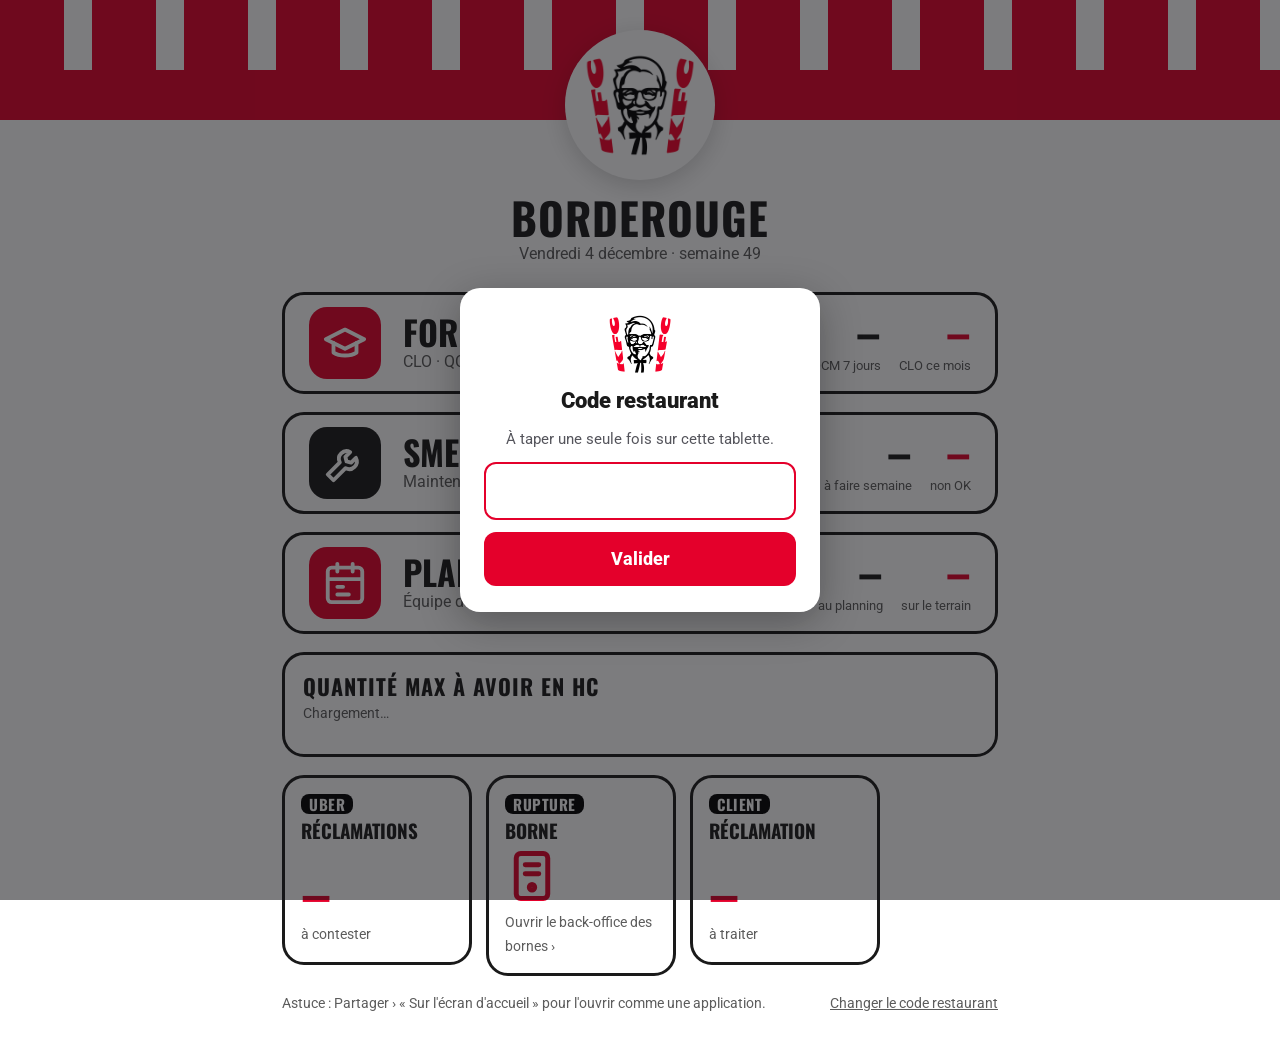
<file: index.html>
<!DOCTYPE html>
<html lang="fr">
<head>
<meta charset="utf-8">
<meta name="viewport" content="width=device-width, initial-scale=1, maximum-scale=1">
<title>Borderouge</title>
<link rel="manifest" href="manifest.webmanifest">
<meta name="theme-color" content="#e4002b">
<meta name="apple-mobile-web-app-capable" content="yes">
<meta name="mobile-web-app-capable" content="yes">
<meta name="apple-mobile-web-app-title" content="Borderouge">
<link rel="apple-touch-icon" href="icon-192.png">
<link rel="icon" href="icon-192.png">
<link rel="preconnect" href="https://fonts.googleapis.com">
<link href="https://fonts.googleapis.com/css2?family=Oswald:wght@500;600;700&family=Roboto:wght@400;500;700&display=swap" rel="stylesheet">
<link rel="stylesheet" href="app.css?v=202611252130">
<style>
  :root { --red:#e4002b; --ink:#1a1a1a; --mut:#5c5c5c; }
  * { box-sizing:border-box; -webkit-tap-highlight-color:transparent; }
  body { margin:0; font:17px/1.4 Roboto, -apple-system, "Segoe UI", Arial, sans-serif; color:var(--ink); background:#fff; -webkit-font-smoothing:antialiased; min-height:100vh; }
  .top { height:120px; background:repeating-linear-gradient(90deg, var(--red) 0 64px, #fff 64px 92px); position:relative; display:flex; align-items:flex-end; justify-content:center; }
  .top::after { content:""; position:absolute; left:0; right:0; bottom:0; height:50px; background:var(--red); }
  .logo { position:relative; z-index:1; width:150px; height:150px; border-radius:50%; background:#fff; display:flex; align-items:center; justify-content:center; margin-bottom:-60px; box-shadow:0 6px 24px rgba(0,0,0,.18); }
  .logo img { width:112px; height:112px; object-fit:contain; }
  .ti { text-align:center; padding:74px 24px 6px; }
  .ti b { display:block; font-family:Oswald, "Arial Narrow", sans-serif; font-weight:700; font-size:44px; text-transform:uppercase; letter-spacing:1px; line-height:1.1; }
  .ti span { color:var(--mut); font-size:16px; }
  main { max-width:760px; margin:0 auto; padding:20px 22px 50px; display:flex; flex-direction:column; gap:18px; }
  .tile { display:flex; align-items:center; gap:22px; background:#fff; border:3px solid var(--ink); border-radius:22px; padding:12px 24px; text-decoration:none; color:inherit; }
  .tile:active { transform:scale(.985); }
  .ic { width:72px; height:72px; border-radius:18px; background:var(--red); display:flex; align-items:center; justify-content:center; flex:none; }
  .ic.k { background:var(--ink); }
  .tx { flex:1; min-width:0; }
  .tx b { display:block; font-family:Oswald, sans-serif; font-weight:700; font-size:34px; text-transform:uppercase; line-height:1.1; }
  .tx span { color:var(--mut); font-size:16px; }
  .nums { display:flex; gap:18px; text-align:right; }
  .nums div b { display:block; font-family:Oswald, sans-serif; font-weight:700; font-size:44px; line-height:1; }
  .nums div span { font-size:13px; color:var(--mut); white-space:nowrap; }
  .nums .r b { color:var(--red); }
  .rem { background:var(--red); color:#fff; border-radius:18px; padding:18px 22px; display:flex; flex-direction:column; gap:8px; }
  .rem h2 { margin:0; font-family:Oswald, sans-serif; font-weight:600; font-size:20px; text-transform:uppercase; letter-spacing:1px; }
  .rem a { color:#fff; text-decoration:none; font-size:16px; display:flex; gap:10px; justify-content:space-between; }
  .rem a i { font-style:normal; font-size:12px; font-weight:700; background:rgba(255,255,255,.2); border-radius:8px; padding:2px 7px; align-self:center; text-transform:uppercase; flex:none; }
  .rem .vide { opacity:.9; font-size:16px; }
  .hc { background:#fff; border:3px solid var(--ink); border-radius:22px; padding:16px 18px 18px; }
  .hc h2 { margin:0; font-family:Oswald, sans-serif; font-weight:700; font-size:22px; text-transform:uppercase; letter-spacing:1px; }
  .hc-s { font-size:14px; color:var(--mut); margin:2px 0 12px; }
  .hc-g { display:grid; grid-template-columns:repeat(5, 1fr); gap:10px; }
  .hc-p { border-radius:14px; background:#f6f6f6; border-top:8px solid var(--c); padding:10px 8px 12px; text-align:center; }
  .hc-p span { display:block; font-size:12.5px; font-weight:700; text-transform:uppercase; letter-spacing:.5px; color:#444; }
  .hc-p b { display:block; font-family:Oswald, sans-serif; font-weight:700; font-size:44px; line-height:1.05; color:var(--ink); }
  .hc-p em { display:block; font-style:normal; font-size:13px; color:#444; font-weight:700; }
  .hc-p small { display:block; font-size:11.5px; color:var(--mut); }
  .hc-p small.gf { margin-top:4px; color:#8a5a00; font-weight:700; }
  @media (max-width:600px) { .hc-g { grid-template-columns:repeat(3, 1fr); } .hc-p b { font-size:36px; } }
  .foot { color:var(--mut); font-size:14px; display:flex; justify-content:space-between; gap:12px; flex-wrap:wrap; }
  .foot button { font:inherit; font-size:14px; background:none; border:0; color:var(--mut); text-decoration:underline; padding:0; }
  .ca { background:var(--ink); color:#fff; border-radius:22px; padding:16px 22px; display:flex; align-items:center; gap:18px; flex-wrap:wrap; }
  .ca .big { flex:1; min-width:200px; }
  .ca .big span, .ca .hi span { display:block; font-size:13px; text-transform:uppercase; letter-spacing:1px; color:#bdbdbd; font-weight:700; }
  .ca .big b { font-family:Oswald, sans-serif; font-weight:700; font-size:50px; line-height:1.05; }
  .ca .big i { font-style:normal; font-size:15px; color:#e6e6e6; display:block; }
  .ca .hi { border-left:2px solid #444; padding-left:18px; }
  .ca .hi b { font-family:Oswald, sans-serif; font-weight:600; font-size:30px; line-height:1.1; }
  .ca .hi i { font-style:normal; font-size:14px; display:block; }
  .ca .up { color:#5fd38a; } .ca .dn { color:#ff7d8f; }
  .ca { cursor:pointer; }
  .ca[hidden], .msgs[hidden], .hc[hidden] { display:none; }
  .ca .more { flex-basis:100%; font-size:13px; color:#bdbdbd; margin-top:-6px; }
  .ca .hrs { flex-basis:100%; display:grid; grid-template-columns:1fr; max-width:560px; gap:4px; border-top:2px solid #444; padding-top:12px; }
  .ca .hrs div { display:grid; grid-template-columns:44px 1fr; align-items:center; gap:8px; font-size:15px; }
  .ca .hrs div b { font-family:Oswald, sans-serif; font-weight:600; font-size:17px; }
  .ca .hrs div span { position:relative; height:22px; display:flex; align-items:center; }
  .ca .hrs div span i { position:absolute; left:0; top:3px; bottom:3px; background:#3a3a3a; border-radius:4px; }
  .ca .hrs div span em { position:relative; font-style:normal; font-weight:700; padding-left:6px; }
  .ca .hrs div.now b { color:var(--red); } .ca .hrs div.now span i { background:var(--red); }
  .msgs { background:#fff; border:3px solid var(--ink); border-radius:22px; overflow:hidden; }
  .msgs .mh { background:var(--ink); color:#fff; font-family:Oswald, sans-serif; font-weight:600; text-transform:uppercase; letter-spacing:1px; font-size:15px; padding:8px 18px; }
  .msgs .m { padding:12px 18px; font-size:18px; line-height:1.35; border-top:1px solid var(--line); white-space:pre-wrap; text-align:center; }
  .msgs .m:first-child { border-top:0; }
  .msgs .m.imp { background:#fdebee; color:#8a0016; font-weight:700; border-left:8px solid var(--red); }
  .msgs .m.imp::before { content:"⚠ "; }
  .minis { display:grid; grid-template-columns:repeat(auto-fill, minmax(190px, 1fr)); gap:14px; }
  .mini { aspect-ratio:1 / 1; gap:8px; border:3px solid var(--ink); border-radius:22px; padding:16px; display:flex; flex-direction:column; justify-content:space-between; background:#fff; cursor:pointer; text-align:left; font:inherit; color:inherit; }
  .mini:active { transform:scale(.98); }
  a.mini { text-decoration:none; }
  .mini { min-width:0; }
  .minis { grid-template-columns:repeat(auto-fill, minmax(170px, 190px)); }
  .mini .lg { display:flex; flex-direction:column; align-items:flex-start; gap:6px; font-family:Oswald, sans-serif; font-weight:700; font-size:19px; line-height:1.1; text-transform:uppercase; max-width:100%; }
  @media (max-width:380px) { .mini .lg { font-size:15px; letter-spacing:0; } .mini .lg em { font-size:13px; } }
  .mini .lg em { font-style:normal; background:#000; color:#fff; border-radius:8px; padding:2px 8px; font-size:15px; letter-spacing:.5px; }
  .mini b { font-family:Oswald, sans-serif; font-weight:700; font-size:54px; line-height:1; }
  .mini b.r { color:var(--red); }
  .mini span { font-size:14px; color:var(--mut); }
  .ov { position:fixed; inset:0; background:rgba(0,0,0,.45); z-index:50; display:flex; justify-content:center; align-items:flex-start; overflow:auto; padding:24px 14px; }
  .ov[hidden] { display:none; }
  .ov .pn { background:#fff; border-radius:22px; max-width:900px; width:100%; overflow:hidden; }
  .ov .hd { background:#000; color:#fff; padding:14px 20px; display:flex; align-items:center; gap:12px; position:sticky; top:0; }
  .ov .hd b { font-family:Oswald, sans-serif; font-size:24px; text-transform:uppercase; flex:1; }
  .ov .hd button { font:inherit; font-size:28px; line-height:1; background:none; border:0; color:#fff; cursor:pointer; }
  .ov .sb { padding:12px 20px 0; color:var(--mut); font-size:14px; }
  .ov .cards { padding:12px 20px 20px; display:grid; grid-template-columns:repeat(auto-fill, minmax(250px, 1fr)); gap:12px; }
  .cd { border:2px solid #cfcfcf; border-radius:14px; overflow:hidden; }
  .cd .h { background:#f1f1f1; border-left:6px solid var(--red); padding:8px 12px; display:flex; align-items:baseline; justify-content:space-between; gap:8px; }
  .cd .h b { font-family:Oswald, sans-serif; font-size:28px; letter-spacing:1px; }
  .cd .h span { font-size:13px; color:#555; text-align:right; }
  .cd ul { margin:0; padding:10px 12px 12px 30px; font-size:16px; line-height:1.35; }
  .cd .k { font-size:12px; color:var(--mut); padding:0 12px 10px; }
  .cd .k.urg { color:var(--red); font-weight:700; }
  .cd { cursor:pointer; position:relative; }
  .cd:active { transform:scale(.985); }
  .cd .ph { display:flex; align-items:center; gap:8px; margin:0 12px 12px; padding:9px 12px; border-radius:12px; background:var(--ink); color:#fff; font-weight:700; font-size:15px; }
  .cd .ph.ok { background:#137a37; } .cd .ph.att { background:#777; } .cd .ph.err { background:var(--red); }
  .cd .ph svg { flex:none; }
  .ov .vide { padding:30px; text-align:center; color:var(--mut); }
  @media (max-width:600px) { .ca .big b { font-size:40px; } .ca .hi { border-left:0; padding-left:0; } .minis { grid-template-columns:1fr 1fr; } .mini { padding:12px; } .mini b { font-size:40px; } .mini span { font-size:13px; } .top { height:100px; } .logo { width:120px; height:120px; } .logo img { width:90px; height:90px; } .nums { display:none; } .tx b { font-size:28px; } .ic { width:64px; height:64px; } }
</style>
<script src="config.js?v=202611252130"></script>
<script src="app.js?v=202611252130"></script>
</head>
<body>
<div class="top"><div class="logo"><img src="logo.png" alt="KFC"></div></div>
<div class="ti"><b>Borderouge</b><span id="date"></span></div>
<main>
  <section class="msgs" id="msgs" hidden></section>
  <section class="ca" id="ca" hidden></section>
  <a class="tile" href="formation.html">
    <div class="ic"><svg width="46" height="46" viewBox="0 0 24 24" fill="none" stroke="#fff" stroke-width="2" stroke-linecap="round" stroke-linejoin="round" aria-hidden="true"><path d="M22 10 12 5 2 10l10 5 10-5Z"/><path d="M6 12v5c3 2 9 2 12 0v-5"/></svg></div>
    <div class="tx"><b>Formation</b><span>CLO · QCM · suivi</span></div>
    <div class="nums"><div><b id="f-qcm">–</b><span>QCM 7 jours</span></div><div class="r"><b id="f-clo">–</b><span>CLO ce mois</span></div></div>
  </a>
  <a class="tile" href="smep.html">
    <div class="ic k"><svg width="46" height="46" viewBox="0 0 24 24" fill="none" stroke="#fff" stroke-width="2" stroke-linecap="round" stroke-linejoin="round" aria-hidden="true"><path d="M14.7 6.3a4 4 0 0 0-5.4 5.4L3 18l3 3 6.3-6.3a4 4 0 0 0 5.4-5.4l-2.5 2.5-2.4-.6-.6-2.4 2.5-2.5Z"/></svg></div>
    <div class="tx"><b>SMEP</b><span>Maintenance et entretien préventif</span></div>
    <div class="nums"><div><b id="s-sem">–</b><span>à faire semaine</span></div><div class="r"><b id="s-ko">–</b><span>non OK</span></div></div>
  </a>
  <a class="tile" href="planning.html">
    <div class="ic"><svg width="46" height="46" viewBox="0 0 24 24" fill="none" stroke="#fff" stroke-width="2" stroke-linecap="round" stroke-linejoin="round" aria-hidden="true"><rect x="3" y="4" width="18" height="18" rx="2"/><path d="M16 2v4M8 2v4M3 10h18M8 14h3M8 18h6"/></svg></div>
    <div class="tx"><b>Planning</b><span id="p-sous">Équipe du jour et des 6 prochains jours</span></div>
    <div class="nums"><div><b id="p-tot">–</b><span>au planning</span></div><div class="r"><b id="p-now">–</b><span>sur le terrain</span></div></div>
  </a>
  <section class="hc" id="hc" aria-live="polite"><h2>Quantité max à avoir en HC</h2><div class="hc-s" id="hc-s">Chargement…</div><div class="hc-g" id="hc-g"></div></section>
  <div class="minis">
    <button type="button" class="mini" id="uber" title="Commandes Uber à refaire et photographier pour contester">
      <div class="lg"><em>Uber</em> Réclamations</div>
      <div><b class="r" id="u-n">–</b><br><span id="u-sous">à contester</span></div>
    </button>
    <a class="mini" href="http://10.97.57.79:53521/fr/Dashboard/Login" target="_blank" rel="noopener" title="Gestion des ruptures sur les bornes (fonctionne sur le wifi du restaurant)">
      <div class="lg"><em>Rupture</em> Borne</div>
      <div><svg width="54" height="54" viewBox="0 0 24 24" fill="none" stroke="#e4002b" stroke-width="2.2" stroke-linecap="round" stroke-linejoin="round" aria-hidden="true"><rect x="5" y="2" width="14" height="20" rx="2"/><path d="M9 7h6M9 11h6"/><circle cx="12" cy="17" r="1.2"/></svg><br><span>Ouvrir le back-office des bornes ›</span></div>
    </a>
    <a class="mini" href="reclamations.html" title="Réclamations des clients qui contactent le restaurant">
      <div class="lg"><em>Client</em> Réclamation</div>
      <div><b class="r" id="rc-n">–</b><br><span id="rc-sous">à traiter</span></div>
    </a>
  </div>
  <div class="ov" id="ov-uber" hidden><div class="pn" role="dialog" aria-label="Réclamations Uber à contester">
    <div class="hd"><b>Uber · commandes à refaire</b><button type="button" id="ov-x" aria-label="Fermer">×</button></div>
    <div class="sb" id="ov-sb"></div><div class="cards" id="ov-cards"></div>
    <input type="file" id="ov-cam" accept="image/*" capture="environment" hidden>
  </div></div>
  <div class="foot">
    <span>Astuce : Partager › « Sur l'écran d'accueil » pour l'ouvrir comme une application.</span>
    <button type="button" id="oubli">Changer le code restaurant</button>
  </div>
</main>
<script>
(function () {
  var MOIS = ['janvier', 'février', 'mars', 'avril', 'mai', 'juin', 'juillet', 'août', 'septembre', 'octobre', 'novembre', 'décembre'];
  var JOURS = ['Dimanche', 'Lundi', 'Mardi', 'Mercredi', 'Jeudi', 'Vendredi', 'Samedi'];
  function pad(n) { return (n < 10 ? '0' : '') + n; }
  function semaine(d) { var t = new Date(Date.UTC(d.getFullYear(), d.getMonth(), d.getDate())), j = t.getUTCDay() || 7; t.setUTCDate(t.getUTCDate() + 4 - j); var y0 = new Date(Date.UTC(t.getUTCFullYear(), 0, 1)); return t.getUTCFullYear() + '-W' + pad(Math.ceil(((t - y0) / 86400000 + 1) / 7)); }
  var now = new Date(), wk = semaine(now), ym = now.getFullYear() + '-' + pad(now.getMonth() + 1);
  document.getElementById('date').textContent = JOURS[now.getDay()] + ' ' + now.getDate() + ' ' + MOIS[now.getMonth()] + ' · semaine ' + (+wk.split('W')[1]);
  document.getElementById('oubli').onclick = function () { BR.oublierCode(); alert('Le code sera redemandé à la prochaine ouverture.'); };
  var REM = { smep: [], formation: [] };
  function el(t, c, x) { var e = document.createElement(t); if (c) e.className = c; if (x != null) e.textContent = x; return e; }
  function rendreRem() {
    var box = document.getElementById('rem'); if (!box) return; box.innerHTML = '';
    var L = REM.smep.concat(REM.formation);
    if (!L.length) { box.append(el('div', 'vide', 'Rien de particulier.')); return; }
    L.slice(0, 6).forEach(function (r) { var a = el('a'); a.href = r.h; a.append(el('span', '', '• ' + r.t), el('i', '', r.src)); box.append(a); });
  }
  // SMEP : tâches de la semaine restantes, points non OK, aire de jeux, récurrentes du mois
  BR.charge('smep', 'getData', function (D) {
    var bon = function (r) { return r.res === 'OK' || r.st === 'Corrigé'; };
    var nc = function (code, per) { var L = D.rows.filter(function (r) { return r.code === code && r.p <= per; }).sort(function (a, b) { return a.p === b.p ? (a.ts < b.ts ? -1 : 1) : (a.p < b.p ? -1 : 1); }); var l = L[L.length - 1]; return !!(l && l.res === 'Non concerné'); };
    var restant = D.cat.H.filter(function (t) { return !nc(t.code, wk) && !D.rows.some(function (r) { return r.code === t.code && r.p === wk && bon(r); }); }).length;
    var ko = D.rows.filter(function (r) { return r.res === 'Pas OK' && r.st !== 'Corrigé'; });
    document.getElementById('s-sem').textContent = restant;
    document.getElementById('s-ko').textContent = ko.length;
    var R = ko.slice(-3).reverse().map(function (r) { return { t: r.app + ' : ' + r.t + ' — ' + (r.st || 'à traiter'), src: 'SMEP', h: 'smep.html' }; });
    if (!D.rows.some(function (r) { return r.f === 'Aire de jeux (mensuel)' && r.p === ym; }) && !(D.cat.A.length && D.cat.A.every(function (p) { return nc(p.code, ym); }))) R.push({ t: 'Aire de jeux : contrôle mensuel pas encore fait', src: 'SMEP', h: 'smep.html' });
    var m = now.getMonth() + 1, rec = D.rec.filter(function (r) { return r.mois.indexOf(m) >= 0 && !nc(r.code, ym) && !D.rows.some(function (x) { return x.code === r.code && x.p === ym && bon(x); }); });
    if (rec.length) R.push({ t: rec.length + ' tâche' + (rec.length > 1 ? 's' : '') + ' récurrente' + (rec.length > 1 ? 's' : '') + ' prévue' + (rec.length > 1 ? 's' : '') + ' ce mois', src: 'SMEP', h: 'smep.html' });
    REM.smep = R; rendreRem();
  }).catch(function (e) { document.getElementById('s-sem').textContent = '?'; REM.smep = [{ t: 'SMEP : ' + e.message, src: 'SMEP', h: 'smep.html' }]; rendreRem(); });
  // Formation : QCM des 7 derniers jours, CLO du mois, CLO commencées, QCM ratés
  function dFr(s) { var p = String(s).split('/'); return p.length === 3 ? new Date(+p[2] < 100 ? 2000 + +p[2] : +p[2], +p[1] - 1, +p[0]) : null; }
  BR.charge('formation', 'getInit', function (D) {
    var j7 = new Date(now); j7.setDate(j7.getDate() - 7);
    var q7 = (D.histQcm || []).filter(function (x) { var d = dFr(x.date); return d && d >= j7; });
    var cm = (D.hist || []).filter(function (x) { var d = dFr(x.date); return d && d.getMonth() === now.getMonth() && d.getFullYear() === now.getFullYear(); });
    document.getElementById('f-qcm').textContent = q7.length;
    document.getElementById('f-clo').textContent = cm.length;
    var R = (D.brouillons || []).slice(0, 2).map(function (b) { var p = b.cle.split('|'); return { t: 'CLO ' + p[2] + ' de ' + p[1] + ' ' + p[0] + ' commencée — à terminer', src: 'Formation', h: 'formation.html' }; });
    q7.filter(function (x) { return x.res === 'Raté'; }).slice(0, 2).forEach(function (x) { R.push({ t: 'QCM ' + x.qcm + ' raté par ' + x.prenom + ' ' + x.nom + ' (' + String(x.date).slice(0, 5) + ') — à repasser', src: 'Formation', h: 'formation.html' }); });
    REM.formation = R; rendreRem();
  }).catch(function (e) { document.getElementById('f-qcm').textContent = '?'; REM.formation = [{ t: 'Formation : ' + e.message, src: 'Formation', h: 'formation.html' }]; rendreRem(); });
  // CA du jour et réclamations Uber (envoyés par le TDB dans l'onglet « Infos app »)
  var EUR = function (v) { return Math.round(v).toLocaleString('fr-FR') + ' €'; }, PCT = function (a, b) { var p = (a / b - 1) * 100; return (p >= 0 ? '+' : '−') + Math.abs(p).toFixed(1).replace('.', ',') + ' %'; };
  var UB = [], OUV = false, INF = null;
  // Quantités à avoir en HC pour tenir 1 h 30 (TDB : conso /1000 par segment × CA du segment, moyenne des 3 derniers mêmes jours, ramenée au CA prévu)
  var HCP = [['tenders', 'Tenders', '#b5763a', 36], ['wings', 'Hot Wings', '#ffd23f', 60], ['filetOR', 'Filet OR', '#3d8bff', 0], ['zinger', 'Zinger', '#ff4d6d', 0], ['mini', 'Mini filet', '#b26bff', 0]];
  function rendreHC() {
    var I = INF, sec = document.getElementById('hc'), sub = document.getElementById('hc-s'), g = document.getElementById('hc-g');
    var d = new Date(), tj = d.getFullYear() + '-' + pad(d.getMonth() + 1) + '-' + pad(d.getDate()), H = I && I.hc;
    var m = d.getHours() * 60 + d.getMinutes(); if (d.getHours() < 5) { m += 1440; var y = new Date(d); y.setDate(y.getDate() - 1); tj = y.getFullYear() + '-' + pad(y.getMonth() + 1) + '-' + pad(y.getDate()); }
    g.innerHTML = '';
    if (!H || H.date !== tj || !H.segs) { sub.textContent = 'Pas encore de données pour aujourd’hui (envoyées par le TDB).'; return; }
    var fin = H.segs[H.segs.length - 1].b;
    if (m >= fin) { sub.textContent = 'Restaurant fermé.'; return; }
    var w0 = Math.max(m, H.segs[0].a), w1 = w0 + 90, hm = function (x) { x = x % 1440; return Math.floor(x / 60) + 'h' + pad(x % 60); };
    sub.textContent = (m < H.segs[0].a ? 'Pour l’ouverture : de ' : 'Pour tenir 1 h 30 : de ') + hm(w0) + ' à ' + hm(Math.min(w1, fin)) + ' · ' + (H.src.length > 1 ? 'moyenne des ' + H.src.length + ' derniers ' + ['dimanches', 'lundis', 'mardis', 'mercredis', 'jeudis', 'vendredis', 'samedis'][d.getHours() < 5 ? (d.getDay() + 6) % 7 : d.getDay()] : 'même jour la semaine dernière') + ', ramené au CA prévu';
    HCP.forEach(function (p) {
      var q = 0; H.segs.forEach(function (s) { var o = Math.min(s.b, w1) - Math.max(s.a, w0); if (o > 0) q += (s.q[p[0]] || 0) * o / (s.b - s.a); });
      var c = el('div', 'hc-p'); c.style.setProperty('--c', p[2]); c.append(el('span', '', p[1]));
      if (p[3]) { var sacs = Math.ceil(q / p[3] * 10) / 10; c.append(el('b', '', String(sacs).replace('.', ',')), el('em', '', sacs > 1 ? 'sacs' : 'sac'), el('small', '', '≈ ' + Math.ceil(q) + ' pcs')); }
      else c.append(el('b', '', Math.ceil(q)), el('em', '', 'pcs'));
      var G = H.garde && H.garde[p[0]]; if (G) { var fr2 = function (x) { return String(x).replace('.', ','); }, ex = G.exclu ? G.exclu.slice(8) + '/' + G.exclu.slice(5, 7) : '';
        var z = el('small', 'gf', G.mode === 'mardis' ? '2 mardis sur 3 (' + ex + ' écarté)' : 'conso des 6 derniers jours (hors mardis)');
        z.title = G.mode === 'mardis' ? 'Garde-fou : le mardi ' + ex + ' (' + fr2(G.jours) + ' pour 1000 €) dépasse de plus de 15 % la moyenne des 2 autres mardis (' + fr2(G.autres) + ') : il n’est pas pris en compte.' : 'Garde-fou : ' + fr2(G.jours) + ' pour 1000 € sur les mêmes jours, soit plus de 15 % au-dessus des 6 derniers jours hors mardis (' + fr2(G.six) + ') : la conso des 6 derniers jours est utilisée.'; c.append(z); }
      g.append(c);
    });
  }
  setInterval(rendreHC, 60000);
  function rendreInfos(I) {
    INF = I; rendreHC();
    // messages du directeur (encart « Messages pour l'app » de l'accueil du TDB) : ceux du jour
    var tj = now.getFullYear() + '-' + pad(now.getMonth() + 1) + '-' + pad(now.getDate()), wd = ['dim', 'lun', 'mar', 'mer', 'jeu', 'ven', 'sam'][now.getDay()], mb = document.getElementById('msgs');
    var M = (I && I.msgs || []).filter(function (m) { return m.du <= tj && tj <= m.au && (!m.j || !m.j.length || m.j.indexOf(wd) >= 0); }).sort(function (a, b) { return (b.imp ? 1 : 0) - (a.imp ? 1 : 0); });
    mb.innerHTML = ''; mb.hidden = !M.length;
    if (M.length) { M.forEach(function (m) { mb.append(el('div', 'm' + (m.imp ? ' imp' : ''), m.t)); }); }
    var t = now.getFullYear() + '-' + pad(now.getMonth() + 1) + '-' + pad(now.getDate()), box = document.getElementById('ca');
    var C = I && I.ca && I.ca.date === t ? I.ca : null; box.innerHTML = ''; box.hidden = !C;
    if (C) {
      var g = el('div', 'big'); g.append(el('span', '', "CA prévu aujourd'hui"), el('b', '', C.prev != null ? EUR(C.prev) : '—'));
      if (C.n1) { var i = el('i', '', 'N-1 même jour : ' + EUR(C.n1) + (C.prev ? ' (' + PCT(C.prev, C.n1) + ')' : '')); g.append(i); }
      box.append(g);
      var H = C.hier || {}; if (H.ca != null) { var h = el('div', 'hi'); h.append(el('span', '', 'Hier, réalisé'), el('b', '', EUR(H.ca)));
        if (H.prev) { var x = el('i', H.ca >= H.prev ? 'up' : 'dn', (H.ca >= H.prev ? '▲ ' : '▼ ') + PCT(H.ca, H.prev) + ' vs prévu (' + EUR(H.prev) + ')'); h.append(x); }
        if (H.n1) h.append(el('i', '', PCT(H.ca, H.n1) + ' vs N-1'));
        box.append(h); }
      if (C.h && C.h.length) {
        box.append(el('div', 'more', OUV ? '▴ Masquer la répartition' : '▾ Touche pour voir le CA prévu heure par heure'));
        if (OUV) { var hr = el('div', 'hrs'), mx = Math.max.apply(null, C.h.map(function (x) { return x[1]; })), hn = new Date().getHours();
          C.h.forEach(function (x) { var r = el('div', +x[0] === hn ? 'now' : ''), sp = el('span'), i = el('i'); i.style.width = Math.round(x[1] / mx * 100) + '%'; sp.append(i, el('em', '', EUR(x[1]))); r.append(el('b', '', +x[0] + 'h'), sp); hr.append(r); });
          box.append(hr); }
      }
    }
    var R = I && I.recla ? I.recla.list || [] : []; UB = R;
    var tot = R.reduce(function (a, r) { return a + (r.m || 0); }, 0);
    document.getElementById('u-n').textContent = R.length;
    document.getElementById('u-sous').textContent = R.length ? 'à contester · ' + tot.toFixed(2).replace('.', ',') + ' € retenus' : 'rien à contester';
    document.getElementById('ov-sb').textContent = I && I.maj ? 'Liste envoyée par le TDB le ' + I.maj + (I.recla && I.recla.releve ? ' · relevé Uber du ' + I.recla.releve.split('-').reverse().join('/') : '') + '. La plus ancienne en premier. Touche une commande pour la photographier : la photo part dans le Drive (Réclamation UBER) avec le n° de commande.' : '';
  }
  function ouvrirUber() {
    var c = document.getElementById('ov-cards'), j0 = new Date(now.getFullYear(), now.getMonth(), now.getDate()); c.innerHTML = '';
    if (!UB.length) c.append(el('div', 'vide', 'Aucune réclamation à contester.'));
    UB.forEach(function (r) {
      var d = r.d.split('-'), cd = el('div', 'cd'), h = el('div', 'h');
      h.append(el('b', '', r.id), el('span', '', d[2] + '/' + d[1] + ' · ' + (r.h || '') + (r.m ? ' · ' + r.m.toFixed(2).replace('.', ',') + ' €' : '')));
      var ul = el('ul'); [].concat(r.b || []).forEach(function (x) { ul.append(el('li', '', x)); });
      var lim = new Date(+d[0], +d[1] - 1, +d[2] + 30), rest = Math.round((lim - j0) / 864e5);
      cd.append(h, ul, el('div', 'k' + (rest <= 5 ? ' urg' : ''), (r.k ? r.k + ' · ' : '') + (rest <= 0 ? 'dernier jour pour contester' : 'encore ' + rest + ' jour' + (rest > 1 ? 's' : '') + ' pour contester')));
      var ph = el('div', 'ph'); cd.append(ph); majPh(ph, r.id); cd.onclick = function () { photo(r.id, ph); };
      c.append(cd);
    });
    document.getElementById('ov-uber').hidden = false; document.body.style.overflow = 'hidden';
  }
  // Photo d'une commande refaite : appareil photo → réduite à 1600 px → script CLO LENBOR → Drive « Réclamation UBER » (titre = n° de commande)
  var CAM = '<svg width="20" height="20" viewBox="0 0 24 24" fill="none" stroke="currentColor" stroke-width="2" stroke-linecap="round" stroke-linejoin="round"><path d="M14.5 4h-5L7 7H4a2 2 0 0 0-2 2v9a2 2 0 0 0 2 2h16a2 2 0 0 0 2-2V9a2 2 0 0 0-2-2h-3l-2.5-3z"/><circle cx="12" cy="13" r="3.5"/></svg>';
  function nbPh(id) { try { return (JSON.parse(localStorage.getItem('br_photos') || '{}'))[id] || 0; } catch (e) { return 0; } }
  function addPh(id) { try { var o = JSON.parse(localStorage.getItem('br_photos') || '{}'); o[id] = (o[id] || 0) + 1; localStorage.setItem('br_photos', JSON.stringify(o)); } catch (e) {} }
  function majPh(ph, id, etat, txt) { var n = nbPh(id); ph.className = 'ph' + (etat ? ' ' + etat : n ? ' ok' : '');
    ph.innerHTML = CAM; ph.append(document.createTextNode(txt || (n ? n + ' photo' + (n > 1 ? 's' : '') + ' enregistrée' + (n > 1 ? 's' : '') + ' · en reprendre une' : 'Prendre la photo'))); }
  function reduire(f) { return new Promise(function (ok, ko) { var u = URL.createObjectURL(f), im = new Image();
    im.onload = function () { var k = Math.min(1, 1600 / Math.max(im.width, im.height)), c = document.createElement('canvas'); c.width = Math.round(im.width * k); c.height = Math.round(im.height * k);
      c.getContext('2d').drawImage(im, 0, 0, c.width, c.height); URL.revokeObjectURL(u); ok(c.toDataURL('image/jpeg', 0.82)); };
    im.onerror = function () { URL.revokeObjectURL(u); ko(new Error('photo illisible')); }; im.src = u; }); }
  function photo(id, ph) { if (ph.classList.contains('att')) return; var inp = document.getElementById('ov-cam'); inp.value = '';
    inp.onchange = function () { var f = inp.files && inp.files[0]; if (!f) return; majPh(ph, id, 'att', 'Envoi de la photo…');
      reduire(f).then(function (data) { return BR.srv('formation', 'enregistrerPhoto', { id: id, data: data }); })
        .then(function (r) { addPh(id); majPh(ph, id, 'ok', '✓ ' + (r && r.nom ? r.nom : 'Photo') + ' enregistrée dans le Drive'); setTimeout(function () { majPh(ph, id); }, 4000); })
        .catch(function (e) { majPh(ph, id, 'err', /Fonction inconnue/.test(e.message) ? 'Script CLO LENBOR à mettre à jour (photos)' : 'Pas enregistrée : ' + e.message + ' — touche pour réessayer'); }); };
    inp.click(); }
  function fermerUber() { document.getElementById('ov-uber').hidden = true; document.body.style.overflow = ''; }
  document.getElementById('ca').onclick = function () { OUV = !OUV; rendreInfos(INF); };
  document.getElementById('uber').onclick = ouvrirUber; document.getElementById('ov-x').onclick = fermerUber;
  document.getElementById('ov-uber').onclick = function (e) { if (e.target === this) fermerUber(); };
  // Réclamations des clients : nombre à traiter (client pas encore revenu)
  BR.charge('formation', 'getReclas', function (L) { var n = (L || []).filter(function (r) { return !r.revenu; }).length;
    document.getElementById('rc-n').textContent = n; document.getElementById('rc-sous').textContent = n ? 'à traiter (client pas revenu)' : 'rien à traiter'; })
    .catch(function () { document.getElementById('rc-n').textContent = '+'; document.getElementById('rc-sous').textContent = 'saisir une réclamation'; });
  // Planning (envoyé par le TDB) : personnes au planning aujourd'hui et sur le terrain maintenant
  BR.charge('formation', 'getPlanning', function (D) {
    rendreInfos(D.infos);
    var t = now.getFullYear() + '-' + pad(now.getMonth() + 1) + '-' + pad(now.getDate()), d = new Date(), m = d.getHours() * 60 + d.getMinutes(); if (m < 300) m += 1440;
    var J = (D.rows || []).filter(function (r) { return r.date === t && (r.statut === 'travail' || r.statut === 'Synergy'); });
    var hm = function (h, mi) { h = +h; return (h < 6 ? h + 24 : h) * 60 + +mi; };
    var sur = J.filter(function (r) { return r.statut !== 'Synergy' && String(r.h).split('/').some(function (s) { var x = s.match(/(\d{1,2}):(\d{2})\D+(\d{1,2}):(\d{2})/); if (!x) return false; var a = hm(x[1], x[2]), z = hm(x[3], x[4]); if (z <= a) z += 1440; return m >= a && m < z; }); });
    document.getElementById('p-tot').textContent = J.length; document.getElementById('p-now').textContent = sur.length;
    var E = J.filter(function (r) { return r.type === 'enca'; }).map(function (r) { return r.nom; });
    if (E.length) document.getElementById('p-sous').textContent = 'Encadrants : ' + E.join(', ');
  }).catch(function () { document.getElementById('p-tot').textContent = '?'; if (!INF) document.getElementById('hc-s').textContent = 'Données indisponibles pour le moment.'; });
})();
</script>
</body>
</html>
</file>
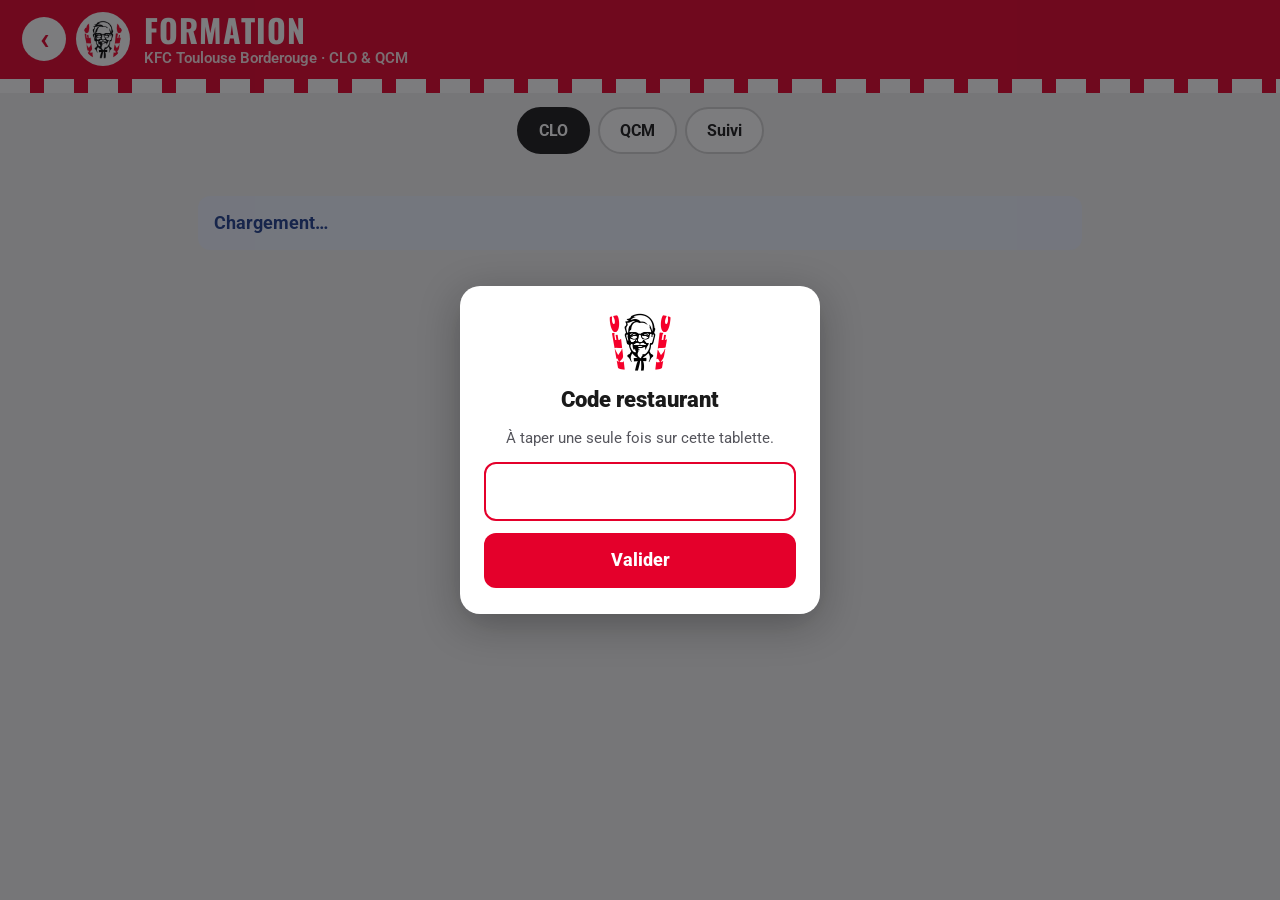
<file: formation.html>
<!DOCTYPE html>
<html lang="fr">
<head>
<meta charset="utf-8">
<meta name="viewport" content="width=device-width, initial-scale=1, maximum-scale=1">
<title>Formation · Borderouge</title>
<link rel="manifest" href="manifest.webmanifest">
<meta name="theme-color" content="#e4002b">
<meta name="apple-mobile-web-app-capable" content="yes">
<meta name="mobile-web-app-capable" content="yes">
<meta name="apple-mobile-web-app-title" content="Borderouge">
<link rel="apple-touch-icon" href="icon-192.png">
<link rel="icon" href="icon-192.png">
<link rel="stylesheet" href="app.css?v=202611252130">
<script src="config.js?v=202611252130"></script>
<script src="app.js?v=202611252130"></script>
<style>
  :root { --red:#e4002b; --red2:#b8001f; --ink:#111114; --mut:#6b6b72; --line:#e6e6ea; --pg:#f6f4f1; --ok:#137a37; --okb:#e3f5e8; --ko:#c4001f; --kob:#fde7ea; --sh:0 1px 2px rgba(0,0,0,.05), 0 4px 14px rgba(0,0,0,.06); }
  * { box-sizing:border-box; -webkit-tap-highlight-color:transparent; }
  body { margin:0; font:18px/1.45 -apple-system, "SF Pro Text", "Segoe UI", Roboto, Arial, sans-serif; color:var(--ink); background:var(--pg); -webkit-font-smoothing:antialiased; }
  header { background:#fff; display:flex; align-items:center; gap:16px; padding:12px 22px; max-width:none; }
  header img { width:62px; height:auto; display:block; }
  header .tt { display:flex; flex-direction:column; line-height:1.1; }
  header b { font-size:28px; font-weight:900; letter-spacing:-.5px; text-transform:uppercase; }
  header span { color:var(--mut); font-size:15px; font-weight:600; margin-top:3px; }
  .stripes { height:12px; background:repeating-linear-gradient(90deg, var(--red) 0 22px, #fff 22px 34px); }
  main { max-width:920px; margin:0 auto; padding:20px 18px 150px; }
  h2 { font-size:15px; font-weight:800; text-transform:uppercase; letter-spacing:.7px; color:var(--ink); margin:30px 0 12px; padding-left:12px; border-left:5px solid var(--red); }
  .card { background:#fff; border-radius:18px; padding:20px; box-shadow:var(--sh); }
  label { display:block; font-weight:700; font-size:16px; margin:18px 0 8px; color:#2a2a2e; }
  select, input[type=date], input[type=text], textarea { width:100%; font:inherit; font-size:18px; padding:14px 16px; border:2px solid var(--line); border-radius:12px; background:#fff; color:var(--ink); outline:none; }
  select:focus, input:focus, textarea:focus { border-color:var(--red); }
  textarea { min-height:80px; resize:vertical; }
  .types { display:grid; grid-template-columns:repeat(3,1fr); gap:12px; }
  .types button { font:inherit; font-size:21px; font-weight:800; padding:22px 8px; border-radius:16px; border:2px solid var(--line); background:#fff; color:var(--ink); }
  .types button small { display:block; font-weight:600; color:var(--mut); font-size:14px; margin-top:4px; }
  .types button[aria-pressed=true] { border-color:var(--red); background:var(--red); color:#fff; box-shadow:0 6px 16px rgba(228,0,43,.3); }
  .types button[aria-pressed=true] small { color:#ffd6dd; }
  .btn { font:inherit; font-size:19px; font-weight:800; border:0; border-radius:14px; padding:18px 20px; background:var(--red); color:#fff; width:100%; margin-top:22px; box-shadow:0 6px 16px rgba(228,0,43,.28); }
  .btn:active { background:var(--red2); }
  .btn.sec { background:#fff; color:var(--ink); border:2px solid #d4d4d9; box-shadow:none; }
  .btn:disabled { opacity:.35; box-shadow:none; }
  .list { list-style:none; margin:0; padding:0; }
  .list li { display:flex; justify-content:space-between; align-items:center; gap:10px; padding:14px 4px; border-bottom:1px solid var(--line); font-size:17px; }
  .list li:last-child { border-bottom:0; }
  .list li button { font:inherit; font-size:16px; font-weight:800; color:#fff; background:var(--red); border:0; border-radius:10px; padding:8px 14px; }
  .tag { font-size:14px; font-weight:800; padding:4px 10px; border-radius:20px; white-space:nowrap; }
  .tag.ok { background:var(--okb); color:var(--ok); } .tag.ko { background:var(--kob); color:var(--ko); }
  .mut { color:var(--mut); font-size:16px; }
  /* Barre du haut pendant une CLO / un QCM */
  .bar { position:sticky; top:0; z-index:5; background:#fff; box-shadow:0 2px 10px rgba(0,0,0,.08); padding:12px 18px 0; }
  .bar .in { max-width:920px; margin:0 auto; display:flex; align-items:center; gap:14px; flex-wrap:wrap; }
  .bar .who { flex:1; min-width:200px; }
  .bar .who b { display:block; font-size:21px; font-weight:800; }
  .bar .who span { color:var(--mut); font-size:15px; }
  .score { text-align:right; } .score b { font-size:30px; font-weight:900; } .score span { display:block; font-size:14px; color:var(--mut); }
  .prog { height:8px; background:var(--line); border-radius:8px; overflow:hidden; width:100%; margin-top:4px; }
  .prog i { display:block; height:100%; background:var(--red); width:0; transition:width .25s; border-radius:8px; }
  .sec-t { display:flex; justify-content:space-between; align-items:baseline; }
  .sec-t span:last-child { font-size:13px; color:var(--mut); letter-spacing:.3px; }
  .pt { background:#fff; border-radius:16px; padding:16px 18px; margin-bottom:12px; box-shadow:var(--sh); border-left:6px solid #d9d9de; transition:background .15s; }
  .pt.ok { border-left-color:var(--ok); } .pt.ko { border-left-color:var(--ko); background:#fffafa; }
  .pt .row { display:flex; gap:14px; align-items:center; }
  .pt .txt { flex:1; font-size:18px; }
  .pt .ch { display:flex; gap:10px; }
  .pt .ch button { font:inherit; font-size:26px; font-weight:900; width:74px; height:62px; border-radius:14px; border:2px solid var(--line); background:#fafafa; color:#a1a1a8; }
  .pt .ch .y[aria-pressed=true] { background:var(--ok); border-color:var(--ok); color:#fff; }
  .pt .ch .n[aria-pressed=true] { background:var(--ko); border-color:var(--ko); color:#fff; }
  .help { display:inline-flex; align-items:center; justify-content:center; width:28px; height:28px; border-radius:50%; border:0; color:#fff; font-size:15px; font-weight:900; background:#9a9aa2; margin-left:8px; vertical-align:middle; }
  .ref { display:none; margin-top:12px; padding:12px 14px; background:#f4f4f6; border-radius:10px; font-size:16px; color:#38383c; }
  .pt.showref .ref { display:block; } .pt.showref .help { background:var(--red); }
  .pt .com { display:none; margin-top:12px; }
  .pt.ko .com { display:block; }
  .foot { position:fixed; left:0; right:0; bottom:0; background:rgba(255,255,255,.96); backdrop-filter:blur(8px); box-shadow:0 -2px 12px rgba(0,0,0,.08); padding:12px 18px calc(12px + env(safe-area-inset-bottom)); z-index:6; }
  .foot .in { max-width:920px; margin:0 auto; display:flex; gap:12px; }
  .foot .btn { margin:0; }
  .foot .btn.aband, body[data-app] .foot .btn.aband { flex:0 0 auto; width:auto; padding-left:18px; padding-right:18px; color:var(--red); border-color:var(--red); }
  #br li button.aband { color:var(--red); border-color:var(--red); background:#fff; }
  .msg { padding:14px 16px; border-radius:12px; margin-top:16px; font-weight:700; }
  .msg.err { background:var(--kob); color:var(--ko); } .msg.inf { background:#eef3ff; color:#1f3f8f; }
  .res { text-align:center; padding:34px 18px; }
  .res .big { font-size:64px; font-weight:900; margin:8px auto; letter-spacing:-1px; }
  .res .ok { color:var(--ok); } .res .ko { color:var(--ko); }
  .tabs { position:sticky; top:0; z-index:4; background:var(--pg); display:flex; justify-content:center; padding:14px 12px 6px; }
  .tabs .seg { display:flex; background:#fff; border-radius:16px; padding:5px; gap:4px; box-shadow:var(--sh); }
  .tabs button { font:inherit; font-weight:800; font-size:18px; background:none; border:0; border-radius:12px; padding:12px 30px; color:var(--mut); }
  .tabs button[aria-selected=true] { color:#fff; background:var(--red); box-shadow:0 4px 12px rgba(228,0,43,.3); }
  .types.q4 { grid-template-columns:repeat(4,1fr); }
  .qq { background:#fff; border-radius:16px; padding:18px; margin-bottom:14px; box-shadow:var(--sh); }
  .qq .n { font-size:13px; font-weight:800; color:var(--red); text-transform:uppercase; letter-spacing:.5px; }
  .qq .t { font-weight:800; font-size:19px; margin:6px 0 12px; }
  .qq .op { display:flex; gap:14px; align-items:center; width:100%; text-align:left; font:inherit; font-size:17px; background:#fafafa; border:2px solid var(--line); border-radius:12px; padding:13px 14px; margin-top:9px; color:var(--ink); }
  .qq .op b { flex:none; width:32px; height:32px; border-radius:50%; background:#fff; border:2px solid #d4d4d9; display:inline-flex; align-items:center; justify-content:center; font-size:15px; }
  .qq .op[aria-pressed=true] { border-color:var(--red); background:#fff0f2; }
  .qq .op[aria-pressed=true] b { background:var(--red); border-color:var(--red); color:#fff; }
  .recap li { display:block; border-left:5px solid var(--ko); padding:12px 14px; margin-bottom:8px; border-bottom:0; background:#fff; border-radius:0 10px 10px 0; }
  .recap .s { font-size:13px; font-weight:800; color:var(--ko); text-transform:uppercase; letter-spacing:.5px; }
  .recap .c { margin-top:4px; color:#3a3a3c; font-style:italic; }
  .recap .ok2 { margin-top:6px; color:var(--ok); font-weight:700; }
  .recap .ko2 { margin-top:6px; color:var(--ko); }
  /* Suivi */
  .sv-wrap { background:#fff; border-radius:18px; overflow-x:auto; box-shadow:var(--sh); }
  .sv { border-collapse:separate; border-spacing:0; width:100%; font-size:16px; }
  .sv th, .sv td { padding:8px 6px; text-align:center; white-space:nowrap; }
  .sv thead tr:first-child th { background:var(--ink); color:#fff; font-size:15px; font-weight:800; text-transform:uppercase; letter-spacing:.6px; padding:12px 6px; }
  .sv thead tr:first-child th.g:nth-child(odd) { background:var(--red); }
  .sv thead tr:nth-child(2) th { background:#f3f3f5; color:var(--mut); font-size:13px; font-weight:800; letter-spacing:.5px; }
  .sv th.g, .sv td.b { border-left:3px solid #fff; }
  .sv tbody tr:nth-child(even) td:first-child { background:#fafafa; }
  .sv td:first-child, .sv th:first-child { text-align:left; position:sticky; left:0; background:#fff; font-weight:700; padding-left:16px; padding-right:12px; z-index:1; }
  .sv thead tr:first-child th:first-child { background:var(--ink); }
  .sv tbody td { border-bottom:1px solid #f0f0f2; }
  .sv td.ok, .sv td.ko, .sv td.no { padding:6px 4px; }
  .sv td .box { display:inline-flex; flex-direction:column; align-items:center; justify-content:center; min-width:74px; padding:5px 4px; border-radius:10px; }
  .sv .ok .box { background:var(--okb); } .sv .ko .box { background:var(--kob); }
  .sv .i { display:block; font-weight:900; font-size:19px; line-height:1.1; }
  .sv .d { display:block; font-size:12px; font-weight:600; color:#4a4a50; }
  .sv .ok .i { color:var(--ok); } .sv .ko .i, .sv .ko .d { color:var(--ko); }
  .sv .no .i { color:#cfcfd4; }
  .sv .tab .box { box-shadow:inset 0 0 0 2px var(--red); }
  .sv tfoot td { font-weight:900; font-size:16px; background:#f3f3f5; padding:12px 6px; }
  .legend { font-size:15px; color:var(--mut); margin-top:12px; display:flex; flex-wrap:wrap; gap:8px 18px; align-items:center; }
  .legend .k { display:inline-flex; align-items:center; gap:6px; }
  .legend .sw { display:inline-block; width:22px; height:16px; border-radius:5px; }
  .hidden { display:none !important; }
  @media (max-width:640px){ .types,.types.q4{grid-template-columns:1fr 1fr} .pt .row{flex-direction:column; align-items:stretch} .pt .ch{justify-content:flex-end} .tabs button{padding:10px 18px} header b{font-size:22px} }
</style>
<link rel="preconnect" href="https://fonts.googleapis.com">
<link href="https://fonts.googleapis.com/css2?family=Oswald:wght@500;600;700&family=Roboto:wght@400;500;700&display=swap" rel="stylesheet">
<link rel="stylesheet" href="theme.css?v=202611252130">
</head>
<body data-app="formation">
<header><img alt="KFC" src="logo.png"><div class="tt"><b>Formation</b><span>KFC Toulouse Borderouge · CLO &amp; QCM</span></div></header>
<div class="stripes"></div>
<nav class="tabs" id="tabs"><div class="seg"><button type="button" data-t="clo" aria-selected="true">CLO</button><button type="button" data-t="qcm" aria-selected="false">QCM</button><button type="button" data-t="suivi" aria-selected="false">Suivi</button></div></nav>

<!-- Écran 1 : choix -->
<main id="e-choix">
  <div id="chargement" class="msg inf">Chargement…</div>
  <div id="choix" class="hidden">
    <h2>Nouvelle CLO</h2>
    <div class="card">
      <div class="types" id="types"></div>
      <label for="eq">Équipier observé</label>
      <select id="eq"></select>
      <label for="obs">Observateur</label>
      <select id="obs"></select>
      <input id="obs-autre" type="text" class="hidden" placeholder="Nom de l'observateur" style="margin-top:8px">
      <label for="date">Date de l'observation</label>
      <input id="date" type="date">
      <div id="err1" class="msg err hidden"></div>
      <button class="btn" id="go">Commencer</button>
    </div>
    <div id="bloc-br" class="hidden">
      <h2>À reprendre (commencées)</h2>
      <div class="card"><ul class="list" id="br"></ul></div>
    </div>
    <h2>Dernières CLO enregistrées</h2>
    <div class="card"><ul class="list" id="hist"></ul></div>
  </div>
</main>

<!-- Écran 2 : grille -->
<div id="e-grille" class="hidden">
  <div class="bar"><div class="in">
    <div class="who"><b id="g-nom"></b><span id="g-info"></span></div>
    <div class="score"><b id="g-pct">–</b><span id="g-cpt"></span></div>
    <div class="prog"><i id="g-prog"></i></div>
  </div></div>
  <main>
    <div id="g-body"></div>
    <h2>Commentaire général</h2>
    <textarea id="g-com" placeholder="Facultatif"></textarea>
    <div id="err2" class="msg err hidden"></div>
  </main>
  <div class="foot"><div class="in">
    <button class="btn sec aband" id="g-aband" title="Effacer cette CLO sans l'enregistrer">Abandonner</button>
    <button class="btn sec" id="g-pause">Continuer plus tard</button>
    <button class="btn" id="g-valider" disabled>Valider la CLO</button>
  </div></div>
</div>

<!-- Écran 3 : résultat -->
<main id="e-res" class="hidden">
  <div class="card res">
    <div id="r-nom" class="mut"></div>
    <div class="big" id="r-pct"></div>
    <div id="r-res" style="font-size:22px;font-weight:700"></div>
    <div id="r-det" class="mut" style="margin-top:8px"></div>
    <div id="r-vault" class="msg inf hidden">100 % : pense à valider la CLO sur The Vault.</div>
  </div>
  <div id="r-recap" class="hidden">
    <h2 id="r-recap-t">Points non acquis</h2>
    <div class="card"><ul class="list recap" id="r-rates"></ul></div>
  </div>
  <div id="r-gen" class="hidden">
    <h2>Commentaire général</h2>
    <div class="card" id="r-gen-t" style="white-space:pre-wrap"></div>
  </div>
  <button class="btn" id="r-new">Nouvelle CLO</button>
</main>

<!-- QCM : choix -->
<main id="e-qchoix" class="hidden">
  <h2>Nouveau QCM</h2>
  <div class="card">
    <div class="types q4" id="qtypes"></div>
    <label for="qeq">Ton nom</label>
    <select id="qeq"></select>
    <label for="qdate">Date</label>
    <input id="qdate" type="date">
    <div id="qerr1" class="msg err hidden"></div>
    <button class="btn" id="qgo">Commencer le QCM</button>
  </div>
  <h2>Derniers QCM</h2>
  <div class="card"><ul class="list" id="qhist"></ul></div>
</main>

<!-- QCM : questions -->
<div id="e-quiz" class="hidden">
  <div class="bar"><div class="in">
    <div class="who"><b id="q-nom"></b><span id="q-info"></span></div>
    <div class="score"><b id="q-cpt"></b><span>répondues</span></div>
    <div class="prog"><i id="q-prog"></i></div>
  </div></div>
  <main>
    <div id="q-body"></div>
    <div id="qerr2" class="msg err hidden"></div>
  </main>
  <div class="foot"><div class="in">
    <button class="btn sec" id="q-quit">Abandonner</button>
    <button class="btn" id="q-valider" disabled>Valider mes réponses</button>
  </div></div>
</div>

<!-- QCM : résultat -->
<main id="e-qres" class="hidden">
  <div class="card res">
    <div id="qr-nom" class="mut"></div>
    <div class="big" id="qr-note"></div>
    <div id="qr-res" style="font-size:22px;font-weight:700"></div>
    <div id="qr-det" class="mut" style="margin-top:8px"></div>
  </div>
  <div id="qr-recap" class="hidden">
    <h2 id="qr-recap-t"></h2>
    <div class="card"><ul class="list recap" id="qr-err"></ul></div>
  </div>
  <button class="btn" id="qr-new">Terminer</button>
</main>

<!-- Suivi -->
<main id="e-suivi" class="hidden" style="max-width:1180px">
  <h2>Suivi des certifications</h2>
  <div class="sv-wrap"><table class="sv" id="sv"></table></div>
  <div class="legend"><span class="k"><span class="sw" style="background:var(--okb)"></span>Validé</span><span class="k"><span class="sw" style="background:var(--kob)"></span>Raté (dernier essai)</span><span class="k"><span class="sw" style="box-shadow:inset 0 0 0 2px var(--red)"></span>Fait sur la tablette</span><span>Départ : fichier AX Suivi Formation, puis mise à jour automatique.</span></div>
</main>

<script>
var D = null, S = null; // D = données serveur, S = CLO en cours
var $ = function (id) { return document.getElementById(id); };
var LS = 'clo_lenbor_encours';

function srv(fn, arg) { return BR.srv('formation', fn, arg); }
function el(tag, cls, txt) { var e = document.createElement(tag); if (cls) e.className = cls; if (txt != null) e.textContent = txt; return e; }
function show(id) {
  ['e-choix', 'e-grille', 'e-res', 'e-qchoix', 'e-quiz', 'e-qres', 'e-suivi'].forEach(function (x) { $(x).classList.toggle('hidden', x !== id); });
  $('tabs').classList.toggle('hidden', !(id === 'e-choix' || id === 'e-qchoix' || id === 'e-suivi'));
  window.scrollTo(0, 0);
}
document.querySelectorAll('#tabs button').forEach(function (b) {
  b.onclick = function () {
    document.querySelectorAll('#tabs button').forEach(function (x) { x.setAttribute('aria-selected', x === b ? 'true' : 'false'); });
    show(b.dataset.t === 'qcm' ? 'e-qchoix' : b.dataset.t === 'suivi' ? 'e-suivi' : 'e-choix');
  };
});
function err(id, m) { $(id).textContent = m || ''; $(id).classList.toggle('hidden', !m); }
function today() { var d = new Date(); d.setMinutes(d.getMinutes() - d.getTimezoneOffset()); return d.toISOString().slice(0, 10); }
function fr(iso) { var p = String(iso).split('-'); return p.length === 3 ? p[2] + '/' + p[1] + '/' + p[0] : iso; }
function nomComplet(p) { return p.prenom + ' ' + p.nom; }
function total(g) { return g.sections.reduce(function (a, s) { return a + s.points.length; }, 0); }

/* ---------- Accueil ---------- */
/* Ouverture immédiate : la dernière copie connue (gardée sur la tablette, aussi remplie par l'accueil)
   s'affiche tout de suite, puis les données fraîches du Google Sheet la remplacent sans effacer les choix en cours. */
function init() {
  var premier = true;
  BR.charge('formation', 'getInit', function (d) { afficher(d, premier); premier = false; }, function (d) { afficher(d, false); })
    .catch(function (e) { if (D) return; $('chargement').className = 'msg err'; $('chargement').textContent = 'Impossible de charger : ' + e.message; });
}
function garder() {
  var p = function (id) { var b = $(id).querySelector('[aria-pressed=true]'); return b ? b.dataset.k : ''; };
  return { k: p('types'), eq: $('eq').value, ob: $('obs').value, oa: $('obs-autre').value, d: $('date').value, qk: p('qtypes'), qeq: $('qeq').value, qd: $('qdate').value };
}
function remettre(g) {
  var p = function (id, k) { if (k) $(id).querySelectorAll('button').forEach(function (x) { x.setAttribute('aria-pressed', x.dataset.k === k ? 'true' : 'false'); }); };
  p('types', g.k); p('qtypes', g.qk);
  if (g.eq) $('eq').value = g.eq; if (g.ob) { $('obs').value = g.ob; $('obs-autre').value = g.oa; $('obs').onchange(); }
  if (g.d) $('date').value = g.d; if (g.qeq) $('qeq').value = g.qeq; if (g.qd) $('qdate').value = g.qd;
}
function afficher(d, premier) {
    var g = premier ? null : garder();
    D = d;
    $('chargement').classList.add('hidden'); $('choix').classList.remove('hidden');
    var t = $('types'); t.innerHTML = '';
    Object.keys(D.grilles).forEach(function (k) {
      var b = el('button', '', k); b.type = 'button'; b.dataset.k = k; b.setAttribute('aria-pressed', 'false');
      b.append(el('small', '', total(D.grilles[k]) + ' points'));
      b.onclick = function () { t.querySelectorAll('button').forEach(function (x) { x.setAttribute('aria-pressed', x === b ? 'true' : 'false'); }); };
      t.append(b);
    });
    var eq = $('eq'); eq.innerHTML = ''; eq.append(new Option('— Choisir —', ''));
    D.equipe.forEach(function (p, i) { eq.append(new Option(nomComplet(p), i)); });
    var ob = $('obs'); ob.innerHTML = ''; ob.append(new Option('— Choisir —', ''));
    D.encas.forEach(function (p) { ob.append(new Option(nomComplet(p), nomComplet(p))); });
    ob.append(new Option('Autre…', '__autre'));
    try { var last = localStorage.getItem('clo_obs'); if (last) { if ([].some.call(ob.options, function (o) { return o.value === last; })) ob.value = last; else { ob.value = '__autre'; $('obs-autre').value = last; } } } catch (e) {}
    ob.onchange = function () { $('obs-autre').classList.toggle('hidden', ob.value !== '__autre'); };
    ob.onchange();
    $('date').value = today();
    // Brouillons
    var br = $('br'); br.innerHTML = '';
    D.brouillons.forEach(function (b) {
      var p = b.cle.split('|'), li = el('li');
      li.append(el('span', '', p[1] + ' ' + p[0] + ' · CLO ' + p[2]));
      var bt = el('button', '', 'Reprendre'); bt.onclick = function () { reprendre({ nom: p[0], prenom: p[1], clo: p[2] }); };
      var ab = el('button', 'aband', 'Abandonner'); ab.onclick = function () {
        if (!confirm('Abandonner la CLO ' + p[2] + ' de ' + p[1] + ' ' + p[0] + ' ? Les réponses déjà notées seront effacées.')) return;
        ab.disabled = true; bt.disabled = true;
        abandonner({ nom: p[0], prenom: p[1], clo: p[2] }).then(function () { li.remove(); D.brouillons = D.brouillons.filter(function (x) { return x !== b; }); BR.majCache('formation', 'getInit', D); $('bloc-br').classList.toggle('hidden', !D.brouillons.length); })
          .catch(function (e) { ab.disabled = false; bt.disabled = false; alert(e.message); });
      };
      li.append(bt, ab); br.append(li);
    });
    $('bloc-br').classList.toggle('hidden', !D.brouillons.length);
    // Historique
    var h = $('hist'); h.innerHTML = '';
    if (!D.hist.length) h.append(el('li', 'mut', 'Aucune CLO pour l’instant.'));
    D.hist.forEach(function (x) {
      var li = el('li');
      li.append(el('span', '', x.date + ' · ' + x.prenom + ' ' + x.nom + ' · ' + x.clo));
      var pct = typeof x.pct === 'number' ? Math.round(x.pct * 100) + ' %' : x.pct;
      li.append(el('span', 'tag ' + (x.res === 'Validé' ? 'ok' : 'ko'), pct + ' ' + x.res));
      h.append(li);
    });
    initQcm(); renderSuivi();
    if (g) remettre(g);
    // CLO interrompue sur cette tablette (perte réseau)
    if (premier) try { var loc = JSON.parse(localStorage.getItem(LS) || 'null'); if (loc && loc.clo) { S = loc; ouvrirGrille(); } } catch (e) {}
}

$('go').onclick = function () {
  var k = ($('types').querySelector('[aria-pressed=true]') || {}).dataset;
  var i = $('eq').value, ob = $('obs').value === '__autre' ? $('obs-autre').value.trim() : $('obs').value;
  if (!k || !k.k) return err('err1', 'Choisis la CLO (Service, Pack ou Prod).');
  if (i === '') return err('err1', 'Choisis l’équipier.');
  if (!ob) return err('err1', 'Indique l’observateur.');
  if (!$('date').value) return err('err1', 'Indique la date.');
  err('err1');
  try { localStorage.setItem('clo_obs', ob); } catch (e) {}
  var p = D.equipe[+i];
  var base = { nom: p.nom, prenom: p.prenom, clo: k.k, observateur: ob, date: $('date').value, rep: {}, com: {}, commentaire: '' };
  $('go').disabled = true;
  srv('lireBrouillon', base).then(function (b) {
    $('go').disabled = false;
    if (b && confirm('Une CLO ' + base.clo + ' est déjà commencée pour ' + nomComplet(base) + '. La reprendre ?')) { b.observateur = ob; b.date = base.date; S = b; }
    else S = base;
    ouvrirGrille();
  }).catch(function (e) { $('go').disabled = false; err('err1', e.message); });
};

function reprendre(k) {
  srv('lireBrouillon', k).then(function (b) { if (b) { S = b; ouvrirGrille(); } });
}

/* ---------- Grille ---------- */
function ouvrirGrille() {
  var g = D.grilles[S.clo]; if (!g) { S = null; return; }
  $('g-nom').textContent = nomComplet(S);
  $('g-info').textContent = g.titre + ' · ' + fr(S.date) + ' · ' + S.observateur;
  $('g-com').value = S.commentaire || '';
  var body = $('g-body'); body.innerHTML = '';
  g.sections.forEach(function (s, si) {
    var h = el('h2', 'sec-t'); h.append(el('span', '', s.titre)); h.append(el('span', '', s.points.length + ' pts'));
    body.append(h);
    s.points.forEach(function (pt, pi) {
      var id = si + '.' + pi, box = el('div', 'pt'), row = el('div', 'row'), tx = el('div', 'txt', pt.t);
      if (pt.r) {
        var q = el('button', 'help', '?'); q.type = 'button'; q.title = 'Référentiel process';
        q.onclick = function () { box.classList.toggle('showref'); };
        tx.append(q);
      }
      var ch = el('div', 'ch'), y = el('button', 'y', '✓'), n = el('button', 'n', '✗');
      y.type = n.type = 'button'; y.setAttribute('aria-label', 'Acquis'); n.setAttribute('aria-label', 'Non acquis');
      var set = function (v) { S.rep[id] = S.rep[id] === v ? undefined : v; if (!S.rep[id]) delete S.rep[id]; maj(); };
      y.onclick = function () { set('ok'); }; n.onclick = function () { set('ko'); };
      ch.append(y, n); row.append(tx, ch); box.append(row);
      if (pt.r) box.append(el('div', 'ref', pt.r));
      var c = el('input', 'com'); c.type = 'text'; c.placeholder = 'Ce qui manque (facultatif)'; c.value = S.com[id] || '';
      c.oninput = function () { S.com[id] = c.value; local(); };
      box.append(c);
      box.dataset.id = id; box._y = y; box._n = n;
      body.append(box);
    });
  });
  show('e-grille'); maj();
}

function maj() {
  var g = D.grilles[S.clo], tot = total(g), ok = 0, ko = 0;
  document.querySelectorAll('#g-body .pt').forEach(function (b) {
    var v = S.rep[b.dataset.id];
    b.classList.toggle('ok', v === 'ok'); b.classList.toggle('ko', v === 'ko');
    b._y.setAttribute('aria-pressed', v === 'ok' ? 'true' : 'false');
    b._n.setAttribute('aria-pressed', v === 'ko' ? 'true' : 'false');
    if (v === 'ok') ok++; if (v === 'ko') ko++;
  });
  var faits = ok + ko;
  $('g-pct').textContent = faits ? Math.round(ok / tot * 100) + ' %' : '–';
  $('g-pct').style.color = !faits ? '' : (ok / tot >= D.seuil ? 'var(--ok)' : 'var(--ko)');
  $('g-cpt').textContent = ok + ' / ' + tot + ' acquis · ' + (tot - faits) + ' à noter · objectif ' + Math.round(D.seuil * 100) + ' %';
  $('g-prog').style.width = (faits / tot * 100) + '%';
  $('g-valider').disabled = faits < tot;
  local();
}
function local() { try { S.commentaire = $('g-com').value; localStorage.setItem(LS, JSON.stringify(S)); } catch (e) {} }
$('g-com').oninput = local;
function finLocal() { try { localStorage.removeItem(LS); } catch (e) {} }

// Abandon d'une CLO : efface la copie de la tablette et le brouillon du Sheet (fonction supprimerBrouillon du script)
function abandonner(k) {
  return srv('supprimerBrouillon', { nom: k.nom, prenom: k.prenom, clo: k.clo }).catch(function (e) {
    if (/Fonction inconnue/.test(e.message)) throw new Error('Le script CLO LENBOR doit être mis à jour (ajouter "supprimerBrouillon" dans API_FNS) pour effacer une CLO commencée.');
    throw e;
  });
}
$('g-aband').onclick = function () {
  if (!S || !confirm('Abandonner cette CLO ? Les réponses notées seront effacées et rien ne sera enregistré.')) return;
  var k = S, b = $('g-aband'); b.disabled = true; err('err2');
  finLocal(); S = null; show('e-choix');
  abandonner(k).then(function () { b.disabled = false; init(); }).catch(function (e) { b.disabled = false; init(); alert('CLO effacée de cette tablette, mais pas encore du Sheet : ' + e.message); });
};

$('g-pause').onclick = function () {
  local(); var b = $('g-pause'); b.disabled = true; b.textContent = 'Enregistrement…';
  srv('enregistrerBrouillon', S).then(function () {
    finLocal(); S = null; b.disabled = false; b.textContent = 'Continuer plus tard';
    show('e-choix'); init();
  }).catch(function (e) { b.disabled = false; b.textContent = 'Continuer plus tard'; err('err2', 'Pas enregistré (' + e.message + '). Les réponses restent gardées sur cette tablette, réessaie.'); });
};

$('g-valider').onclick = function () {
  local(); var b = $('g-valider'); b.disabled = true; b.textContent = 'Enregistrement…'; err('err2');
  srv('enregistrerClo', S).then(function (r) {
    finLocal();
    $('r-nom').textContent = nomComplet(S) + ' · CLO ' + S.clo + ' · ' + fr(S.date);
    $('r-pct').textContent = String(r.pct).replace('.', ',') + ' %';
    $('r-pct').className = 'big ' + (r.res === 'Validé' ? 'ok' : 'ko');
    $('r-res').textContent = r.res === 'Validé' ? 'CLO validée' : 'CLO non validée';
    $('r-det').textContent = r.ok + ' points acquis sur ' + r.total + ' · enregistrée';
    $('r-vault').classList.toggle('hidden', r.ok !== r.total);
    var ul = $('r-rates'); ul.innerHTML = '';
    (r.rates || []).forEach(function (x) {
      var li = el('li'); li.append(el('div', 's', x.s)); li.append(el('div', '', x.p));
      if (x.c) li.append(el('div', 'c', '→ ' + x.c));
      ul.append(li);
    });
    $('r-recap-t').textContent = (r.rates || []).length + ' point' + ((r.rates || []).length > 1 ? 's' : '') + ' non acquis';
    $('r-recap').classList.toggle('hidden', !(r.rates || []).length);
    $('r-gen-t').textContent = r.commentaire || '';
    $('r-gen').classList.toggle('hidden', !r.commentaire);
    b.textContent = 'Valider la CLO'; S = null; show('e-res');
  }).catch(function (e) { b.disabled = false; b.textContent = 'Valider la CLO'; err('err2', 'Pas enregistré (' + e.message + '). Les réponses restent gardées sur cette tablette, réessaie.'); });
};

$('r-new').onclick = function () { show('e-choix'); init(); };

/* ---------- QCM ---------- */
var Q = null; // QCM en cours
function initQcm() {
  var t = $('qtypes'); t.innerHTML = '';
  Object.keys(D.qcm || {}).forEach(function (k) {
    var b = el('button', '', k); b.type = 'button'; b.dataset.k = k; b.setAttribute('aria-pressed', 'false');
    b.append(el('small', '', D.qcm[k].q.length + ' questions'));
    b.onclick = function () { t.querySelectorAll('button').forEach(function (x) { x.setAttribute('aria-pressed', x === b ? 'true' : 'false'); }); };
    t.append(b);
  });
  var eq = $('qeq'); eq.innerHTML = ''; eq.append(new Option('— Choisir —', ''));
  D.equipe.forEach(function (p, i) { eq.append(new Option(nomComplet(p), i)); });
  $('qdate').value = today();
  var h = $('qhist'); h.innerHTML = '';
  if (!(D.histQcm || []).length) h.append(el('li', 'mut', 'Aucun QCM pour l’instant.'));
  (D.histQcm || []).forEach(function (x) {
    var li = el('li');
    li.append(el('span', '', x.date + ' · ' + x.prenom + ' ' + x.nom + ' · QCM ' + x.qcm));
    li.append(el('span', 'tag ' + (x.res === 'Réussi' ? 'ok' : 'ko'), x.note + '/' + x.sur + ' ' + x.res));
    h.append(li);
  });
}

$('qgo').onclick = function () {
  var k = ($('qtypes').querySelector('[aria-pressed=true]') || {}).dataset;
  var i = $('qeq').value;
  if (!k || !k.k) return err('qerr1', 'Choisis le QCM.');
  if (i === '') return err('qerr1', 'Choisis ton nom.');
  if (!$('qdate').value) return err('qerr1', 'Indique la date.');
  err('qerr1');
  var p = D.equipe[+i];
  Q = { nom: p.nom, prenom: p.prenom, qcm: k.k, date: $('qdate').value, rep: {} };
  ouvrirQuiz();
};

function ouvrirQuiz() {
  var g = D.qcm[Q.qcm], L = 'ABCD';
  $('q-nom').textContent = nomComplet(Q);
  $('q-info').textContent = g.titre + ' · ' + fr(Q.date) + ' · ' + D.qcmSeuil + '/' + g.q.length + ' minimum pour réussir';
  var body = $('q-body'); body.innerHTML = ''; err('qerr2');
  g.q.forEach(function (x, i) {
    var box = el('div', 'qq');
    box.append(el('div', 'n', 'Question ' + (i + 1) + ' / ' + g.q.length));
    box.append(el('div', 't', x.t));
    x.o.forEach(function (o, j) {
      var b = el('button', 'op'); b.type = 'button'; b.setAttribute('aria-pressed', 'false');
      b.append(el('b', '', L[j])); b.append(el('span', '', o));
      b.onclick = function () { Q.rep[i] = j; box.querySelectorAll('.op').forEach(function (y) { y.setAttribute('aria-pressed', y === b ? 'true' : 'false'); }); majQuiz(); };
      box.append(b);
    });
    body.append(box);
  });
  show('e-quiz'); majQuiz();
}

function majQuiz() {
  var n = D.qcm[Q.qcm].q.length, f = Object.keys(Q.rep).length;
  $('q-cpt').textContent = f + ' / ' + n;
  $('q-prog').style.width = (f / n * 100) + '%';
  $('q-valider').disabled = f < n;
}

$('q-quit').onclick = function () {
  if (Object.keys(Q.rep).length && !confirm('Abandonner ce QCM ? Les réponses ne seront pas enregistrées.')) return;
  Q = null; show('e-qchoix');
};

$('q-valider').onclick = function () {
  var b = $('q-valider'); b.disabled = true; b.textContent = 'Correction…'; err('qerr2');
  srv('enregistrerQcm', Q).then(function (r) {
    $('qr-nom').textContent = nomComplet(Q) + ' · QCM ' + Q.qcm + ' · ' + fr(Q.date);
    $('qr-note').textContent = r.note + ' / ' + r.sur;
    $('qr-note').className = 'big ' + (r.res === 'Réussi' ? 'ok' : 'ko');
    $('qr-res').textContent = r.res === 'Réussi' ? 'QCM réussi' : 'QCM raté';
    $('qr-det').textContent = r.res === 'Réussi' ? 'Bravo ! Résultat enregistré.' : 'Il faut ' + r.seuil + '/' + r.sur + ' pour réussir. Résultat enregistré.';
    var ul = $('qr-err'); ul.innerHTML = '';
    r.erreurs.forEach(function (e) {
      var li = el('li'); li.append(el('div', 's', 'Question ' + e.n)); li.append(el('div', '', e.t));
      li.append(el('div', 'ko2', '✗ Ta réponse : ' + e.donnee));
      li.append(el('div', 'ok2', '✓ Bonne réponse : ' + e.bonne));
      ul.append(li);
    });
    $('qr-recap-t').textContent = r.erreurs.length + ' erreur' + (r.erreurs.length > 1 ? 's' : '') + ' à revoir';
    $('qr-recap').classList.toggle('hidden', !r.erreurs.length);
    b.textContent = 'Valider mes réponses'; Q = null; show('e-qres');
  }).catch(function (e) { b.disabled = false; b.textContent = 'Valider mes réponses'; err('qerr2', 'Pas enregistré (' + e.message + '). Réessaie.'); });
};

$('qr-new').onclick = function () {
  init();
  show('e-qchoix');
};

/* ---------- Suivi ---------- */
function renderSuivi() {
  var S = D.suivi, t = $('sv'); t.innerHTML = '';
  if (!S) return;
  var th = el('thead'), r1 = el('tr'), r2 = el('tr');
  var h0 = el('th', '', 'Équipier'); h0.rowSpan = 2; r1.append(h0);
  [['HSA', 1], ['Service', 2], ['Pack', 2], ['Prod', 2]].forEach(function (g) { var h = el('th', 'g', g[0]); h.colSpan = g[1]; r1.append(h); });
  S.cols.forEach(function (c) { r2.append(el('th', '', c.id.indexOf('qcm') === 0 ? 'QCM' : 'CLO')); });
  th.append(r1, r2); t.append(th);
  var tb = el('tbody'), tot = S.cols.map(function () { return 0; });
  S.rows.forEach(function (p) {
    var tr = el('tr'); tr.append(el('td', '', p.prenom + ' ' + p.nom));
    S.cols.forEach(function (c, i) {
      var v = p.c[c.id], td = el('td', (v ? v.e : 'no') + (v && v.s === 'tablette' ? ' tab' : '') + (i === 0 || i === 1 || i === 3 || i === 5 ? ' b' : ''));
      var bx = el('span', 'box'); td.append(bx);
      bx.append(el('span', 'i', !v ? '·' : v.e === 'ok' ? '✓' : '✗'));
      if (v && v.d) bx.append(el('span', 'd', (v.e === 'ko' ? 'raté ' : '') + v.d));
      if (v && v.e === 'ok') tot[i]++;
      tr.append(td);
    });
    tb.append(tr);
  });
  t.append(tb);
  var tf = el('tfoot'), fr = el('tr'); fr.append(el('td', '', 'Validés'));
  tot.forEach(function (n, i) { fr.append(el('td', (i === 0 || i === 1 || i === 3 || i === 5) ? 'b' : '', n + ' / ' + S.rows.length)); });
  tf.append(fr); t.append(tf);
}

init();
</script>
</body>
</html>
</file>
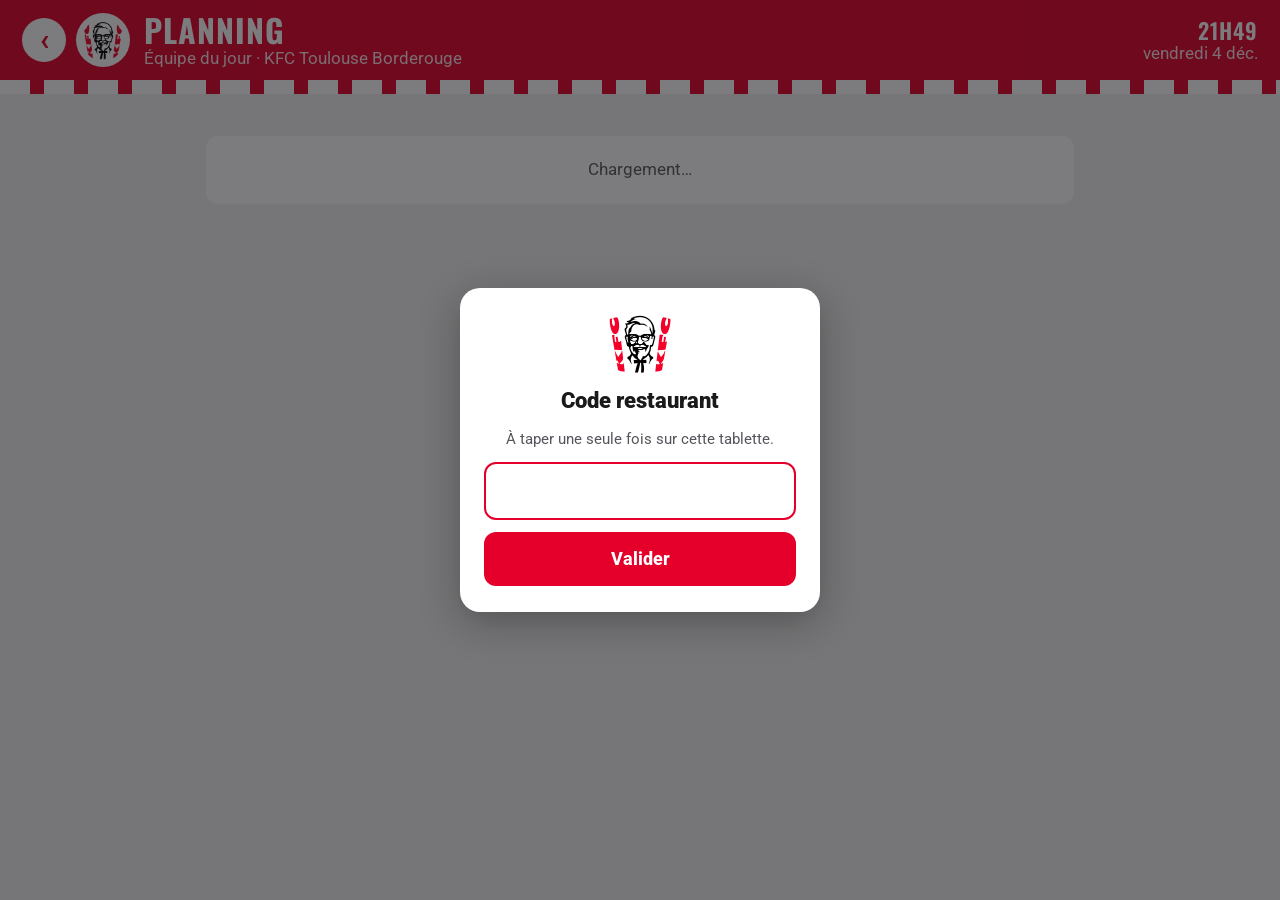
<file: planning.html>
<!DOCTYPE html>
<html lang="fr">
<head>
<meta charset="utf-8">
<meta name="viewport" content="width=device-width, initial-scale=1, maximum-scale=1">
<title>Planning · Borderouge</title>
<link rel="manifest" href="manifest.webmanifest">
<meta name="theme-color" content="#e4002b">
<meta name="apple-mobile-web-app-capable" content="yes">
<meta name="mobile-web-app-capable" content="yes">
<meta name="apple-mobile-web-app-title" content="Borderouge">
<link rel="apple-touch-icon" href="icon-192.png">
<link rel="icon" href="icon-192.png">
<link rel="stylesheet" href="app.css?v=202611252130">
<script src="config.js?v=202611252130"></script>
<script src="app.js?v=202611252130"></script>
<style>
  * { box-sizing:border-box; -webkit-tap-highlight-color:transparent; }
  body { margin:0; font:17px/1.4 Roboto, -apple-system, "Segoe UI", Arial, sans-serif; -webkit-font-smoothing:antialiased; }
  header { display:flex; align-items:center; }
  header .tt { display:flex; flex-direction:column; line-height:1.15; flex:1; }
  header .dt { display:flex; flex-direction:column; align-items:flex-end; line-height:1.2; }
  .tabs { position:sticky; top:0; z-index:5; overflow-x:auto; }
  .tabs .seg { display:flex; }
  .tabs button { white-space:nowrap; cursor:pointer; }
  main { max-width:900px; margin:0 auto; padding:4px 16px 50px; }
  .res { display:flex; gap:10px; flex-wrap:wrap; margin:14px 0 4px; }
  .res div { background:#fff; border-radius:14px; padding:10px 16px; flex:1; min-width:130px; }
  .res b { display:block; font-family:Oswald, sans-serif; font-weight:700; font-size:34px; line-height:1; }
  .res span { font-size:13px; color:#5c5c5c; }
  .res .r b { color:var(--red); }
  .grp { background:var(--ink); color:#fff; font-family:Oswald, sans-serif; font-weight:600; text-transform:uppercase; letter-spacing:1px; font-size:16px; padding:8px 14px; border-radius:10px 10px 0 0; margin-top:18px; display:flex; justify-content:space-between; }
  .lst { background:#fff; border-radius:0 0 12px 12px; overflow:hidden; }
  .ln { display:grid; grid-template-columns:minmax(120px,1.1fr) minmax(110px,.9fr) 2fr; gap:12px; align-items:center; padding:9px 14px; border-top:1px solid var(--line); }
  .ln:first-child { border-top:0; }
  .ln .n { font-weight:700; display:flex; align-items:center; gap:6px; min-width:0; }
  .ln .n .nm { overflow:hidden; text-overflow:ellipsis; white-space:nowrap; }
  .ln .n .ec { flex:none; font-size:11px; font-weight:700; border-radius:6px; padding:1px 5px; background:#eee; color:#555; font-variant-numeric:tabular-nums; }
  .ln .n .ec.p { background:#fdebee; color:#c4001f; } .ln .n .ec.m { background:#e6f4ea; color:#137a37; }
  .ln .h { font-variant-numeric:tabular-nums; font-size:15px; }
  .ln .h i { font-style:normal; font-size:11px; font-weight:700; text-transform:uppercase; background:#fff3d6; color:#7a4d00; border-radius:6px; padding:1px 6px; margin-right:4px; }
  .ln.off { opacity:.42; }
  .ln .n.cl { cursor:pointer; } .ln .n.cl .nm { text-decoration:underline dotted; text-underline-offset:4px; }
  .ln .n.cl .nm::after { content:" ☎"; font-size:13px; color:var(--red); }
  .ln .tel { grid-column:1 / -1; display:flex; align-items:center; gap:14px; flex-wrap:wrap; background:#fff3f5; border-radius:10px; padding:8px 12px; }
  .ln .tel a { font-family:Oswald, sans-serif; font-weight:700; font-size:26px; color:var(--red); text-decoration:none; letter-spacing:1px; }
  .ln .tel span { font-size:13px; color:#5c5c5c; }

  .ln.on .n::before { content:""; display:inline-block; width:9px; height:9px; border-radius:50%; background:#137a37; margin-right:7px; vertical-align:1px; }
  .tl { position:relative; height:16px; background:#f0f0f0; border-radius:8px; }
  .tl span { position:absolute; top:0; bottom:0; background:var(--red); border-radius:8px; }
  .tl span.e { background:var(--ink); }
  .tl span.s { background:#d9a400; }
  .tl .now { position:absolute; top:-4px; bottom:-4px; width:2px; background:#137a37; }
  .axe { display:grid; grid-template-columns:minmax(120px,1.1fr) minmax(110px,.9fr) 2fr; gap:12px; padding:4px 14px 0; font-size:12px; color:#5c5c5c; }
  .axe div:last-child { display:flex; justify-content:space-between; }
  .tl span b { position:absolute; left:50%; top:50%; transform:translate(-50%,-52%); color:#fff; font:900 15px/1 Roboto, sans-serif; letter-spacing:-1px; }
  .notes .frm { background:#fff; padding:14px; display:flex; flex-direction:column; gap:10px; }
  .notes .rw { display:flex; gap:10px; flex-wrap:wrap; }
  .notes label { flex:1; min-width:180px; font-size:13px; color:#5c5c5c; font-weight:700; display:flex; flex-direction:column; gap:4px; }
  .notes select, .notes textarea { font:inherit; font-size:17px; padding:10px 12px; border:2px solid #d0d0d0; border-radius:12px; background:#fff; color:var(--ink); width:100%; }
  .notes textarea { min-height:70px; resize:vertical; }
  .chips { display:flex; gap:8px; flex-wrap:wrap; }
  .chips button { font:inherit; font-size:15px; font-weight:700; border:2px solid #d0d0d0; background:#fff; border-radius:22px; padding:8px 14px; cursor:pointer; color:var(--ink); }
  .chips button[aria-pressed=true] { background:var(--red); border-color:var(--red); color:#fff; }
  .notes .go { align-self:flex-end; font:inherit; font-weight:700; font-size:17px; background:var(--red); color:#fff; border:0; border-radius:28px; padding:12px 28px; cursor:pointer; }
  .notes .msg { font-size:14px; color:var(--red); min-height:1em; }
  .nl { background:#fff; border-top:1px solid var(--line); padding:10px 14px; display:flex; gap:10px; align-items:flex-start; }
  .nl .c { flex:1; min-width:0; }
  .nl .c b { margin-right:6px; }
  .nl .t { display:inline-block; font-size:12px; font-weight:700; text-transform:uppercase; background:var(--ink); color:#fff; border-radius:6px; padding:1px 7px; margin-right:6px; vertical-align:1px; }
  .nl .p { font-size:13px; color:#5c5c5c; margin-top:2px; }
  .nl.att { opacity:.55; }
  .nl .x { font:inherit; border:0; background:none; color:#5c5c5c; font-size:20px; cursor:pointer; padding:0 4px; }
  .notes .fin { background:#fff; border-radius:0 0 12px 12px; height:8px; }
  .vide, .err { background:#fff; border-radius:12px; padding:22px; margin-top:18px; text-align:center; color:#5c5c5c; }
  .err { color:var(--red); }
  .maj { font-size:13px; color:#5c5c5c; margin-top:18px; text-align:center; }
  @media (max-width:600px) { .ln, .axe { grid-template-columns:1fr 1fr; } .ln .tl, .axe div:last-child { grid-column:1 / -1; } .axe div:nth-child(-n+2) { display:none; } }
</style>
<link rel="preconnect" href="https://fonts.googleapis.com">
<link href="https://fonts.googleapis.com/css2?family=Oswald:wght@500;600;700&family=Roboto:wght@400;500;700&display=swap" rel="stylesheet">
<link rel="stylesheet" href="theme.css?v=202611252130">
</head>
<body data-app="planning">
<header>
  <img alt="KFC" src="logo.png">
  <div class="tt"><b>Planning</b><span>Équipe du jour · KFC Toulouse Borderouge</span></div>
  <div class="dt"><b id="h-heure"></b><span id="h-date"></span></div>
</header>
<div class="stripes"></div>
<nav class="tabs"><div class="seg" id="tabs"></div></nav>
<main><div id="main"><div class="vide">Chargement…</div></div><section class="notes" id="notes"></section></main>
<script>
(function () {
  var JOURS = ['dimanche', 'lundi', 'mardi', 'mercredi', 'jeudi', 'vendredi', 'samedi'];
  var MOIS = ['janv.', 'févr.', 'mars', 'avr.', 'mai', 'juin', 'juil.', 'août', 'sept.', 'oct.', 'nov.', 'déc.'];
  var T0 = 8 * 60, T1 = 26 * 60, D = null, SEL = null, TELO = null;
  function pad(n) { return (n < 10 ? '0' : '') + n; }
  function iso(d) { return d.getFullYear() + '-' + pad(d.getMonth() + 1) + '-' + pad(d.getDate()); }
  function auj() { return iso(new Date(Date.now() - 5 * 3600000)); } // après minuit, on reste sur la journée de la veille jusqu'à 5 h
  function dt(s) { var p = s.split('-'); return new Date(+p[0], +p[1] - 1, +p[2]); }
  function el(t, c, x) { var e = document.createElement(t); if (c) e.className = c; if (x != null) e.textContent = x; return e; }
  function hm(t) { var p = String(t).split(':'); var h = +p[0], m = +p[1] || 0; return (h < 6 ? h + 24 : h) * 60 + m; }
  function segs(h) { var out = []; String(h || '').split('/').forEach(function (s) { var m = s.match(/(\d{1,2}):(\d{2})\D+(\d{1,2}):(\d{2})/); if (!m) return; var a = hm(m[1] + ':' + m[2]), z = hm(m[3] + ':' + m[4]); if (z <= a) z += 1440; out.push([a, z]); }); return out; }
  function hTxt(h) { return String(h || '').replace(/(\d{1,2}):(\d{2})/g, function (_, a, b) { return +a + 'h' + (b === '00' ? '' : b); }); }
  function nowM() { var d = new Date(), m = d.getHours() * 60 + d.getMinutes(); return m < 5 * 60 ? m + 1440 : m; }
  function labJour(s) { var t = auj(), d = dt(s); if (s === t) return "Aujourd'hui"; var dm = dt(t); dm.setDate(dm.getDate() + 1); if (s === iso(dm)) return 'Demain'; return JOURS[d.getDay()].slice(0, 3) + '. ' + d.getDate(); }
  function horloge() { var d = new Date(); document.getElementById('h-heure').textContent = d.getHours() + 'h' + pad(d.getMinutes()); document.getElementById('h-date').textContent = JOURS[d.getDay()] + ' ' + d.getDate() + ' ' + MOIS[d.getMonth()]; }

  function onglets() {
    var t = auj(), dates = [];
    D.rows.forEach(function (r) { if (r.date >= t && dates.indexOf(r.date) < 0) dates.push(r.date); });
    dates.sort(); if (dates.indexOf(t) < 0) dates.unshift(t);
    if (!SEL || dates.indexOf(SEL) < 0) SEL = t;
    var box = document.getElementById('tabs'); box.innerHTML = '';
    dates.slice(0, 7).forEach(function (d) { var b = el('button', '', labJour(d)); b.type = 'button'; b.setAttribute('aria-selected', String(d === SEL)); b.onclick = function () { SEL = d; TELO = null; onglets(); rendre(); notes(); }; box.append(b); });
  }

  function ligne(r, isT, nm) {
    var S = segs(r.h), syn = r.statut === 'Synergy', pres = isT && !syn && S.some(function (s) { return nm >= s[0] && nm < s[1]; });
    var ln = el('div', 'ln' + (isT ? (pres ? ' on' : ' off') : ''));
    var nm0 = el('div', 'n'); nm0.append(el('span', 'nm', r.nom)); ln.append(nm0);
    var EC = D.infos && D.infos.ecarts; if (r.type !== 'enca' && EC && EC.m && EC.m[r.nom] != null) { var em = EC.m[r.nom], a0 = Math.abs(em);
      var ep = el('span', 'ec' + (em > 0 ? ' p' : em < 0 ? ' m' : ''), (em > 0 ? '+' : em < 0 ? '−' : '') + (a0 < 60 ? a0 + ' min' : Math.floor(a0 / 60) + 'h' + String(a0 % 60).padStart(2, '0')));
      ep.title = 'Écart heures pointées − planning depuis lundi, au ' + EC.au.slice(8) + '/' + EC.au.slice(5, 7); nm0.append(ep); }
    if (isT && r.tel) { nm0.classList.add('cl'); nm0.title = 'Voir le numéro'; ln.onclick = function () { TELO = TELO === r.nom ? null : r.nom; rendre(); }; }
    var h = el('div', 'h'); if (syn) h.append(el('i', '', 'Synergy')); h.append(hTxt(r.h)); ln.append(h);
    var tl = el('div', 'tl');
    S.forEach(function (s) { var sp = el('span', r.type === 'enca' ? 'e' : syn ? 's' : ''); var x0 = Math.max(0, (s[0] - T0) / (T1 - T0)), x1 = Math.min(1, (s[1] - T0) / (T1 - T0)); sp.style.left = (x0 * 100) + '%'; sp.style.width = (Math.max(.01, x1 - x0) * 100) + '%'; if (r.type !== 'enca' && s[1] - s[0] > 300) { sp.append(el('b', '', '//')); sp.title = 'Pause de 30 min (shift de plus de 5 h)'; } tl.append(sp); });
    if (isT && nm >= T0 && nm <= T1) { var n = el('i', 'now'); n.style.left = ((nm - T0) / (T1 - T0) * 100) + '%'; tl.append(n); }
    ln.append(tl);
    if (isT && r.tel && TELO === r.nom) { var tz = el('div', 'tel'), a = el('a', '', (function (t) { var d = t.replace(/\D/g, ''); return d.length === 10 ? d.replace(/(\d\d)(?=\d)/g, '$1 ') : t; })(r.tel)); a.href = 'tel:' + r.tel.replace(/[^\d+]/g, ''); a.onclick = function (e) { e.stopPropagation(); };
      tz.append(a, el('span', '', 'Touche le numéro pour appeler')); ln.append(tz); ln.classList.remove('off'); }
    return { ln: ln, pres: pres };
  }

  function groupe(main, titre, L, isT, nm) {
    if (!L.length) return 0;
    var g = el('div', 'grp'); g.append(el('span', '', titre), el('span', '', L.length)); main.append(g);
    var ax = el('div', 'axe'); ax.append(el('div'), el('div')); var a3 = el('div'); ['8h', '12h', '16h', '20h', '0h', '2h'].forEach(function (x) { a3.append(el('span', '', x)); }); ax.append(a3); main.append(ax);
    var lst = el('div', 'lst'), np = 0;
    L.forEach(function (r) { var x = ligne(r, isT, nm); if (x.pres) np++; lst.append(x.ln); });
    main.append(lst); return np;
  }

  function rendre() {
    var main = document.getElementById('main'); main.innerHTML = '';
    if (!D) return;
    var isT = SEL === auj(), nm = nowM();
    var J = D.rows.filter(function (r) { return r.date === SEL; });
    var trav = J.filter(function (r) { return r.statut === 'travail' || r.statut === 'Synergy'; }).sort(function (a, b) { var x = segs(a.h)[0], y = segs(b.h)[0]; return (x ? x[0] : 9999) - (y ? y[0] : 9999) || a.nom.localeCompare(b.nom); });
    var E = trav.filter(function (r) { return r.type === 'enca'; }), S = trav.filter(function (r) { return r.type !== 'enca'; });
    if (!trav.length) { main.append(el('div', 'vide', D.rows.length ? 'Pas de planning pour ce jour.' : "Le planning n'a pas encore été envoyé par le TDB.")); }
    else {
      var open = E.filter(function (r) { var s = segs(r.h)[0]; return s && s[0] <= 8 * 60; }), close = E.filter(function (r) { var s = segs(r.h); return s.length && s[s.length - 1][1] >= 24 * 60; });
      var res = el('div', 'res');
      var c1 = el('div'); c1.append(el('b', '', trav.length), el('span', '', 'personnes au planning')); res.append(c1);
      var c2 = el('div', 'r'); c2.append(el('b', '', '–'), el('span', '', 'sur le terrain maintenant')); if (isT) res.append(c2);
      var c3 = el('div'); c3.append(el('b', '', open.map(function (r) { return r.nom; }).join(', ') || '—'), el('span', '', 'open')); c3.firstChild.style.fontSize = '24px'; res.append(c3);
      var c4 = el('div'); c4.append(el('b', '', close.map(function (r) { return r.nom; }).join(', ') || '—'), el('span', '', 'close')); c4.firstChild.style.fontSize = '24px'; res.append(c4);
      main.append(res);
      var np = groupe(main, 'Encadrants', E, isT, nm) + groupe(main, 'Équipiers', S, isT, nm);
      if (isT) c2.firstChild.textContent = np;
    }
    main.append(el('div', 'maj', D.maj ? 'Planning envoyé par le TDB le ' + D.maj + (isT ? ' · les personnes pas sur le terrain à cette heure sont grisées' : '') + ' · // = pause à prendre (shift de plus de 5 h)' + (D.infos && D.infos.ecarts ? ' · à côté du nom : heures pointées − planning depuis lundi, au ' + D.infos.ecarts.au.slice(8) + '/' + D.infos.ecarts.au.slice(5, 7) + ' (rouge = plus que prévu)' : '') : ''));
  }


  // ===== Notes de la journée (encadrants) → onglet « Notes journée » du Sheet CLO LENBOR =====
  var TYPES = ['Absent', 'Pas venu, pas de nouvelles', 'Retard', 'Parti plus tôt', 'Échange', 'Autre'], NT = { type: '', nom: '', com: '' };
  function auteurs() { var L = []; (D ? D.rows : []).forEach(function (r) { if (r.type === 'enca' && L.indexOf(r.nom) < 0) L.push(r.nom); }); return L.sort(); }
  function gens() { var J = D.rows.filter(function (r) { return r.date === SEL; }), L = [];
    (J.length ? J : D.rows).forEach(function (r) { if (L.indexOf(r.nom) < 0) L.push(r.nom); }); return L.sort(function (a, b) { return a.localeCompare(b); }); }
  function notes() {
    var box = document.getElementById('notes'); if (!D) return;
    var ae = document.activeElement, fo = ae && box.contains(ae) && /^(TEXTAREA|SELECT)$/.test(ae.tagName) && !notes.force;
    var ta0 = notes.force ? null : box.querySelector('textarea'); if (ta0) NT.com = ta0.value; var se0 = notes.force ? null : box.querySelector('#n-nom'); if (se0) NT.nom = se0.value; var sa0 = box.querySelector('#n-aut'); if (sa0 && sa0.value) NT.aut = sa0.value;
    if (fo) { notes.pend = true; return; } // on ne redessine pas pendant la saisie (refait à la sortie du champ)
    notes.pend = false;
    box.innerHTML = '';
    var L = (D.notes || []).filter(function (n) { return n.date === SEL; });
    var g = el('div', 'grp'); g.append(el('span', '', 'Notes de la journée'), el('span', '', L.length || '')); box.append(g);
    var f = el('div', 'frm'), rw = el('div', 'rw');
    var la = el('label', '', 'Encadrant'), sa = el('select'); sa.id = 'n-aut'; sa.append(new Option('— Ton nom —', ''));
    var A = auteurs(), moi = ''; try { moi = localStorage.getItem('br_note_auteur') || ''; } catch (e) {}
    if (moi && A.indexOf(moi) < 0) A.push(moi); A.forEach(function (n) { sa.append(new Option(n, n)); }); if (NT.aut && A.indexOf(NT.aut) < 0) sa.append(new Option(NT.aut, NT.aut)); sa.value = NT.aut || moi; la.append(sa);
    var lb = el('label', '', 'Salarié concerné'), sb = el('select'); sb.id = 'n-nom'; sb.append(new Option('— Général (pas une personne) —', ''));
    gens().forEach(function (n) { sb.append(new Option(n, n)); }); sb.value = NT.nom; lb.append(sb);
    rw.append(la, lb); f.append(rw);
    var ch = el('div', 'chips'); TYPES.forEach(function (t) { var b = el('button', '', t); b.type = 'button'; b.setAttribute('aria-pressed', String(NT.type === t)); b.onclick = function () { NT.type = NT.type === t ? '' : t; ch.querySelectorAll('button').forEach(function (x) { x.setAttribute('aria-pressed', String(x.textContent === NT.type)); }); }; ch.append(b); }); f.append(ch);
    var ta = el('textarea'); ta.placeholder = 'Ex. : absent à cause de…, pas venu et pas de nouvelles, arrivé à 11 h 20…'; ta.value = NT.com; f.append(ta);
    [ta, sa, sb].forEach(function (x) { x.addEventListener('blur', function () { setTimeout(function () { if (notes.pend) notes(); }, 250); }); });
    var msg = el('div', 'msg'), go = el('button', 'go', 'Enregistrer'); go.type = 'button';
    go.onclick = function () {
      var n = { date: SEL, auteur: sa.value, nom: sb.value, type: NT.type, com: ta.value.trim(), id: 'n' + Date.now().toString(36) + Math.random().toString(36).slice(2, 6) };
      if (!n.auteur) { msg.textContent = 'Choisis ton nom.'; sa.focus(); return; }
      if (!n.type && !n.com) { msg.textContent = 'Choisis un type ou écris un commentaire.'; return; }
      try { localStorage.setItem('br_note_auteur', n.auteur); } catch (e) {}
      var d = new Date(); n.quand = pad(d.getDate()) + '/' + pad(d.getMonth() + 1) + ' ' + pad(d.getHours()) + ':' + pad(d.getMinutes()); n.att = true;
      D.notes = (D.notes || []).concat([n]); NT = { type: '', nom: '', com: '', aut: n.auteur }; notes.force = true; notes(); notes.force = false;
      BR.srv('formation', 'enregistrerNote', n).then(function () { n.att = false; BR.majCache('formation', 'getPlanning', D); notes(); })
        .catch(function (e) { D.notes = D.notes.filter(function (x) { return x !== n; }); NT = { type: n.type, nom: n.nom, com: n.com }; notes(); var m = document.querySelector('#notes .msg'); if (m) m.textContent = 'Pas enregistré : ' + e.message + '. Réessaie.'; });
    };
    var bas = el('div', 'rw'); bas.style.justifyContent = 'space-between'; bas.style.alignItems = 'center'; bas.append(msg, go); f.append(bas);
    box.append(f);
    L.slice().reverse().forEach(function (n) {
      var r = el('div', 'nl' + (n.att ? ' att' : '')), c = el('div', 'c');
      if (n.type) c.append(el('span', 't', n.type)); if (n.nom) c.append(el('b', '', n.nom)); if (n.com) c.append(document.createTextNode(n.com));
      c.append(el('div', 'p', 'par ' + n.auteur + ' · ' + (n.att ? 'envoi…' : n.quand)));
      r.append(c);
      if (!n.att) { var x = el('button', 'x', '✕'); x.type = 'button'; x.title = 'Supprimer cette note';
        x.onclick = function () { if (!confirm('Supprimer cette note ?')) return; r.classList.add('att');
          BR.srv('formation', 'supprimerNote', { id: n.id }).then(function () { D.notes = D.notes.filter(function (y) { return y !== n; }); BR.majCache('formation', 'getPlanning', D); notes(); })
            .catch(function (e) { r.classList.remove('att'); alert('Pas supprimé : ' + e.message); }); };
        r.append(x); }
      box.append(r);
    });
    box.append(el('div', 'fin'));
  }
  function afficher(d) { var loc = D && D.notes ? D.notes.filter(function (n) { return n.att; }) : []; D = d || { rows: [] }; D.notes = (D.notes || []).concat(loc); onglets(); rendre(); notes(); }
  horloge();
  BR.charge('formation', 'getPlanning', afficher, afficher).catch(function (e) {
    if (D) return; var m = document.getElementById('main'); m.innerHTML = '';
    m.append(el('div', 'err', /Fonction inconnue/.test(e.message) ? 'Le script « CLO LENBOR » doit être mis à jour (fonction getPlanning).' : 'Planning indisponible : ' + e.message));
  });
  setInterval(function () { horloge(); if (D && SEL === auj()) rendre(); }, 60000);
})();
</script>
</body>
</html>
</file>
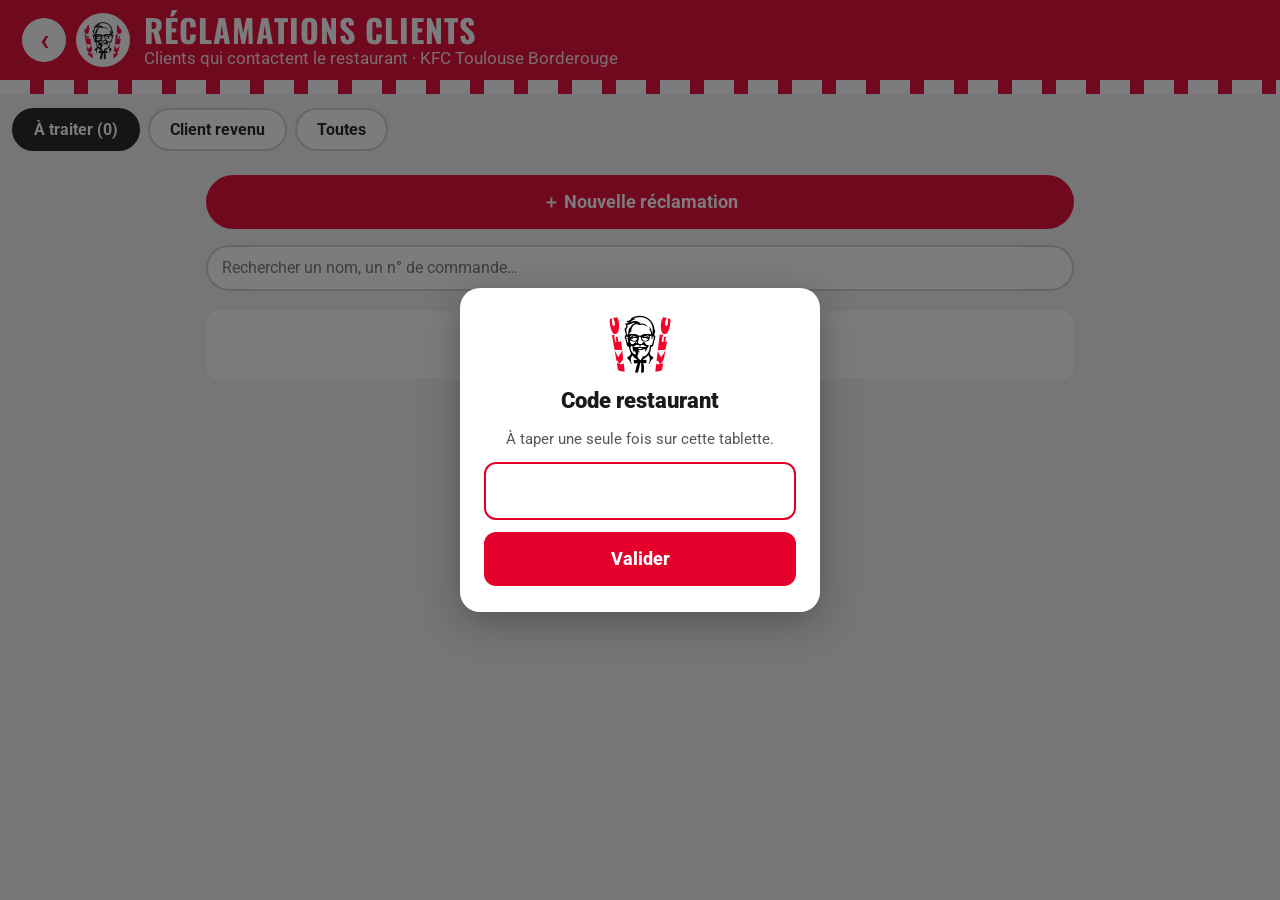
<file: reclamations.html>
<!DOCTYPE html>
<html lang="fr">
<head>
<meta charset="utf-8">
<meta name="viewport" content="width=device-width, initial-scale=1, maximum-scale=1">
<title>Réclamations clients · Borderouge</title>
<link rel="manifest" href="manifest.webmanifest">
<meta name="theme-color" content="#e4002b">
<meta name="apple-mobile-web-app-capable" content="yes">
<meta name="mobile-web-app-capable" content="yes">
<meta name="apple-mobile-web-app-title" content="Borderouge">
<link rel="apple-touch-icon" href="icon-192.png">
<link rel="icon" href="icon-192.png">
<link rel="stylesheet" href="app.css?v=202611252130">
<script src="config.js?v=202611252130"></script>
<script src="app.js?v=202611252130"></script>
<style>
  * { box-sizing:border-box; -webkit-tap-highlight-color:transparent; }
  body { margin:0; font:17px/1.4 Roboto, -apple-system, "Segoe UI", Arial, sans-serif; -webkit-font-smoothing:antialiased; }
  header { display:flex; align-items:center; }
  header .tt { display:flex; flex-direction:column; line-height:1.15; flex:1; }
  .tabs { position:sticky; top:0; z-index:5; overflow-x:auto; }
  .tabs .seg { display:flex; }
  .tabs button { white-space:nowrap; cursor:pointer; }
  main { max-width:900px; margin:0 auto; padding:4px 16px 50px; }
  .nouv { display:flex; width:100%; justify-content:center; align-items:center; gap:8px; margin:14px 0 4px; font:inherit; font-weight:700; font-size:18px; background:var(--red); color:#fff; border:0; border-radius:28px; padding:14px; cursor:pointer; }
  .frm { background:#fff; border:3px solid var(--ink); border-radius:18px; padding:16px; margin-top:14px; display:flex; flex-direction:column; gap:12px; }
  .frm[hidden] { display:none; }
  .frm .rw { display:flex; gap:12px; flex-wrap:wrap; }
  .frm label { flex:1; min-width:200px; font-size:13px; color:#5c5c5c; font-weight:700; display:flex; flex-direction:column; gap:4px; }
  .frm label b { color:var(--red); }
  .frm input, .frm textarea { font:inherit; font-size:17px; padding:10px 12px; border:2px solid #d0d0d0; border-radius:12px; background:#fff; color:var(--ink); width:100%; }
  .frm textarea { min-height:64px; resize:vertical; }
  .chips { display:flex; gap:6px; flex-wrap:wrap; }
  .chips button { font:inherit; font-size:14px; font-weight:700; border:2px solid #d0d0d0; background:#fff; border-radius:20px; padding:6px 12px; cursor:pointer; color:var(--ink); }
  .frm .bas { display:flex; justify-content:space-between; align-items:center; gap:10px; flex-wrap:wrap; }
  .frm .msg { color:var(--red); font-size:14px; }
  .frm .go { font:inherit; font-weight:700; font-size:17px; background:var(--red); color:#fff; border:0; border-radius:28px; padding:12px 28px; cursor:pointer; }
  .frm .no { font:inherit; font-weight:700; font-size:15px; background:#fff; color:var(--ink); border:2px solid var(--ink); border-radius:28px; padding:10px 20px; cursor:pointer; }
  .rech { margin:16px 0 6px; }
  .rech input { font:inherit; font-size:16px; width:100%; padding:10px 14px; border:2px solid #d0d0d0; border-radius:24px; background:#fff; }
  .lst { display:flex; flex-direction:column; gap:10px; margin-top:8px; }
  .rc { background:#fff; border-radius:14px; border-left:8px solid var(--red); padding:12px 14px; display:grid; grid-template-columns:1fr auto; gap:6px 14px; }
  .rc.ok { border-left-color:#137a37; opacity:.8; }
  .rc.att { opacity:.55; }
  .rc .h { font-weight:700; font-size:18px; }
  .rc .h span { font-weight:400; font-size:14px; color:#5c5c5c; margin-left:6px; }
  .rc .d { grid-column:1; font-size:15px; line-height:1.4; }
  .rc .d b { font-size:12px; text-transform:uppercase; letter-spacing:.5px; color:#5c5c5c; margin-right:4px; }
  .rc .p { grid-column:1 / -1; font-size:12.5px; color:#5c5c5c; }
  .rc .ck { grid-column:2; grid-row:1 / span 3; display:flex; flex-direction:column; align-items:center; justify-content:center; gap:4px; min-width:96px; border:2px solid #d0d0d0; border-radius:14px; padding:8px; cursor:pointer; font-size:12.5px; font-weight:700; text-align:center; background:#fff; font-family:inherit; color:var(--ink); }
  .rc .ck i { font-style:normal; width:30px; height:30px; border:3px solid var(--ink); border-radius:8px; display:flex; align-items:center; justify-content:center; font-size:20px; }
  .rc.ok .ck { border-color:#137a37; color:#137a37; } .rc.ok .ck i { background:#137a37; border-color:#137a37; color:#fff; }
  .vide, .err { background:#fff; border-radius:12px; padding:22px; margin-top:12px; text-align:center; color:#5c5c5c; }
  .err { color:var(--red); }
  @media (max-width:600px) { .rc { grid-template-columns:1fr; } .rc .ck { grid-column:1; grid-row:auto; flex-direction:row; justify-content:flex-start; } }
</style>
<link rel="preconnect" href="https://fonts.googleapis.com">
<link href="https://fonts.googleapis.com/css2?family=Oswald:wght@500;600;700&family=Roboto:wght@400;500;700&display=swap" rel="stylesheet">
<link rel="stylesheet" href="theme.css?v=202611252130">
</head>
<body data-app="reclamations">
<header>
  <img alt="KFC" src="logo.png">
  <div class="tt"><b>Réclamations clients</b><span>Clients qui contactent le restaurant · KFC Toulouse Borderouge</span></div>
</header>
<div class="stripes"></div>
<nav class="tabs"><div class="seg" id="tabs"></div></nav>
<main>
  <button type="button" class="nouv" id="nouv">＋ Nouvelle réclamation</button>
  <form class="frm" id="frm" hidden autocomplete="off">
    <div class="rw">
      <label>Nom du client <b>*</b><input id="f-nom" maxlength="80" placeholder="Nom et prénom"></label>
      <label>Saisi par<input id="f-par" maxlength="40" placeholder="Ton prénom"></label>
    </div>
    <div class="rw">
      <label>Date de la commande<input type="date" id="f-date"></label>
      <label>N° de commande<input id="f-cmd" maxlength="40" placeholder="Ex. 4521 ou A194B"></label>
    </div>
    <label>Ce qui manquait <b>*</b><textarea id="f-manque" maxlength="500" placeholder="Ex. 1 Tenders x5 et la sauce Barbecue"></textarea></label>
    <label>Offre proposée<input id="f-offre" maxlength="200" placeholder="Ex. menu offert au prochain passage"></label>
    <div class="chips" id="chips"></div>
    <div class="bas"><span class="msg" id="f-msg"></span><span style="display:flex;gap:8px"><button type="button" class="no" id="f-no">Annuler</button><button type="submit" class="go" id="f-go">Enregistrer</button></span></div>
  </form>
  <div class="rech"><input type="search" id="rech" placeholder="Rechercher un nom, un n° de commande…" aria-label="Rechercher"></div>
  <div class="lst" id="lst"><div class="vide">Chargement…</div></div>
</main>
<script>
(function () {
  var D = null, F = 'att', Q = '';
  var OFFRES = ['Produit manquant offert au prochain passage', 'Menu offert au prochain passage', 'Remboursement', 'Rien (pas de solution)'];
  function $(id) { return document.getElementById(id); }
  function el(t, c, x) { var e = document.createElement(t); if (c) e.className = c; if (x != null) e.textContent = x; return e; }
  function pad(n) { return (n < 10 ? '0' : '') + n; }
  function auj() { var d = new Date(); return d.getFullYear() + '-' + pad(d.getMonth() + 1) + '-' + pad(d.getDate()); }
  function fr(d) { return d && /^\d{4}-\d\d-\d\d$/.test(d) ? d.slice(8) + '/' + d.slice(5, 7) + '/' + d.slice(0, 4) : (d || ''); }
  function norm(x) { return String(x || '').normalize('NFD').replace(/[̀-ͯ]/g, '').toLowerCase(); }

  function onglets() {
    var n = (D || []).filter(function (r) { return !r.revenu; }).length, box = $('tabs'); box.innerHTML = '';
    [['att', 'À traiter (' + n + ')'], ['ok', 'Client revenu'], ['tout', 'Toutes']].forEach(function (x) {
      var b = el('button', '', x[1]); b.type = 'button'; b.setAttribute('aria-selected', String(F === x[0])); b.onclick = function () { F = x[0]; onglets(); liste(); }; box.append(b); });
  }
  function liste() {
    var box = $('lst'); box.innerHTML = '';
    if (!D) return;
    var L = D.filter(function (r) { return F === 'tout' || (F === 'ok' ? !!r.revenu : !r.revenu); })
      .filter(function (r) { return !Q || norm([r.nom, r.cmd, r.manque, r.offre, r.par].join(' ')).indexOf(norm(Q)) >= 0; })
      .sort(function (a, b) { return (b.date || '').localeCompare(a.date || '') || (b.saisie || '').localeCompare(a.saisie || ''); });
    if (!L.length) { box.append(el('div', 'vide', Q ? 'Aucune réclamation trouvée.' : F === 'att' ? 'Aucune réclamation à traiter.' : 'Aucune réclamation.')); return; }
    L.forEach(function (r) {
      var c = el('div', 'rc' + (r.revenu ? ' ok' : '') + (r.att ? ' att' : '')), h = el('div', 'h', r.nom);
      h.append(el('span', '', [r.date ? 'commande du ' + fr(r.date) : '', r.cmd ? 'n° ' + r.cmd : ''].filter(Boolean).join(' · ')));
      var d1 = el('div', 'd'); d1.append(el('b', '', 'Manquant'), document.createTextNode(r.manque));
      var d2 = el('div', 'd'); d2.append(el('b', '', 'Offre'), document.createTextNode(r.offre || '—'));
      var ck = el('button', 'ck'); ck.type = 'button'; ck.append(el('i', '', r.revenu ? '✓' : ''), el('span', '', r.revenu ? 'Client revenu le ' + r.revenu.slice(0, 5) : 'Client revenu ?'));
      ck.title = r.revenu ? 'Touche pour décocher' : 'Coche quand le client est revenu et que la réclamation est réglée';
      ck.onclick = function () { if (r.att) return; if (r.revenu && !confirm('Décocher « client revenu » pour ' + r.nom + ' ?')) return; cocher(r, !r.revenu); };
      c.append(h, ck, d1, d2, el('div', 'p', 'Saisie le ' + (r.saisie || '…') + (r.par ? ' par ' + r.par : '')));
      box.append(c);
    });
  }
  function cocher(r, v) {
    var av = r.revenu; r.revenu = v ? (function () { var d = new Date(); return pad(d.getDate()) + '/' + pad(d.getMonth() + 1) + '/' + d.getFullYear(); })() : ''; r.att = true; onglets(); liste();
    BR.srv('formation', 'traiterRecla', { id: r.id, revenu: v }).then(function (x) { r.att = false; r.revenu = x && x.revenu != null ? x.revenu : r.revenu; BR.majCache('formation', 'getReclas', D); onglets(); liste(); })
      .catch(function (e) { r.att = false; r.revenu = av; onglets(); liste(); alert('Pas enregistré : ' + e.message); });
  }
  function form(ouvrir) {
    $('frm').hidden = !ouvrir; $('nouv').hidden = ouvrir; $('f-msg').textContent = '';
    if (ouvrir) { $('f-nom').value = ''; $('f-cmd').value = ''; $('f-manque').value = ''; $('f-offre').value = ''; $('f-date').value = auj(); try { $('f-par').value = localStorage.getItem('br_recla_par') || ''; } catch (e) {} $('f-nom').focus(); }
  }
  $('nouv').onclick = function () { form(true); };
  $('f-no').onclick = function () { form(false); };
  OFFRES.forEach(function (o) { var b = el('button', '', o); b.type = 'button'; b.onclick = function () { $('f-offre').value = o; }; $('chips').append(b); });
  $('frm').onsubmit = function (e) {
    e.preventDefault();
    var r = { nom: $('f-nom').value.trim(), date: $('f-date').value, cmd: $('f-cmd').value.trim(), manque: $('f-manque').value.trim(), offre: $('f-offre').value.trim(), par: $('f-par').value.trim(), id: 'r' + Date.now().toString(36) + Math.random().toString(36).slice(2, 6) };
    if (!r.nom) { $('f-msg').textContent = 'Indique le nom du client.'; $('f-nom').focus(); return; }
    if (!r.manque) { $('f-msg').textContent = 'Indique ce qui manquait.'; $('f-manque').focus(); return; }
    try { localStorage.setItem('br_recla_par', r.par); } catch (x) {}
    var d = new Date(); r.saisie = pad(d.getDate()) + '/' + pad(d.getMonth() + 1) + '/' + d.getFullYear() + ' ' + pad(d.getHours()) + ':' + pad(d.getMinutes()); r.revenu = ''; r.att = true;
    D = (D || []).concat([r]); form(false); F = 'att'; onglets(); liste();
    BR.srv('formation', 'enregistrerRecla', r).then(function () { r.att = false; BR.majCache('formation', 'getReclas', D); liste(); })
      .catch(function (er) { D = D.filter(function (x) { return x !== r; }); onglets(); liste(); form(true); ['nom', 'date', 'cmd', 'manque', 'offre', 'par'].forEach(function (k) { $('f-' + k).value = r[k]; });
        $('f-msg').textContent = /Fonction inconnue/.test(er.message) ? 'Le script CLO LENBOR doit être mis à jour (réclamations).' : 'Pas enregistrée : ' + er.message + '. Réessaie.'; });
  };
  $('rech').oninput = function () { Q = this.value.trim(); liste(); };
  function afficher(d) { var enCours = (D || []).filter(function (r) { return r.att; }); D = (d || []).concat(enCours.filter(function (r) { return !(d || []).some(function (x) { return x.id === r.id; }); })); onglets(); liste(); }
  BR.charge('formation', 'getReclas', afficher, afficher).catch(function (e) {
    if (D) return; $('lst').innerHTML = ''; $('lst').append(el('div', 'err', /Fonction inconnue/.test(e.message) ? 'Le script « CLO LENBOR » doit être mis à jour (réclamations clients).' : 'Réclamations indisponibles : ' + e.message));
  });
  onglets();
})();
</script>
</body>
</html>
</file>
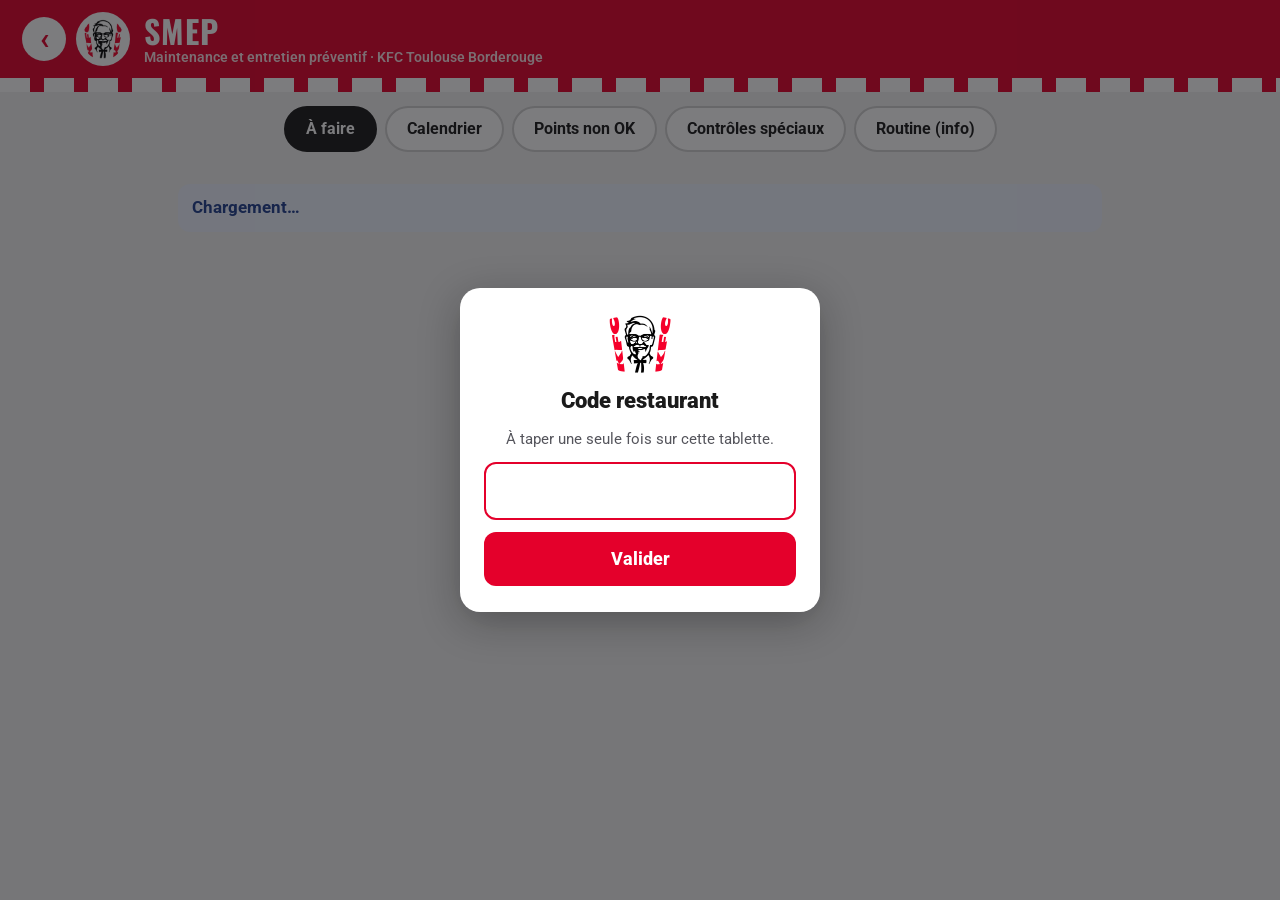
<file: smep.html>
<!DOCTYPE html>
<html lang="fr">
<head>
<meta charset="utf-8">
<meta name="viewport" content="width=device-width, initial-scale=1, maximum-scale=1">
<title>SMEP · Borderouge</title>
<link rel="manifest" href="manifest.webmanifest">
<meta name="theme-color" content="#e4002b">
<meta name="apple-mobile-web-app-capable" content="yes">
<meta name="mobile-web-app-capable" content="yes">
<meta name="apple-mobile-web-app-title" content="Borderouge">
<link rel="apple-touch-icon" href="icon-192.png">
<link rel="icon" href="icon-192.png">
<link rel="stylesheet" href="app.css?v=202611252130">
<script src="config.js?v=202611252130"></script>
<script src="app.js?v=202611252130"></script>
<style>
  :root { --red:#e4002b; --red2:#b8001f; --ink:#111114; --mut:#55555c; --line:#e2e2e6; --pg:#f6f4f1; --ok:#137a37; --okb:#e3f5e8; --ko:#c4001f; --kob:#fde7ea; --wait:#7a4d00; --waitb:#fff3d6; --sh:0 1px 2px rgba(0,0,0,.05), 0 4px 14px rgba(0,0,0,.06); }
  * { box-sizing:border-box; -webkit-tap-highlight-color:transparent; }
  body { margin:0; font:17px/1.4 -apple-system, "SF Pro Text", "Segoe UI", Roboto, Arial, sans-serif; color:var(--ink); background:var(--pg); -webkit-font-smoothing:antialiased; }
  header { background:#fff; display:flex; align-items:center; gap:16px; padding:12px 22px; }
  header img { width:58px; height:auto; display:block; }
  header .tt { display:flex; flex-direction:column; line-height:1.15; flex:1; }
  header b { font-size:26px; font-weight:900; letter-spacing:-.5px; }
  header span { color:var(--mut); font-size:14px; font-weight:600; }
  header .dt { text-align:right; } header .dt b { font-size:18px; display:block; } header .dt span { font-size:13px; }
  .stripes { height:12px; background:repeating-linear-gradient(90deg, var(--red) 0 22px, #fff 22px 34px); }
  .tabs { position:sticky; top:0; z-index:4; background:var(--pg); display:flex; justify-content:center; padding:12px 10px 6px; }
  .tabs .seg { display:flex; flex-wrap:wrap; justify-content:center; background:#fff; border-radius:16px; padding:5px; gap:4px; box-shadow:var(--sh); }
  .tabs button { font:inherit; font-weight:800; font-size:15px; background:none; border:0; border-radius:12px; padding:10px 14px; color:#6b6b72; position:relative; }
  .tabs button[aria-selected=true] { color:#fff; background:var(--red); box-shadow:0 4px 12px rgba(228,0,43,.3); }
  .tabs .badge { position:absolute; top:2px; right:2px; background:var(--ko); color:#fff; font-size:11px; border-radius:10px; padding:0 6px; line-height:17px; }
  .tabs button[aria-selected=true] .badge { background:#fff; color:var(--ko); }
  main { max-width:960px; margin:0 auto; padding:14px 18px 120px; }
  .h2 { display:flex; justify-content:space-between; align-items:baseline; gap:10px; margin:16px 0 6px; }
  .h2 b { font-size:15px; font-weight:800; text-transform:uppercase; letter-spacing:.7px; padding-left:12px; border-left:5px solid var(--red); }
  .h2 span { font-size:14px; color:var(--mut); font-weight:600; text-align:right; }
  .grp { font-size:12px; font-weight:800; color:var(--red); text-transform:uppercase; letter-spacing:.5px; margin:10px 0 4px; }
  .card { background:#fff; border-radius:16px; padding:16px 18px; box-shadow:var(--sh); }
  .qui { display:flex; align-items:center; gap:12px; background:#fff; border-radius:14px; padding:10px 14px; box-shadow:var(--sh); }
  .qui label { font-weight:800; }
  select, input[type=text], input[type=date], input[type=number], textarea { font:inherit; font-size:17px; padding:11px 13px; border:2px solid var(--line); border-radius:11px; background:#fff; color:var(--ink); outline:none; }
  select:focus, input:focus, textarea:focus { border-color:var(--red); }
  .qui select { flex:1; }
  .qui.need { box-shadow:0 0 0 3px var(--red); }
  .kpis { display:grid; grid-template-columns:repeat(5, minmax(0,1fr)); gap:10px; margin-top:14px; }
  .kpi { background:#fff; border-radius:16px; padding:12px 14px; box-shadow:var(--sh); display:flex; flex-direction:column; gap:2px; border:0; font:inherit; text-align:left; color:inherit; }
  .kpi span { font-size:13px; color:var(--mut); font-weight:700; }
  .kpi b { font-size:26px; font-weight:900; }
  .kpi .bar { height:6px; border-radius:6px; background:#ececef; overflow:hidden; margin-top:5px; }
  .kpi .bar i { display:block; height:100%; background:var(--ok); }
  .kpi.alert { background:var(--kob); } .kpi.alert span, .kpi.alert b { color:var(--ko); }
  .kpi.sel { box-shadow:0 0 0 3px var(--ink), var(--sh); }
  .alertko { font:inherit; width:100%; margin-top:12px; display:flex; justify-content:space-between; align-items:center; background:var(--kob); color:var(--ko); border:0; border-radius:12px; padding:12px 16px; font-size:16px; }
  .cats { position:sticky; top:62px; z-index:3; display:flex; gap:6px; background:var(--pg); padding:12px 0 4px; flex-wrap:wrap; }
  .cat { font:inherit; font-size:16px; font-weight:800; flex:1; min-width:120px; display:flex; align-items:center; justify-content:center; gap:8px; padding:12px 10px; border-radius:12px; border:2px solid var(--line); background:#fff; color:var(--ink); }
  .cat.on { background:var(--ink); border-color:var(--ink); color:#fff; }
  .cat .nb { font-size:13px; min-width:24px; padding:1px 7px; border-radius:12px; background:var(--red); color:#fff; }
  .cat .nb.z { background:var(--okb); color:var(--ok); }
  .task { background:#fff; border-radius:12px; padding:7px 10px 7px 14px; margin-bottom:5px; box-shadow:0 1px 2px rgba(0,0,0,.05), 0 3px 10px rgba(0,0,0,.05); border-left:6px solid #d9d9de; }
  .task.ok { border-left-color:var(--ok); } .task.ko { border-left-color:var(--ko); background:#fffafa; } .task.wait { border-left-color:#e0a100; }
  .task .row { display:flex; align-items:center; gap:8px; }
  .task .txt { font-size:16px; line-height:1.3; }
  .task .txt { flex:1; }
  .task .who { font-size:12px; color:var(--mut); margin-top:1px; }
  .task.ko .who { color:var(--ko); font-weight:700; }
  .code { font-size:12px; font-weight:800; color:var(--mut); background:#f0f0f2; border-radius:6px; padding:2px 6px; margin-right:6px; }
  .yn { font:inherit; font-size:15px; font-weight:800; min-width:72px; height:40px; border-radius:10px; border:2px solid var(--line); background:#fafafa; color:var(--mut); }
  .yn.y:active, .yn.y.on { background:var(--ok); border-color:var(--ok); color:#fff; }
  .yn.n.on { background:var(--ko); border-color:var(--ko); color:#fff; }
  .yn:disabled { opacity:.5; }
  .yn.u { min-width:44px; font-size:18px; color:var(--mut); background:#fff; }
  .yn.c { min-width:52px; font-size:13px; }
  .yn.c.on { background:#6b6b6b; border-color:#6b6b6b; color:#fff; }
  .task.nc { border-left-color:#9a9a9a; background:repeating-linear-gradient(45deg,#f7f7f7 0 8px,#efefef 8px 16px); }
  .task.nc .txt { color:#777; }
  .task.nc .tt { text-decoration:line-through; text-decoration-color:#999; }
  .task.nc .who { color:#666; font-weight:700; }
  .cell.nc { background:repeating-linear-gradient(45deg,#e4e4e4 0 4px,#cfcfcf 4px 8px); color:#555; font-weight:800; }
  .sync { display:block; font-size:12px; font-weight:700; color:var(--ok); min-height:16px; }
  .sync.on { color:var(--wait); }
  .ko-box { display:flex; flex-direction:column; gap:8px; margin-top:10px; }
  .ko-box .l { display:flex; gap:8px; flex-wrap:wrap; align-items:center; }
  .ko-box input[type=text] { flex:1; min-width:220px; border-color:#f3b3bf; }
  .btn { font:inherit; font-size:16px; font-weight:800; border:0; border-radius:12px; padding:12px 18px; background:var(--red); color:#fff; }
  .btn.sec { background:#fff; color:var(--ink); border:2px solid #d4d4d9; }
  .btn.g { background:var(--ok); }
  .btn:disabled { opacity:.4; }
  .more { font:inherit; font-size:15px; font-weight:700; color:var(--mut); background:none; border:0; padding:6px 0; text-decoration:underline; }
  .empty { color:var(--mut); font-size:15px; padding:8px 2px; }
  .pill { font-size:13px; font-weight:800; padding:5px 10px; border-radius:20px; white-space:nowrap; }
  .p-ok { background:var(--okb); color:var(--ok); } .p-ko { background:var(--kob); color:var(--ko); } .p-wait { background:var(--waitb); color:var(--wait); } .p-mut { background:#f0f0f2; color:var(--mut); }
  .segs { display:flex; gap:8px; flex-wrap:wrap; align-items:center; }
  .sg { font:inherit; font-size:14px; font-weight:800; border:2px solid var(--line); background:#fff; border-radius:10px; padding:8px 12px; color:var(--mut); }
  .sg.on { border-color:var(--ink); background:var(--ink); color:#fff; }
  /* Calendrier */
  .calbox { background:#fff; border-radius:16px; padding:12px; box-shadow:var(--sh); overflow-x:auto; margin-top:12px; }
  .cal { border-collapse:separate; border-spacing:4px 3px; width:100%; }
  .cal th { font-size:13px; color:var(--mut); font-weight:800; white-space:pre-line; line-height:1.2; }
  .cal td.t { font-size:14px; font-weight:600; line-height:1.25; min-width:220px; }
  .cal td.g { font-size:12px; font-weight:800; color:var(--red); text-transform:uppercase; letter-spacing:.5px; padding-top:8px; }
  .cal td.c { min-width:96px; }
  .cell { font:inherit; width:100%; min-height:32px; border:0; border-radius:8px; background:#f1f1f3; font-size:13px; font-weight:800; color:var(--mut); padding:4px; line-height:1.2; }
  .cell.ok { background:#cdebd6; color:var(--ok); } .cell.ko { background:var(--ko); color:#fff; } .cell.corr { background:#fde9b8; color:#6b4300; }
  .cell.fut { background:#fff; border:1px dashed var(--line); }
  .legend { display:flex; flex-wrap:wrap; gap:8px 16px; font-size:13px; color:var(--mut); font-weight:600; margin-top:10px; align-items:center; }
  .legend i { display:inline-block; width:18px; height:14px; border-radius:4px; vertical-align:-2px; margin-right:5px; }
  .det { background:#fff; border-radius:14px; padding:12px 16px; margin-top:12px; border-left:6px solid var(--ko); box-shadow:var(--sh); }
  /* Non OK */
  .an { background:#fff; border-radius:14px; padding:14px 16px; margin-bottom:10px; box-shadow:var(--sh); border-left:6px solid var(--ko); display:flex; flex-direction:column; gap:6px; }
  .an.wait { border-left-color:#e0a100; } .an.done { border-left-color:var(--ok); }
  .an .meta { font-size:13px; font-weight:800; color:var(--ko); text-transform:uppercase; letter-spacing:.4px; }
  .an.wait .meta { color:var(--wait); } .an.done .meta { color:var(--ok); }
  .an .tt { font-size:17px; font-weight:700; }
  .an .cm { font-size:15px; color:#3a3a3c; font-style:italic; }
  .an .sv { font-size:14px; color:#3a3a3c; white-space:pre-line; background:#f7f7f9; border-radius:8px; padding:6px 10px; }
  .an .act { display:flex; gap:8px; flex-wrap:wrap; align-items:center; }
  .an .act input { flex:1; min-width:200px; font-size:15px; padding:9px 11px; }
  .an .act .btn { font-size:14px; padding:9px 12px; }
  /* Spéciaux */
  .sp { display:flex; flex-direction:column; gap:10px; }
  .sp .hd { display:flex; align-items:center; gap:12px; flex-wrap:wrap; }
  .sp .hd b { font-size:19px; font-weight:900; flex:1; }
  table.ft { border-collapse:separate; border-spacing:0; width:100%; font-size:15px; }
  table.ft th { font-size:12px; font-weight:800; color:var(--mut); background:#f3f3f5; padding:7px 6px; text-transform:uppercase; }
  table.ft td { padding:5px 6px; border-bottom:1px solid #f0f0f2; text-align:center; }
  table.ft td:first-child, table.ft th:first-child { text-align:left; }
  .tg { font:inherit; font-size:14px; font-weight:800; min-width:92px; border-radius:9px; padding:8px 6px; border:2px solid var(--line); background:#fafafa; color:var(--mut); }
  .tg.ok { background:#cdebd6; border-color:#cdebd6; color:var(--ok); } .tg.ko { background:var(--ko); border-color:var(--ko); color:#fff; }
  .rec { display:grid; grid-template-columns:minmax(0,1fr) 80px 120px 130px; gap:8px; align-items:center; font-size:15px; padding:8px 0; border-bottom:1px solid #f0f0f2; }
  .rec.h { font-size:12px; font-weight:800; color:var(--mut); text-transform:uppercase; }
  .msg { padding:12px 14px; border-radius:12px; margin-top:12px; font-weight:700; }
  .msg.err { background:var(--kob); color:var(--ko); } .msg.inf { background:#eef3ff; color:#1f3f8f; }
  .toast { position:fixed; left:50%; bottom:24px; transform:translateX(-50%); background:var(--ink); color:#fff; padding:12px 18px; border-radius:12px; font-weight:700; z-index:20; box-shadow:0 6px 20px rgba(0,0,0,.25); }
  .hidden { display:none !important; }
  #print { display:none; }
  @media (max-width:700px){ .kpis{grid-template-columns:repeat(2,minmax(0,1fr))} .task .row{flex-wrap:wrap} .rec{grid-template-columns:minmax(0,1fr) 60px 100px} .rec > :nth-child(4){display:none} }
  /* ---------- Impression (A4 paysage, mise en page du fichier SMEP) ---------- */
  @page { size:A4 landscape; margin:0; }
  @media print {
    body { background:#fff; }
    body > *:not(#print) { display:none !important; }
    #print { display:block !important; }
  }
  #print { font-family:Calibri, Carlito, Arial, sans-serif; color:#000; -webkit-print-color-adjust:exact; print-color-adjust:exact; }
  .pg { width:1122px; height:793px; box-sizing:border-box; padding:16px 24px; display:flex; flex-direction:column; gap:7px; overflow:hidden; background:#fff; }
  .pg .ti { background:#4472c4; color:#fff; height:20px; display:flex; align-items:center; justify-content:center; font-size:15px; font-weight:700; position:relative; }
  .pg .ti span { position:absolute; right:8px; font-size:9px; font-weight:400; }
  .pg .cols { display:flex; gap:9px; flex:1; min-height:0; }
  .pg .lft { width:684px; display:flex; flex-direction:column; gap:5px; }
  .pg .pr { display:flex; gap:9px; }
  .pg .a { width:334px; display:flex; flex-direction:column; }
  .pg .b { width:341px; display:flex; flex-direction:column; }
  .pg .rgt { flex:1; display:flex; flex-direction:column; min-width:0; }
  .pg .hd { display:flex; align-items:center; height:13px; padding:0 4px; color:#fff; font-weight:700; font-size:9px; text-transform:uppercase; }
  .pg .hd .c { flex:1; text-align:center; } .pg .hd .n { width:34px; text-align:right; } .pg .hd i { font-size:8px; text-transform:none; }
  .pg .l { display:flex; align-items:center; height:10px; font-size:7.5px; line-height:1; white-space:nowrap; overflow:hidden; padding:0 3px; }
  .pg .l .t { flex:1; overflow:hidden; text-overflow:ellipsis; } .pg .l .n { width:30px; text-align:right; font-size:7px; }
  .pg .sl { display:flex; height:10px; gap:2px; }
  .pg .sl span { flex:1; display:flex; align-items:center; justify-content:center; font-size:7px; font-weight:700; overflow:hidden; white-space:nowrap; }
  .pg .ko { color:#c00000; } .pg .corr { color:#b06b00; }
  .pg span.nc { background:repeating-linear-gradient(45deg,#ffffff 0 2px,#9a9a9a 2px 3px) !important; color:#333; font-weight:700; }
  .pg .l.ncl { position:relative; }
  .pg .l.ncl .t { color:#666; }
  .pg .l.ncl::after { content:""; position:absolute; left:2px; right:2px; top:50%; border-top:1px solid #444; }
  .pg .an2 { font-size:7.5px; line-height:1.3; padding:2px 0; border-bottom:1px solid #d9e2f3; }
  .pg .visa { flex:1; border:1px solid #8eaadb; height:34px; font-size:7.5px; padding:2px 4px; }
</style>
<link rel="preconnect" href="https://fonts.googleapis.com">
<link href="https://fonts.googleapis.com/css2?family=Oswald:wght@500;600;700&family=Roboto:wght@400;500;700&display=swap" rel="stylesheet">
<link rel="stylesheet" href="theme.css?v=202611252130">
</head>
<body data-app="smep">
<header>
  <img alt="KFC" src="logo.png">
  <div class="tt"><b>SMEP</b><span>Maintenance et entretien préventif · KFC Toulouse Borderouge</span></div>
  <div class="dt"><b id="h-date"></b><span id="h-sem"></span><span id="sync" class="sync"></span></div>
</header>
<div class="stripes"></div>
<nav class="tabs"><div class="seg" id="tabs">
  <button type="button" data-t="todo" aria-selected="true">À faire</button>
  <button type="button" data-t="cal" aria-selected="false">Calendrier</button>
  <button type="button" data-t="ano" aria-selected="false">Points non OK<span class="badge hidden" id="b-ano"></span></button>
  <button type="button" data-t="spe" aria-selected="false">Contrôles spéciaux</button>
  <button type="button" data-t="rou" aria-selected="false">Routine (info)</button>
</div></nav>
<main>
  <div id="load" class="msg inf">Chargement…</div>
  <div id="v-todo" class="hidden"></div>
  <div id="v-cal" class="hidden"></div>
  <div id="v-ano" class="hidden"></div>
  <div id="v-spe" class="hidden"></div>
  <div id="v-rou" class="hidden"></div>
</main>
<div id="print"></div>
<div id="toast" class="toast hidden"></div>

<script>
var D = null, VIEW = 'todo', BUSY = false;
var UI = { todoF: 'H', showDone: {}, koOpen: {}, calM: null, calV: 'H', calSel: null, anoF: 'open', anoP: 3, speV: null, aire: {}, font: {}, fontCom: '', fontTech: '' };
var MOIS = ['janvier', 'février', 'mars', 'avril', 'mai', 'juin', 'juillet', 'août', 'septembre', 'octobre', 'novembre', 'décembre'];
var JOURS = ['dimanche', 'lundi', 'mardi', 'mercredi', 'jeudi', 'vendredi', 'samedi'];
var $ = function (id) { return document.getElementById(id); };

function el(tag, cls, txt) { var e = document.createElement(tag); if (cls) e.className = cls; if (txt != null) e.textContent = txt; return e; }
function btn(cls, txt, fn) { var b = el('button', cls, txt); b.type = 'button'; if (fn) b.onclick = fn; return b; }
function srv(fn, arg) { return BR.srv('smep', fn, arg); }
function toast(t) { var x = $('toast'); x.textContent = t; x.classList.remove('hidden'); clearTimeout(toast.t); toast.t = setTimeout(function () { x.classList.add('hidden'); }, 2600); }
function pad(n) { return (n < 10 ? '0' : '') + n; }
function dt(iso) { var p = iso.split('-'); return new Date(+p[0], +p[1] - 1, +p[2]); }
function isoD(d) { return d.getFullYear() + '-' + pad(d.getMonth() + 1) + '-' + pad(d.getDate()); }
function fr(iso) { var p = String(iso).split('-'); return p.length === 3 ? p[2] + '/' + p[1] : iso; }
function semaine(d) {
  var t = new Date(Date.UTC(d.getFullYear(), d.getMonth(), d.getDate())), j = t.getUTCDay() || 7;
  t.setUTCDate(t.getUTCDate() + 4 - j);
  var y0 = new Date(Date.UTC(t.getUTCFullYear(), 0, 1));
  return t.getUTCFullYear() + '-W' + pad(Math.ceil(((t - y0) / 86400000 + 1) / 7));
}
function periode(f, iso) {
  var p = iso.split('-');
  if (f === 'H' || f === 'B') return semaine(dt(iso));
  if (f === 'Q') return p[0] + '-' + p[1] + (+p[2] <= 15 ? '-Q1' : '-Q2');
  return p[0] + '-' + p[1];
}
function lundi(d) { var x = new Date(d); x.setDate(x.getDate() - ((x.getDay() + 6) % 7)); return x; }
function quiObj() { try { var i = localStorage.getItem('smep_qui'); return i !== null && D.equipe[+i] ? D.equipe[+i] : null; } catch (e) { return null; } }

/* ---------- État d'une tâche sur une période ---------- */
function lignes(code, per) {
  return D.rows.filter(function (r) { return r.code === code && (per == null || r.p === per); }).sort(function (a, b) { return a.ts < b.ts ? -1 : 1; });
}
function bon(r) { return r.res === 'OK' || r.st === 'Corrigé'; }
/* « Non concerné » (26/11) : reste valable pour les périodes suivantes tant qu'aucune autre saisie n'est faite sur la tâche
   (ex. pas d'aire de jeux) ; « Redevient concerné » annule la saisie N/C. Renvoie la saisie N/C en vigueur pour cette période, sinon null. */
var NC = 'Non concerné';
function ncAvant(code, per) {
  var L = D.rows.filter(function (r) { return r.code === code && r.p <= per; }).sort(function (a, b) { return a.p === b.p ? (a.ts < b.ts ? -1 : 1) : (a.p < b.p ? -1 : 1); });
  var l = L[L.length - 1]; return l && l.res === NC ? l : null;
}
function etat(task, per) {
  var L = lignes(task.code, per), last = L[L.length - 1] || null, nc = ncAvant(task.code, per);
  var need = task.f === 'B' ? 2 : 1, nb = L.filter(bon).length;
  return { L: L, last: last, nb: nb, need: need, nc: nc, done: nb >= need || !!nc, ko: !nc && !!(last && last.res === 'Pas OK' && last.st !== 'Corrigé'), wait: !nc && !!(last && last.st === 'En attente technicien') };
}
function tasksOf(f) {
  if (f === 'R') { var m = dt(D.today).getMonth() + 1; return D.rec.filter(function (r) { return r.mois.indexOf(m) >= 0; }); }
  return D.cat[f];
}
function ouverts() { return D.rows.filter(function (r) { return r.res === 'Pas OK' && r.st !== 'Corrigé'; }); }

/* ---------- Chargement ---------- */
function charger(d) {
  D = d;
  $('load').classList.add('hidden');
  var t = dt(D.today);
  $('h-date').textContent = JOURS[t.getDay()].replace(/^./, function (c) { return c.toUpperCase(); }) + ' ' + t.getDate() + ' ' + MOIS[t.getMonth()];
  $('h-sem').textContent = 'Semaine ' + (+semaine(t).split('W')[1]) + ' · ' + MOIS[t.getMonth()] + ' ' + t.getFullYear();
  if (!UI.calM) UI.calM = { y: t.getFullYear(), m: t.getMonth() };
  majBadge(); etatSync();
  rendre();
}
function rendre() {
  ['todo', 'cal', 'ano', 'spe', 'rou'].forEach(function (v) { $('v-' + v).classList.toggle('hidden', v !== VIEW); });
  document.querySelectorAll('#tabs button').forEach(function (b) { b.setAttribute('aria-selected', b.dataset.t === VIEW ? 'true' : 'false'); });
  ({ todo: rTodo, cal: rCal, ano: rAno, spe: rSpe, rou: rRou })[VIEW]();
}
document.querySelectorAll('#tabs button').forEach(function (b) { b.onclick = function () { VIEW = b.dataset.t; if (VIEW === 'spe') UI.speV = null; rendre(); window.scrollTo(0, 0); }; });

/* Les saisies s'affichent tout de suite ; l'envoi au Google Sheet se fait derrière, dans l'ordre. */
var LIB_F = { B: '2 fois par semaine', H: 'Hebdomadaire', Q: '2 fois par mois', M: 'Mensuel', A: 'Aire de jeux (mensuel)', R: 'Récurrente' };
var FILE = Promise.resolve(), ENCOURS = 0;
function envoi(fn, siEchec) {
  ENCOURS++; etatSync();
  FILE = FILE.then(fn).catch(function (e) { if (siEchec) siEchec(); toast('Pas enregistré : ' + e.message + ' — réessaie'); rendre(); })
    .then(function () { ENCOURS--; etatSync(); if (!ENCOURS && D) BR.majCache('smep', 'getData', D); });
}
function etatSync() { var x = $('sync'); if (!x) return; x.textContent = ENCOURS ? 'Enregistrement…' : '✓ Enregistré'; x.className = 'sync' + (ENCOURS ? ' on' : ''); }
function nouvelId() { return 'p' + Date.now().toString(36) + Math.random().toString(36).slice(2, 7); }
function maintenant() { var d = new Date(); return isoD(d) + 'T' + pad(d.getHours()) + ':' + pad(d.getMinutes()) + ':' + pad(d.getSeconds()); }
function majBadge() { var n = ouverts().length; $('b-ano').textContent = n; $('b-ano').classList.toggle('hidden', !n); }
function save(items, done) {
  var q = quiObj();
  if (!q) { toast('Choisis d’abord qui fait le contrôle'); VIEW = 'todo'; rendre(); var b = document.querySelector('.qui'); if (b) { b.classList.add('need'); b.scrollIntoView({ block: 'center' }); } return; }
  var ts = maintenant(), nv = items.map(function (it) {
    it.id = nouvelId();
    return { ts: ts, d: D.today, f: LIB_F[it.f] || it.f, p: periode(it.f, D.today), code: it.code, app: it.app, t: it.t, res: it.res, ini: q.ini,
      nom: q.prenom + ' ' + q.nom, com: String(it.com || '').trim(), rel: it.rel === undefined ? '' : String(it.rel),
      st: it.res === 'Pas OK' ? (it.st === 'En attente technicien' ? 'En attente technicien' : 'À traiter') : '', suivi: '', id: it.id };
  });
  D.rows = D.rows.concat(nv);
  if (done) done();
  majBadge(); rendre();
  var ids = nv.map(function (r) { return r.id; });
  envoi(function () { return srv('enregistrer', { qui: q, date: D.today, items: items }); },
    function () { D.rows = D.rows.filter(function (r) { return ids.indexOf(r.id) < 0; }); majBadge(); });
}
function annulerLignes(L, msg) {
  if (!L.length) return;
  var ids = L.map(function (r) { return r.id; });
  D.rows = D.rows.filter(function (r) { return ids.indexOf(r.id) < 0; });
  majBadge(); rendre(); toast(msg || 'Annulé');
  envoi(function () { return srv('annuler', { ids: ids }); }, function () { D.rows = D.rows.concat(L); majBadge(); });
}
function rafraichir() { if (ENCOURS || !D) return; srv('getData').then(function (d) { if (!ENCOURS) charger(d); }).catch(function () {}); }
document.addEventListener('visibilitychange', function () { if (document.visibilityState === 'visible') rafraichir(); });
setInterval(rafraichir, 5 * 60 * 1000);

/* ---------- Bloc « qui » ---------- */
function blocQui() {
  var w = el('div', 'qui'), l = el('label', '', 'Qui contrôle ?'), s = el('select');
  l.htmlFor = 'qui'; s.id = 'qui';
  s.append(new Option('— Choisir —', ''));
  D.equipe.forEach(function (p, i) { s.append(new Option(p.prenom + ' ' + p.nom + ' (' + p.ini + ')', i)); });
  try { var v = localStorage.getItem('smep_qui'); if (v !== null && D.equipe[+v]) s.value = v; } catch (e) {}
  s.onchange = function () { try { localStorage.setItem('smep_qui', s.value); } catch (e) {} w.classList.remove('need'); };
  w.append(l, s, el('span', '', 'ses initiales sont mises seules'));
  w.lastChild.style.cssText = 'font-size:13px;color:var(--mut)';
  return w;
}

/* ---------- À faire ---------- */
var SEC = [
  { f: 'H', titre: 'Cette semaine', lib: 'Hebdomadaire' },
  { f: 'B', titre: '2 fois par semaine', lib: '2 fois par semaine' },
  { f: 'Q', titre: 'Cette quinzaine', lib: '2 fois par mois' },
  { f: 'M', titre: 'Ce mois', lib: 'Mensuel' },
  { f: 'R', titre: 'Récurrentes prévues ce mois', lib: 'Récurrente' }
];
function finPeriode(f) {
  var t = dt(D.today);
  if (f === 'H' || f === 'B') { var s = lundi(t); s.setDate(s.getDate() + 6); return 'avant dimanche ' + fr(isoD(s)); }
  var fin = new Date(t.getFullYear(), t.getMonth() + 1, 0);
  if (f === 'Q') return t.getDate() <= 15 ? 'avant le 15/' + pad(t.getMonth() + 1) : 'avant le ' + fr(isoD(fin));
  return 'avant le ' + fr(isoD(fin));
}
function rTodo() {
  var v = $('v-todo'); v.innerHTML = '';
  v.append(blocQui());
  var o = ouverts().length;
  if (o) { var al = btn('alertko', null, function () { VIEW = 'ano'; rendre(); }); al.append(el('b', '', o + ' point' + (o > 1 ? 's' : '') + ' non OK en cours'), el('span', '', 'voir →')); v.append(al); }
  var cats = el('div', 'cats');
  SEC.forEach(function (s) {
    var T = tasksOf(s.f), per = periode(s.f, D.today), reste = T.filter(function (t) { return !etat(t, per).done; }).length;
    if (s.f === 'M' && !etatAire().fait) reste++;
    var b = btn('cat' + (UI.todoF === s.f ? ' on' : ''), null, function () { UI.todoF = s.f; rTodo(); });
    b.append(document.createTextNode({ H: 'Semaine', B: '2 × semaine', Q: 'Quinzaine', M: 'Mois', R: 'Récurrentes' }[s.f]));
    b.append(el('span', 'nb' + (reste ? '' : ' z'), reste ? String(reste) : '✓'));
    cats.append(b);
  });
  v.append(cats);
  SEC.forEach(function (s) {
    if (s.f !== UI.todoF) return;
    var T = tasksOf(s.f); if (!T.length) { v.append(el('div', 'empty', 'Aucune tâche récurrente prévue ce mois.')); return; }
    var per = periode(s.f, D.today);
    var todo = [], fait = [];
    T.forEach(function (t) { var e = etat(t, per); (e.done ? fait : todo).push({ t: t, e: e }); });
    var h = el('div', 'h2'); h.id = 'sec-' + s.f;
    h.append(el('b', '', s.titre), el('span', '', todo.length ? finPeriode(s.f) + ' · ' + todo.length + ' à faire' : 'tout est fait ✓'));
    v.append(h);
    if (!todo.length) v.append(el('div', 'empty', 'Rien à faire pour cette période.'));
    groupes(todo).forEach(function (g) {
      if (g.app) v.append(el('div', 'grp', g.app));
      g.items.forEach(function (x) { v.append(carte(x.t, x.e, per)); });
    });
    if (fait.length) {
      var sh = UI.showDone[s.f];
      v.append(btn('more', (sh ? 'Masquer' : 'Afficher') + ' les ' + fait.length + ' tâche' + (fait.length > 1 ? 's' : '') + ' faite' + (fait.length > 1 ? 's' : ''), function () { UI.showDone[s.f] = !sh; rendre(); }));
      if (sh) fait.forEach(function (x) { v.append(carte(x.t, x.e, per)); });
    }
    if (s.f === 'M') {
      var a = etatAire(), c = el('div', 'task' + (a.fait ? ' ok' : '')), r = el('div', 'row'), tx = el('div', 'txt');
      if (a.nc) c.className = 'task nc';
      tx.append(el('b', '', 'Aire de jeux : contrôle mensuel (22 points)'), el('div', 'who', a.nc ? 'Non concerné · depuis le ' + fr(a.d) + ' (' + a.ini + ')' : a.fait ? '✓ fait le ' + fr(a.d) + ' · ' + a.ok + ' / 22 OK' : 'à faire ce mois'));
      r.append(tx, btn('btn' + (a.fait ? ' sec' : ''), a.fait ? 'Voir' : 'Commencer', function () { VIEW = 'spe'; UI.speV = 'aire'; rendre(); window.scrollTo(0, 0); }));
      c.append(r); v.append(c);
    }
  });
}
function groupes(list) {
  var out = [];
  list.forEach(function (x) {
    var last = out[out.length - 1];
    if (last && last.app === x.t.app) last.items.push(x); else out.push({ app: x.t.app, items: [x] });
  });
  return out;
}
function carte(t, e, per) {
  if (e.nc) return carteNC(t, e);
  var cls = e.done ? ' ok' : e.wait ? ' wait' : e.ko ? ' ko' : '';
  var c = el('div', 'task' + cls), r = el('div', 'row'), tx = el('div', 'txt');
  if (t.n) tx.append(el('span', 'code', t.n));
  tx.append(document.createTextNode(t.t));
  if (t.f === 'R') tx.append(el('div', 'who', t.app + ' · ' + t.parAn + ' fois par an'));
  var last = e.last;
  if (last) {
    var info = (bon(last) ? '✓ ' : '✗ ') + last.ini + ' · ' + fr(last.d) + (last.rel ? ' · relevé ' + last.rel : '') + (last.res === 'Pas OK' ? ' · ' + (last.st || '') + ' · « ' + last.com + ' »' : '');
    if (t.f === 'B') info = e.nb + ' / 2 cette semaine · dernier : ' + info;
    tx.append(el('div', 'who', info));
  }
  r.append(tx);
  var key = t.code;
  var rel = null;
  if (t.releve) { rel = el('input'); rel.type = 'number'; rel.inputMode = 'numeric'; rel.placeholder = 'Relevé'; rel.style.width = '120px'; rel.setAttribute('aria-label', 'Relevé'); r.append(rel); }
  var y = btn('yn y' + (e.done && last && last.res === 'OK' ? ' on' : ''), 'OK', function () {
    if (e.done) { toast('Déjà fait — touche ↺ pour annuler'); return; }
    if (rel && !rel.value) { rel.focus(); toast('Saisis le relevé'); return; }
    UI.koOpen[key] = false;
    save([{ f: t.f, code: t.code, app: t.app, t: t.t, res: 'OK', rel: rel ? rel.value : undefined }]);
  });
  var n = btn('yn n' + (e.ko || UI.koOpen[key] ? ' on' : ''), 'Pas OK', function () { UI.koOpen[key] = !UI.koOpen[key]; rendre(); });
  var ncb = btn('yn c', 'N/C', function () { if (e.done && !confirm('Cette tâche est déjà faite pour cette période. La marquer quand même « Non concernée » ?')) return; UI.koOpen[key] = false; save([{ f: t.f, code: t.code, app: t.app, t: t.t, res: NC }]); toast('Marquée « Non concernée » : elle le reste les fois suivantes'); });
  ncb.title = 'Non concerné (ex. équipement absent du restaurant) : reste valable les périodes suivantes';
  r.append(y, n, ncb);
  if (last) { var u = btn('yn u', '↺', function () { annulerLignes([last], 'Dernière saisie annulée'); }); u.title = 'Annuler la dernière saisie'; u.setAttribute('aria-label', 'Annuler la dernière saisie'); r.append(u); }
  c.append(r);
  if (UI.koOpen[key]) {
    var b = el('div', 'ko-box'), l1 = el('div', 'l'), com = el('input'), st = el('select');
    com.type = 'text'; com.placeholder = 'Ce qui ne va pas (obligatoire)'; com.setAttribute('aria-label', 'Commentaire');
    st.append(new Option('À traiter', 'À traiter'), new Option('En attente technicien', 'En attente technicien'));
    l1.append(com); var l2 = el('div', 'l');
    l2.append(el('span', '', 'Statut :'), st, btn('btn', 'Enregistrer « Pas OK »', function () {
      if (!com.value.trim()) { com.focus(); toast('Le commentaire est obligatoire'); return; }
      save([{ f: t.f, code: t.code, app: t.app, t: t.t, res: 'Pas OK', com: com.value, st: st.value, rel: rel ? rel.value : undefined }], function () { UI.koOpen[key] = false; });
    }), btn('btn sec', 'Annuler', function () { UI.koOpen[key] = false; rendre(); }));
    l2.firstChild.style.cssText = 'font-weight:700;font-size:14px;color:var(--mut)';
    b.append(l1, l2); c.append(b);
    setTimeout(function () { com.focus(); }, 30);
  }
  return c;
}

function carteNC(t, e) {
  var c = el('div', 'task nc'), r = el('div', 'row'), tx = el('div', 'txt');
  if (t.n) tx.append(el('span', 'code', t.n));
  tx.append(el('span', 'tt', t.t));
  tx.append(el('div', 'who', 'Non concerné · depuis le ' + fr(e.nc.d) + '/' + e.nc.d.slice(2, 4) + ' (' + e.nc.ini + ')'));
  r.append(tx, btn('btn sec', 'Redevient concerné', function () { annulerLignes([e.nc], 'La tâche est de nouveau à faire'); }));
  c.append(r); return c;
}

/* ---------- Calendrier ---------- */
function semainesDuMois(y, m) {
  var out = [], d = lundi(new Date(y, m, 1)), fin = new Date(y, m + 1, 0);
  while (d <= fin) {
    var f = new Date(d); f.setDate(f.getDate() + 6);
    out.push({ p: semaine(d), lb: 'S' + (+semaine(d).split('W')[1]) + '\n' + pad(d.getDate()) + '/' + pad(d.getMonth() + 1) + '–' + pad(f.getDate()) + '/' + pad(f.getMonth() + 1), deb: isoD(d) });
    d.setDate(d.getDate() + 7);
  }
  return out;
}
function colonnes(f, y, m) {
  var ym = y + '-' + pad(m + 1);
  if (f === 'H' || f === 'B') return semainesDuMois(y, m);
  if (f === 'Q') return [{ p: ym + '-Q1', lb: '1 → 15', deb: ym + '-01' }, { p: ym + '-Q2', lb: '16 → fin', deb: ym + '-16' }];
  return [{ p: ym, lb: MOIS[m], deb: ym + '-01' }];
}
function cellule(task, col) {
  var L = lignes(task.code, col.p), b = el('button', 'cell');
  b.type = 'button';
  var nc = col.deb <= D.today ? ncAvant(task.code, col.p) : null;
  if (nc) { b.classList.add('nc'); b.textContent = 'N/C'; b.title = 'Non concerné depuis le ' + fr(nc.d) + ' (' + nc.ini + ')'; return b; }
  if (!L.length) { if (col.deb > D.today) b.classList.add('fut'); b.textContent = col.deb > D.today ? '' : '·'; return b; }
  var txt = L.slice(-3).map(function (r) { return (r.res === 'OK' ? '' : '✗ ') + fr(r.d) + ' ' + r.ini; }).join('\n');
  b.style.whiteSpace = 'pre-line'; b.textContent = txt;
  var last = L[L.length - 1];
  b.classList.add(last.res === 'OK' ? 'ok' : last.st === 'Corrigé' ? 'corr' : 'ko');
  b.onclick = function () { UI.calSel = { task: task, code: task.code, p: col.p }; rCal(); };
  return b;
}
function rCal() {
  var v = $('v-cal'); v.innerHTML = '';
  var y = UI.calM.y, m = UI.calM.m;
  var top = el('div', 'segs');
  top.append(btn('sg', '‹', function () { UI.calM = m ? { y: y, m: m - 1 } : { y: y - 1, m: 11 }; UI.calSel = null; rCal(); }));
  var t = el('span', '', MOIS[m].replace(/^./, function (c) { return c.toUpperCase(); }) + ' ' + y); t.style.cssText = 'font-size:22px;font-weight:900;min-width:170px;text-align:center';
  top.append(t, btn('sg', '›', function () { UI.calM = m === 11 ? { y: y + 1, m: 0 } : { y: y, m: m + 1 }; UI.calSel = null; rCal(); }));
  var sp = el('span'); sp.style.flex = '1'; top.append(sp);
  [['H', 'Hebdo'], ['B', '2 fois / semaine'], ['Q', 'Quinzaines'], ['M', 'Mois'], ['R', 'Récurrentes']].forEach(function (x) {
    top.append(btn('sg' + (UI.calV === x[0] ? ' on' : ''), x[1], function () { UI.calV = x[0]; UI.calSel = null; rCal(); }));
  });
  top.append(btn('btn', 'Imprimer le mois', function () { imprimer(y, m); }));
  v.append(top);
  var f = UI.calV, T;
  if (f === 'R') T = D.rec.filter(function (r) { return r.mois.indexOf(m + 1) >= 0 || D.rows.some(function (x) { return x.code === r.code && x.p === y + '-' + pad(m + 1); }); });
  else if (f === 'M') T = D.cat.M.concat(D.cat.A.map(function (a) { return { code: a.code, app: 'Aire de jeux (contrôle mensuel) · ' + a.app, t: a.t, f: 'A' }; }));
  else T = D.cat[f];
  var C = colonnes(f === 'R' ? 'M' : f, y, m);
  var box = el('div', 'calbox'), tb = el('table', 'cal'), th = el('tr');
  th.append(el('th', '', ''));
  C.forEach(function (c) { th.append(el('th', '', c.lb)); });
  tb.append(th);
  if (!T.length) { var tr0 = el('tr'), td0 = el('td', 't', 'Aucune tâche récurrente prévue ce mois.'); td0.colSpan = C.length + 1; tr0.append(td0); tb.append(tr0); }
  var prev = null;
  T.forEach(function (task) {
    if (task.app !== prev) { var tg = el('tr'), g = el('td', 'g', task.app); g.colSpan = C.length + 1; tg.append(g); tb.append(tg); prev = task.app; }
    var tr = el('tr'), td = el('td', 't');
    if (task.n) td.append(el('span', 'code', task.n));
    td.append(document.createTextNode(task.t)); tr.append(td);
    C.forEach(function (c) { var x = el('td', 'c'); x.append(cellule(task, c)); tr.append(x); });
    tb.append(tr);
  });
  box.append(tb); v.append(box);
  var lg = el('div', 'legend');
  [['#cdebd6', 'OK (date et initiales)'], ['#c4001f', 'Pas OK'], ['#fde9b8', 'Pas OK, corrigé depuis'], ['#f1f1f3', 'Pas fait'], ['repeating-linear-gradient(45deg,#e4e4e4 0 4px,#cfcfcf 4px 8px)', 'Non concerné (N/C)']].forEach(function (x) {
    var s = el('span'), i = el('i'); i.style.background = x[0]; s.append(i, document.createTextNode(x[1])); lg.append(s);
  });
  lg.append(el('span', '', 'Touche une case rouge pour voir le commentaire.'));
  v.append(lg);
  if (UI.calSel) {
    var d = el('div', 'det');
    d.append(el('div', 'grp', UI.calSel.task.app), el('div', '', UI.calSel.task.t));
    d.lastChild.style.fontWeight = '700';
    var LS = lignes(UI.calSel.code, UI.calSel.p);
    if (!LS.length) d.append(el('div', 'empty', 'Plus aucune saisie sur cette période.'));
    LS.forEach(function (r) {
      var l = el('div', '', fr(r.d) + ' · ' + r.ini + ' · ' + r.res + (r.rel ? ' · relevé ' + r.rel : '') + (r.com ? ' · « ' + r.com + ' »' : '') + (r.st ? ' · ' + r.st : '') + '  ');
      l.style.cssText = 'font-size:15px;margin-top:4px;color:' + (r.res === 'OK' ? 'var(--ok)' : 'var(--ko)');
      l.append(btn('more', '↺ annuler', function () { if (confirm('Annuler cette saisie du ' + fr(r.d) + ' (' + r.ini + ') ?')) annulerLignes([r], 'Saisie annulée'); }));
      d.append(l);
      if (r.suivi) { var s = el('div', '', r.suivi); s.style.cssText = 'font-size:14px;white-space:pre-line;color:#3a3a3c;margin-left:12px'; d.append(s); }
    });
    v.append(d);
  }
}

/* ---------- Points non OK ---------- */
function rAno() {
  var v = $('v-ano'); v.innerHTML = '';
  var lim = dt(D.today); lim.setMonth(lim.getMonth() - UI.anoP); var limIso = isoD(lim);
  var all = D.rows.filter(function (r) { return r.res === 'Pas OK'; }).sort(function (a, b) { return a.ts < b.ts ? 1 : -1; });
  var F = { open: function (r) { return r.st !== 'Corrigé'; }, wait: function (r) { return r.st === 'En attente technicien'; }, done: function (r) { return r.st === 'Corrigé'; }, all: function () { return true; } };
  var s = el('div', 'segs');
  [['open', 'À traiter'], ['wait', 'En attente technicien'], ['done', 'Corrigés'], ['all', 'Tous']].forEach(function (x) {
    var n = all.filter(F[x[0]]).filter(function (r) { return x[0] === 'open' || x[0] === 'wait' || r.d >= limIso; }).length;
    s.append(btn('sg' + (UI.anoF === x[0] ? ' on' : ''), x[1] + ' (' + n + ')', function () { UI.anoF = x[0]; rAno(); }));
  });
  var sp = el('span'); sp.style.flex = '1'; s.append(sp);
  var per = el('select'); [[3, '3 derniers mois'], [6, '6 derniers mois'], [12, '12 derniers mois']].forEach(function (x) { per.append(new Option(x[1], x[0])); });
  per.value = UI.anoP; per.onchange = function () { UI.anoP = +per.value; rAno(); }; per.setAttribute('aria-label', 'Période');
  s.append(per); v.append(s);
  var L = all.filter(F[UI.anoF]).filter(function (r) { return UI.anoF === 'open' || UI.anoF === 'wait' || r.d >= limIso; });
  var h = el('div', 'h2'); h.append(el('b', '', { open: 'À traiter', wait: 'En attente technicien', done: 'Corrigés', all: 'Tous les points non OK' }[UI.anoF]), el('span', '', L.length + ' point' + (L.length > 1 ? 's' : '')));
  v.append(h);
  if (!L.length) v.append(el('div', 'empty', UI.anoF === 'open' ? 'Aucun point non OK en cours. 👍' : 'Rien sur cette période.'));
  L.forEach(function (r) {
    var c = el('div', 'an' + (r.st === 'Corrigé' ? ' done' : r.st === 'En attente technicien' ? ' wait' : ''));
    var age = Math.round((dt(D.today) - dt(r.d)) / 86400000);
    c.append(el('div', 'meta', fr(r.d) + ' · ' + r.app + ' · ' + r.f + ' · ' + r.ini + (r.st !== 'Corrigé' ? ' · ouvert depuis ' + (age ? age + ' j' : 'aujourd’hui') : '')));
    c.append(el('div', 'tt', r.t));
    c.append(el('div', 'cm', '« ' + r.com + ' »'));
    if (r.suivi) c.append(el('div', 'sv', r.suivi));
    var a = el('div', 'act'), inp = el('input'); inp.type = 'text'; inp.placeholder = 'Ajouter un suivi (facultatif)'; inp.setAttribute('aria-label', 'Suivi');
    var go = function (st) {
      var q = quiObj(); if (!q) { toast('Choisis d’abord qui tu es (onglet À faire)'); return; }
      if (!st && !inp.value.trim()) { inp.focus(); return; }
      var avant = { st: r.st, suivi: r.suivi }, d0 = new Date();
      var ligne = pad(d0.getDate()) + '/' + pad(d0.getMonth() + 1) + ' ' + pad(d0.getHours()) + ':' + pad(d0.getMinutes()) + ' ' + q.ini + ' : ' + (st ? '[' + st + '] ' : '') + inp.value.trim();
      r.suivi = (r.suivi ? r.suivi + '\n' : '') + ligne; if (st) r.st = st;
      majBadge(); rendre(); toast(st === 'Corrigé' ? 'Marqué corrigé' : 'Suivi ajouté');
      envoi(function () { return srv('suivre', { id: r.id, statut: st || '', texte: inp.value, qui: q }); }, function () { r.st = avant.st; r.suivi = avant.suivi; majBadge(); });
    };
    a.append(inp, btn('btn sec', 'Ajouter', function () { go(''); }));
    if (r.st !== 'En attente technicien' && r.st !== 'Corrigé') a.append(btn('btn sec', 'En attente technicien', function () { go('En attente technicien'); }));
    if (r.st !== 'Corrigé') a.append(btn('btn g', 'Marquer corrigé', function () { go('Corrigé'); }));
    else a.append(btn('btn sec', 'Rouvrir', function () { go('À traiter'); }));
    c.append(a); v.append(c);
  });
}

/* ---------- Contrôles spéciaux ---------- */
function etatAire(per) {
  per = per || periode('A', D.today);
  var L = D.rows.filter(function (r) { return r.f === 'Aire de jeux (mensuel)' && r.p === per; });
  if (!L.length) { var N = D.cat.A.map(function (p) { return ncAvant(p.code, per); }); return N.every(Boolean) && N.length ? { fait: true, nc: true, d: N[N.length - 1].d, ini: N[N.length - 1].ini } : { fait: false }; }
  if (L.every(function (r) { return r.res === NC; })) return { fait: true, nc: true, d: L[L.length - 1].d, ini: L[L.length - 1].ini };
  return { fait: true, d: L[L.length - 1].d, ok: L.filter(function (r) { return r.res === 'OK'; }).length, ini: L[L.length - 1].ini };
}
function rSpe() {
  var v = $('v-spe'); v.innerHTML = '';
  if (UI.speV === 'aire') return rAire(v);
  if (UI.speV === 'font') return rFont(v);
  v.append(blocQui());
  // Aire de jeux
  var a = etatAire(), c1 = el('div', 'card sp'), h1 = el('div', 'hd');
  h1.append(el('b', '', 'Aire de jeux · contrôle mensuel'), el('span', 'pill ' + (a.nc ? 'p-mut' : a.fait ? 'p-ok' : 'p-wait'), a.nc ? 'Non concerné depuis le ' + fr(a.d) : a.fait ? 'Fait le ' + fr(a.d) + ' · ' + a.ok + ' / 22 OK' : MOIS[dt(D.today).getMonth()] + ' : à faire'),
    btn('btn' + (a.fait ? ' sec' : ''), a.nc ? 'Voir' : a.fait ? 'Refaire' : 'Commencer', function () { UI.speV = 'aire'; UI.aire = {}; rSpe(); window.scrollTo(0, 0); }));
  if (a.fait && !a.nc) h1.append(btn('btn sec', '↺ Annuler', function () {
    var per = periode('A', D.today);
    if (confirm('Annuler le contrôle de l’aire de jeux de ce mois (22 points) ?')) annulerLignes(D.rows.filter(function (r) { return r.f === 'Aire de jeux (mensuel)' && r.p === per; }), 'Contrôle de l’aire de jeux annulé');
  }));
  c1.append(h1, el('div', '', '22 points en 9 rubriques (général, mousses, toit, accès, pièces, dômes et fenêtres, stabilité, roulements, signalétique).'));
  c1.lastChild.style.cssText = 'font-size:15px;color:var(--mut)';
  v.append(el('div', 'h2')); v.lastChild.append(el('b', '', 'Contrôles spéciaux'));
  v.append(c1);
  // Fontaines
  var c2 = el('div', 'card sp'), h2 = el('div', 'hd'), lastF = D.font[D.font.length - 1];
  var t = dt(D.today), tri = t.getFullYear() + ' T' + Math.ceil((t.getMonth() + 1) / 3), faitT = D.font.filter(function (f) { return f.tri === tri; });
  h2.append(el('b', '', 'Fontaines à boissons · contrôle trimestriel'), el('span', 'pill ' + (faitT.length ? 'p-ok' : 'p-wait'), faitT.length ? tri.split(' ')[1] + ' fait le ' + fr(faitT[faitT.length - 1].d) : tri.split(' ')[1] + ' : à faire'),
    btn('btn' + (faitT.length ? ' sec' : ''), 'Nouveau contrôle', function () { UI.speV = 'font'; UI.font = {}; UI.fontCom = ''; UI.fontTech = ''; rSpe(); window.scrollTo(0, 0); }));
  c2.append(h2, el('div', '', 'Ratios sirop / eau (1/5 · 1/9 · 1/4,9 · 1/10) et volumes des produits finis (25 / 40 / 50 cl), fontaine comptoir / salle et fontaine drive.'));
  c2.lastChild.style.cssText = 'font-size:15px;color:var(--mut)';
  if (D.font.length) {
    D.font.slice(-4).reverse().forEach(function (f) {
      var l = el('div', '', fr(f.d) + '/' + f.d.slice(2, 4) + ' · ' + f.tri + ' · technicien ' + (f.tech || '—') + ' · saisi par ' + f.par + ' · ' + f.res + (f.inc ? ' : ' + String(f.inc).replace(/\n/g, ', ') : '') + (f.com ? ' · « ' + f.com + ' »' : ''));
      l.style.cssText = 'font-size:14px;padding:5px 0;border-top:1px solid #f0f0f2;color:' + (f.res === 'Correct' ? 'var(--ok)' : 'var(--ko)');
      c2.append(l);
    });
  }
  v.append(c2);
  // Récurrentes
  var c3 = el('div', 'card sp'), h3 = el('div', 'hd'), an = String(t.getFullYear());
  h3.append(el('b', '', 'Tâches récurrentes de l’année'));
  c3.append(h3, el('div', '', 'Les mois prévus se changent dans l’onglet « Récurrence » du Google Sheet. La tâche apparaît dans « À faire » les mois prévus.'));
  c3.lastChild.style.cssText = 'font-size:14px;color:var(--mut)';
  var hh = el('div', 'rec h'); hh.append(el('span', '', 'Tâche'), el('span', '', 'Par an'), el('span', '', 'Mois prévus'), el('span', '', 'Fait en ' + an)); c3.append(hh);
  D.rec.forEach(function (r) {
    var L = D.rows.filter(function (x) { return x.code === r.code && x.d.slice(0, 4) === an && bon(x); });
    var row = el('div', 'rec'), a1 = el('span');
    a1.append(el('b', '', r.app + ' : '), document.createTextNode(r.t));
    var mo = r.mois.length ? r.mois.map(function (n) { return MOIS[n - 1].slice(0, 4); }).join(' · ') : 'à planifier';
    var ceMois = r.mois.indexOf(t.getMonth() + 1) >= 0 && !L.some(function (x) { return x.d.slice(0, 7) === D.today.slice(0, 7); });
    row.append(a1, el('span', '', r.parAn), el('span', '', mo));
    row.append(el('span', 'pill ' + (ceMois ? 'p-wait' : L.length ? 'p-ok' : 'p-mut'), ceMois ? 'à faire ce mois' : L.length ? L.length + ' fois · dernière ' + fr(L[L.length - 1].d) : 'pas encore'));
    c3.append(row);
  });
  v.append(c3);
}
function rAire(v) {
  var top = el('div', 'segs'); top.append(btn('sg', '‹ Retour', function () { UI.speV = null; rSpe(); }));
  var t = el('span', '', 'Aire de jeux · contrôle de ' + MOIS[dt(D.today).getMonth()]); t.style.cssText = 'font-size:20px;font-weight:900'; top.append(t); v.append(top);
  v.append(blocQui()); v.lastChild.style.marginTop = '12px';
  var perA = periode('A', D.today), aNC = etatAire(perA);
  if (aNC.nc) {
    var cn = el('div', 'task nc'), rn = el('div', 'row'), tn = el('div', 'txt');
    tn.append(el('b', '', 'Aire de jeux non concernée'), el('div', 'who', 'depuis le ' + fr(aNC.d) + '/' + aNC.d.slice(2, 4) + ' (' + aNC.ini + ') · les 22 points sont rayés sur la version imprimable'));
    rn.append(tn, btn('btn sec', 'Redevient concernée', function () {
      var L = D.cat.A.map(function (p) { return ncAvant(p.code, perA); }).filter(Boolean); UI.aire = {}; annulerLignes(L, 'L’aire de jeux est de nouveau à contrôler');
    }));
    cn.append(rn); v.append(cn); return;
  }
  if (!Object.keys(UI.aire).length) D.cat.A.forEach(function (p) { if (ncAvant(p.code, perA)) UI.aire[p.code] = { r: NC }; });
  var prev = null, n = 0;
  D.cat.A.forEach(function (p) {
    if (p.app !== prev) { v.append(el('div', 'grp', p.app)); prev = p.app; }
    var st = UI.aire[p.code] || {}, c = el('div', 'task' + (st.r === 'OK' ? ' ok' : st.r === 'Pas OK' ? ' ko' : st.r === NC ? ' nc' : '')), r = el('div', 'row');
    var tx0 = el('div', 'txt'); tx0.append(el('span', 'tt', p.t)); r.append(tx0);
    r.append(btn('yn y' + (st.r === 'OK' ? ' on' : ''), 'OK', function () { UI.aire[p.code] = { r: 'OK' }; rSpe(); }));
    r.append(btn('yn n' + (st.r === 'Pas OK' ? ' on' : ''), 'Pas OK', function () { UI.aire[p.code] = { r: 'Pas OK', c: st.c || '' }; rSpe(); }));
    r.append(btn('yn c' + (st.r === NC ? ' on' : ''), 'N/C', function () { UI.aire[p.code] = { r: NC }; rSpe(); }));
    c.append(r);
    if (st.r === 'Pas OK') {
      var i = el('input'); i.type = 'text'; i.placeholder = 'Ce qui ne va pas (obligatoire)'; i.value = st.c || ''; i.style.cssText = 'width:100%;margin-top:10px;border-color:#f3b3bf';
      i.oninput = function () { UI.aire[p.code].c = i.value; }; c.append(i);
    }
    if (st.r) n++;
    v.append(c);
  });
  var ok = el('div', 'segs'); ok.style.marginTop = '14px';
  var b = btn('btn', 'Enregistrer le contrôle (' + n + ' / 22)', function () {
    var manque = D.cat.A.filter(function (p) { return UI.aire[p.code] && UI.aire[p.code].r === 'Pas OK' && !String(UI.aire[p.code].c || '').trim(); });
    if (manque.length) { toast('Commentaire obligatoire pour chaque « Pas OK »'); return; }
    save(D.cat.A.map(function (p) { var s = UI.aire[p.code]; return { f: 'A', code: p.code, app: 'Aire de jeux · ' + p.app, t: p.t, res: s.r, com: s.c || '' }; }), function () { UI.aire = {}; UI.speV = null; });
  });
  b.disabled = n < 22; ok.append(b, btn('btn sec', 'Tout OK', function () { D.cat.A.forEach(function (p) { if (!UI.aire[p.code]) UI.aire[p.code] = { r: 'OK' }; }); rSpe(); }));
  ok.append(btn('btn sec', 'Pas d’aire de jeux (tout non concerné)', function () {
    if (!confirm('Marquer les 22 points « Non concernés » ? Ça restera ainsi les mois suivants (bouton « Redevient concernée » pour revenir en arrière).')) return;
    save(D.cat.A.map(function (p) { return { f: 'A', code: p.code, app: 'Aire de jeux · ' + p.app, t: p.t, res: NC }; }), function () { UI.aire = {}; UI.speV = null; });
  }));
  v.append(ok);
}
function rFont(v) {
  var top = el('div', 'segs'); top.append(btn('sg', '‹ Retour', function () { UI.speV = null; rSpe(); }));
  var t = el('span', '', 'Fontaines à boissons · contrôle trimestriel'); t.style.cssText = 'font-size:20px;font-weight:900'; top.append(t); v.append(top);
  v.append(blocQui()); v.lastChild.style.marginTop = '12px';
  var card = el('div', 'card'); card.style.marginTop = '12px';
  var l = el('div', 'segs'), d = el('input'), te = el('input');
  d.type = 'date'; d.value = UI.fontDate || D.today; d.onchange = function () { UI.fontDate = d.value; };
  te.type = 'text'; te.placeholder = 'Technicien (nom)'; te.value = UI.fontTech; te.oninput = function () { UI.fontTech = te.value; };
  l.append(el('b', '', 'Date'), d, el('b', '', 'Technicien'), te); card.append(l);
  var tb = el('table', 'ft'), th = el('tr');
  ['Boisson', 'Comptoir · ratio', 'Comptoir · volume', 'Drive · ratio', 'Drive · volume'].forEach(function (x) { th.append(el('th', '', x)); });
  tb.append(th);
  var KEYS = [['Comptoir', 'ratio'], ['Comptoir', 'volume'], ['Drive', 'ratio'], ['Drive', 'volume']], n = 0;
  D.cat.boissons.forEach(function (bo) {
    var tr = el('tr'); tr.append(el('td', '', bo));
    KEYS.forEach(function (k) {
      var key = k[0] + '|' + bo + '|' + k[1], val = UI.font[key], td = el('td');
      if (val) n++;
      td.append(btn('tg' + (val ? ' ' + val : ''), val === 'ok' ? 'Correct' : val === 'ko' ? 'Incorrect' : '—', function () { UI.font[key] = val === 'ok' ? 'ko' : 'ok'; rSpe(); }));
      tr.append(td);
    });
    tb.append(tr);
  });
  card.append(tb);
  var cm = el('textarea'); cm.placeholder = 'Commentaire (réglages faits, boisson à surveiller…)'; cm.value = UI.fontCom; cm.style.cssText = 'width:100%;margin-top:10px;min-height:70px';
  cm.oninput = function () { UI.fontCom = cm.value; }; card.append(cm);
  var tot = D.cat.boissons.length * 4, r = el('div', 'segs'); r.style.marginTop = '12px';
  var b = btn('btn', 'Enregistrer (' + n + ' / ' + tot + ')', function () {
    var q = quiObj(); if (!q) { toast('Choisis d’abord qui fait le contrôle'); return; }
    if (BUSY) return; BUSY = true; b.disabled = true; b.textContent = 'Enregistrement…';
    srv('enregistrerFontaines', { date: d.value, tech: te.value, qui: q, det: UI.font, com: cm.value }).then(function (dd) { BUSY = false; UI.speV = null; UI.font = {}; charger(dd); toast('Contrôle enregistré'); })
      .catch(function (e) { BUSY = false; b.disabled = false; b.textContent = 'Enregistrer'; toast('Pas enregistré : ' + e.message); });
  });
  b.disabled = n < tot;
  r.append(b, btn('btn sec', 'Tout correct', function () { D.cat.boissons.forEach(function (bo) { KEYS.forEach(function (k) { var key = k[0] + '|' + bo + '|' + k[1]; if (!UI.font[key]) UI.font[key] = 'ok'; }); }); rSpe(); }));
  r.append(el('span', '', 'Touche une case pour passer de Correct à Incorrect.')); r.lastChild.style.cssText = 'font-size:13px;color:var(--mut)';
  card.append(r); v.append(card);
}

/* ---------- Routine ---------- */
function rRou() {
  var v = $('v-rou'); v.innerHTML = '';
  var i = el('div', 'msg inf', 'Pour information : les tâches de tous les jours font partie de la routine du restaurant. Elles ne se cochent pas ici et ne sont pas suivies dans l’historique.');
  v.append(i);
  var c = el('div', 'card'); c.style.marginTop = '14px';
  var prev = null;
  D.cat.jour.forEach(function (t) {
    if (t.app !== prev) { c.append(el('div', 'grp', t.app)); prev = t.app; }
    var l = el('div', '', ''); if (t.n) l.append(el('span', 'code', t.n)); l.append(document.createTextNode(t.t));
    l.style.cssText = 'padding:6px 0;border-bottom:1px solid #f0f0f2'; c.append(l);
  });
  v.append(c);
}

/* ---------- Impression : mise en page du fichier SMEP ---------- */
function blocsPrint(list) {
  var out = [], i = 0;
  while (i < list.length) {
    var j = i; while (j + 1 < list.length && list[j + 1].app === list[i].app) j++;
    if (j > i) { out.push({ head: list[i].app }); for (var k = i; k <= j; k++) out.push({ task: list[k], label: list[k].t }); }
    else out.push({ task: list[i], label: list[i].t, pre: list[i].app + ' : ' });
    i = j + 1;
  }
  return out;
}
function ligneP(r, bg, extra) {
  var d = el('div', 'l'); d.style.background = bg;
  var t = el('span', 't');
  if (r.head) t.append(el('b', '', r.head)); else { if (r.pre) t.append(el('b', '', r.pre)); t.append(document.createTextNode(r.label)); }
  d.append(t); if (extra !== false) d.append(el('span', 'n', r.task && r.task.n ? r.task.n : ''));
  return d;
}
function slotP(r, bg) { var s = el('span'); s.style.background = bg; if (r && r.res === NC) { s.className = 'nc'; s.textContent = 'N/C'; return s; } if (r) { var c = r.res !== 'OK' && r.st === 'Corrigé'; s.textContent = (r.res === 'OK' ? '' : c ? '✗→✓ ' : '✗ ') + fr(r.d) + ' ' + r.ini; if (r.res !== 'OK') s.className = c ? 'corr' : 'ko'; } return s; }
function blocP(titre, col, c1, c2, tasks, cols, ym) {
  var a = el('div', 'a'), b = el('div', 'b');
  var ha = el('div', 'hd'); ha.style.background = col; ha.append(el('span', 'c', titre), el('span', 'n', 'N°')); a.append(ha);
  var hb = el('div', 'hd'); hb.style.background = col; hb.append(el('i', 'c', 'Date & Initiales')); b.append(hb);
  var k = 0;
  blocsPrint(tasks).forEach(function (r) {
    if (r.head || r.pre) k++;
    var bg = k % 2 ? c1 : c2;
    var lp = ligneP(r, bg); a.append(lp);
    var sl = el('div', 'sl'), passees = cols.filter(function (c) { return c.deb <= D.today; });
    if (r.task && passees.length && ncAvant(r.task.code, passees[passees.length - 1].p)) lp.classList.add('ncl');
    cols.forEach(function (c) { sl.append(slotP(r.task ? (lignes(r.task.code, c.p).slice(-1)[0] || (c.deb <= D.today ? ncAvant(r.task.code, c.p) : null)) : null, bg)); });
    b.append(sl);
  });
  var p = el('div', 'pr'); p.append(a, b); return p;
}
function imprimer(y, m) {
  var P = $('print'); P.innerHTML = '';
  var ym = y + '-' + pad(m + 1), pg = el('div', 'pg');
  var ti = el('div', 'ti', 'CALENDRIER SMEP · ' + MOIS[m].toUpperCase() + ' ' + y); ti.append(el('span', '', 'KFC Toulouse Borderouge')); pg.append(ti);
  var cols = el('div', 'cols'), L = el('div', 'lft'), R = el('div', 'rgt');
  var W = semainesDuMois(y, m), Qc = colonnes('Q', y, m), Mc = colonnes('M', y, m);
  var duMois = D.rows.filter(function (r) { return r.d.slice(0, 7) === ym; });
  // Haut : points non OK + routine
  var top = el('div', 'pr'), a = el('div', 'a'), b = el('div', 'b');
  var tt = el('div', '', 'POINTS NON OK DU MOIS'); tt.style.cssText = 'color:#4472c4;font-weight:700;font-size:11px;text-align:center;padding:2px 0 5px'; a.append(tt);
  var ko = duMois.filter(function (r) { return r.res === 'Pas OK'; });
  if (!ko.length) a.append(el('div', 'an2', 'Aucun point non OK ce mois.'));
  ko.slice(0, 9).forEach(function (r) {
    var d = el('div', 'an2'); d.append(el('b', '', fr(r.d) + ' · ' + r.app + ' : ' + r.t), document.createTextNode(' (' + r.ini + ')'), el('br'));
    var c = el('span', 'ko', '« ' + r.com + ' »'); d.append(c, document.createTextNode(' → ' + (r.st || 'À traiter') + (r.suivi ? ' · ' + String(r.suivi).split('\n').slice(-1)[0] : '')));
    a.append(d);
  });
  if (ko.length > 9) a.append(el('div', 'an2', '+ ' + (ko.length - 9) + ' autres (voir la page)'));
  var bil = el('div', 'an2', 'Contrôles enregistrés ce mois : ' + duMois.length + ' · points non OK : ' + ko.length + ' · imprimé le ' + fr(D.today) + '/' + D.today.slice(0, 4)); bil.style.borderBottom = '0'; a.append(bil);
  var vis = el('div', ''); vis.style.cssText = 'display:flex;gap:6px;margin-top:auto'; vis.append(el('div', 'visa', 'Visa directeur'), el('div', 'visa', 'Visa responsable SMEP')); a.append(vis);
  var hj = el('div', 'hd'); hj.style.background = '#5b9bd5'; var cj = el('span', 'c', 'Tous les jours '); cj.append(el('i', '', '(routine, pour information)')); hj.append(cj, el('span', 'n', 'N°')); b.append(hj);
  var k = 0;
  blocsPrint(D.cat.jour).forEach(function (r) { if (r.head || r.pre) k++; b.append(ligneP(r, k % 2 ? '#bdd7ee' : '#ddebf7')); });
  top.append(a, b); L.append(top);
  // 2 fois par semaine
  var p2 = el('div', 'pr'), a2 = el('div', 'a'), b2 = el('div', 'b');
  var h2a = el('div', 'hd'); h2a.style.background = '#a5a5a5'; h2a.append(el('span', 'c', '2 fois par semaine'), el('span', 'n', 'N°')); a2.append(h2a);
  var ncB = D.cat.B.length ? ncAvant(D.cat.B[0].code, semaine(new Date(Math.min(dt(D.today), new Date(y, m + 1, 0))))) : null;
  D.cat.B.forEach(function (t) { var lb = ligneP({ task: t, label: t.t, pre: t.app + ' : ' }, '#dbdbdb'); if (ncB) lb.classList.add('ncl'); a2.append(lb); });
  var h2b = el('div', 'hd'); h2b.style.background = '#a5a5a5'; h2b.append(el('i', 'c', 'Date & Initiales')); b2.append(h2b);
  var sb = el('div', 'sl'), bl = duMois.filter(function (r) { return r.code === 'B01'; }).sort(function (x, y2) { return x.d < y2.d ? -1 : 1; });
  for (var i = 0; i < Math.max(8, W.length * 2); i++) sb.append(slotP(bl[i] || (ncB && !bl.length ? ncB : null), '#dbdbdb'));
  b2.append(sb); p2.append(a2, b2); L.append(p2);
  L.append(blocP('Hebdomadaires', '#ed7d31', '#f8cbad', '#fbe5d6', D.cat.H, W, ym));
  L.append(blocP('2 fois par mois', '#ff0066', '#ff9999', '#ffcccc', D.cat.Q, Qc, ym));
  // Récurrentes
  var recM = D.rec.filter(function (r) { return r.mois.indexOf(m + 1) >= 0 || duMois.some(function (x) { return x.code === r.code; }); });
  var pr = el('div', 'pr'), ra = el('div', 'a'), rb = el('div', 'b');
  [ra, rb].forEach(function (col, ci) {
    var h = el('div', 'hd'); h.style.background = '#7030a0'; h.append(el('span', 'c', 'Tâches récurrentes')); var ii = el('i', '', 'Date & Initiales'); ii.style.cssText = 'width:62px;text-align:center'; h.append(ii); col.append(h);
    var part = recM.filter(function (_, i2) { return i2 % 2 === ci; });
    for (var j = 0; j < Math.max(2, part.length); j++) {
      var t = part[j], d = el('div', 'l'); d.style.background = j % 2 ? '#e9dbf4' : '#d5b8ea';
      var s = el('span', 't'); if (t) { s.append(el('b', '', t.app + ' : '), document.createTextNode(t.t)); } d.append(s);
      var last = t ? (lignes(t.code, ym).slice(-1)[0] || ncAvant(t.code, ym)) : null, x = el('span', last && last.res === NC ? 'nc' : last && last.res !== 'OK' ? 'ko' : '', last ? (last.res === NC ? 'N/C' : (last.res === 'OK' ? '' : '✗ ') + fr(last.d) + ' ' + last.ini) : '');
      if (last && last.res === NC) d.classList.add('ncl');
      x.style.cssText = 'width:62px;text-align:center;font-weight:700;font-size:7px'; d.append(x); col.append(d);
    }
  });
  pr.append(ra, rb); L.append(pr);
  // Mois (colonne de droite, date à gauche comme le fichier)
  var hm = el('div', 'hd'); hm.style.background = '#70ad47'; var im = el('i', '', 'Date & Initiales'); im.style.width = '62px'; hm.append(im, el('span', 'c', 'Tous les mois'), el('span', 'n', 'N°')); R.append(hm);
  k = 0;
  blocsPrint(D.cat.M).forEach(function (r) {
    if (r.head || r.pre) k++;
    var d = el('div', 'l'); d.style.background = k % 2 ? '#c5e0b4' : '#e2f0d9'; d.style.padding = '0';
    var last = r.task ? (lignes(r.task.code, Mc[0].p).slice(-1)[0] || ncAvant(r.task.code, Mc[0].p)) : null;
    var dd = el('span', last && last.res === NC ? 'nc' : last && last.res !== 'OK' ? 'ko' : '', last ? (last.res === NC ? 'N/C' : (last.res === 'OK' ? '' : '✗ ') + fr(last.d) + ' ' + last.ini + (last.rel ? ' · ' + last.rel : '')) : '');
    if (last && last.res === NC) d.classList.add('ncl');
    dd.style.cssText = 'width:62px;text-align:center;font-size:7px;font-weight:700'; d.append(dd);
    var t = el('span', 't'); t.style.paddingLeft = '6px';
    if (r.head) t.append(el('b', '', r.head)); else { if (r.pre) t.append(el('b', '', r.pre)); t.append(document.createTextNode(r.label)); }
    d.append(t); R.append(d);
  });
  var aj = etatAire(ym), la = el('div', 'l'); la.style.cssText = 'background:#70ad47;color:#fff;margin-top:4px;font-weight:700';
  la.append(el('span', 't', 'Aire de jeux · contrôle mensuel (22 points) : ' + (aj.nc ? 'non concerné' : aj.fait ? 'fait le ' + fr(aj.d) + ' par ' + aj.ini + ' · ' + aj.ok + ' / 22 OK' : 'pas fait')));
  if (aj.nc) { la.classList.add('ncl'); la.style.background = '#a9a9a9'; }
  R.append(la);
  cols.append(L, R); pg.append(cols); P.append(pg);
  setTimeout(function () { window.print(); }, 150);
}

BR.charge('smep', 'getData', charger, function (d) { if (!ENCOURS) charger(d); }).catch(function (e) {
  if (D) { toast('Données de la dernière visite (' + e.message + ')'); return; }
  $('load').className = 'msg err'; $('load').textContent = 'Impossible de charger : ' + e.message;
});
</script>
</body>
</html>
</file>
<file: app.css>
/* Éléments communs ajoutés par app.js */
.br-home { display:inline-flex; align-items:center; justify-content:center; width:44px; height:44px; border-radius:12px; background:#f3f3f5; color:#111114; font-size:30px; font-weight:700; text-decoration:none; line-height:1; margin-right:-4px; flex:none; }
.br-home:active { background:#e4002b; color:#fff; }
#br-code { position:fixed; inset:0; background:rgba(17,17,20,.55); z-index:100; display:flex; align-items:center; justify-content:center; padding:20px; font-family:-apple-system, "Segoe UI", Roboto, Arial, sans-serif; }
#br-code form { background:#fff; border-radius:20px; padding:26px 24px; width:min(360px, 100%); display:flex; flex-direction:column; gap:12px; align-items:center; text-align:center; box-shadow:0 10px 40px rgba(0,0,0,.3); }
#br-code img { width:64px; }
#br-code b { font-size:22px; font-weight:900; }
#br-code p { margin:0; color:#55555c; font-size:15px; }
#br-code input { width:100%; font:inherit; font-size:22px; text-align:center; letter-spacing:4px; padding:12px; border:2px solid #e2e2e6; border-radius:12px; outline:none; }
#br-code input:focus { border-color:#e4002b; }
#br-code button { width:100%; font:inherit; font-size:18px; font-weight:800; padding:14px; border:0; border-radius:12px; background:#e4002b; color:#fff; }
@media print { .br-home, #br-code { display:none !important; } }
</file>
<file: theme.css>
/* Thème « Seau rouge » (piste B validée par Mathieu le 25/11/2026) — commun à Formation et SMEP.
 * Chargé après le style de chaque page : il ne fait que le recouvrir. */
:root { --red:#e4002b; --red2:#a8001f; --ink:#1a1a1a; --pg:#f2f2f2; --line:#e2e2e2; }
body[data-app] { font-family:Roboto, -apple-system, "Segoe UI", Arial, sans-serif; background:var(--pg); color:var(--ink); }

/* En-tête rouge + bande rayée */
body[data-app] header { background:var(--red); color:#fff; padding:12px 22px; gap:14px; }
body[data-app] header img { width:54px; height:54px; object-fit:contain; background:#fff; border-radius:50%; padding:6px; box-sizing:border-box; }
body[data-app] header .tt b, body[data-app] header > div > b { font-family:Oswald, "Arial Narrow", sans-serif; font-weight:700; font-size:32px; text-transform:uppercase; letter-spacing:1px; color:#fff; }
body[data-app] header span { color:rgba(255,255,255,.88) !important; }
body[data-app] header .dt b { font-family:Oswald, sans-serif; font-weight:600; font-size:22px; color:#fff; text-transform:uppercase; }
body[data-app] header .sync { color:#fff !important; opacity:.9; }
body[data-app] .br-home { background:#fff; color:var(--red); border-radius:50%; }
body[data-app] .stripes { height:14px; background:repeating-linear-gradient(90deg, #fff 0 30px, var(--red) 30px 44px); }

/* Onglets en pastilles */
body[data-app] .tabs { background:var(--pg); padding:14px 12px 6px; }
body[data-app] .tabs .seg { background:none; box-shadow:none; padding:0; gap:8px; }
body[data-app] .tabs button { font-family:Roboto, sans-serif; font-weight:700; font-size:16px; border:2px solid #d0d0d0; background:#fff; color:var(--ink); border-radius:24px; padding:10px 20px; }
body[data-app] .tabs button[aria-selected=true] { background:var(--ink); border-color:var(--ink); color:#fff; box-shadow:none; }
body[data-app] .tabs .badge { background:var(--red); }

/* Titres */
body[data-app] h2, body[data-app] .h2 b { font-family:Oswald, sans-serif; font-weight:700; font-size:24px; letter-spacing:.5px; text-transform:uppercase; border-left:0; padding-left:0; color:var(--ink); }
body[data-app] h2 { margin:24px 0 10px; }

/* Cartes, champs, boutons */
body[data-app] .card, body[data-app] .qui { border-radius:16px; box-shadow:none; background:#fff; }
body[data-app] select, body[data-app] input[type=text], body[data-app] input[type=date], body[data-app] input[type=number], body[data-app] textarea { border-radius:12px; border-color:#d0d0d0; }
body[data-app] .btn { border-radius:28px; background:var(--red); box-shadow:none; font-weight:700; }
body[data-app] .btn.sec { background:#fff; color:var(--ink); border:2px solid var(--ink); }
body[data-app] .btn.g { background:#137a37; }
body[data-app] .sg { border-radius:22px; border-color:#d0d0d0; }
body[data-app] .sg.on { background:var(--ink); border-color:var(--ink); }

/* Choix CLO / QCM : gros boutons à contour noir */
body[data-app] .types button { border:2px solid var(--ink); border-radius:18px; font-family:Oswald, sans-serif; font-weight:700; text-transform:uppercase; letter-spacing:.5px; }
body[data-app] .types button[aria-pressed=true] { background:var(--red); border-color:var(--red); box-shadow:none; }

/* Listes : bandeau noir par appareil / rubrique, lignes plates */
body[data-app] .grp, body[data-app] .sec-t { background:var(--ink); color:#fff; font-family:Oswald, sans-serif; font-weight:600; font-size:14px; letter-spacing:1px; text-transform:uppercase; padding:7px 16px; margin:14px 0 0; border-radius:14px 14px 0 0; border-left:0; }
body[data-app] .sec-t span { color:#fff !important; font-family:Oswald, sans-serif; font-size:14px !important; }
body[data-app] .task, body[data-app] .pt { background:#fff; border-radius:0; box-shadow:none; border-left:0; margin:0; border-bottom:1px solid #ececec; }
body[data-app] .task.ok, body[data-app] .pt.ok { background:#eef8f1; }
body[data-app] .task.ko, body[data-app] .pt.ko { background:#fdebee; }
body[data-app] .task.wait { background:#fff6e0; }
body[data-app] .yn { border-radius:22px; border:2px solid var(--ink); background:#fff; color:var(--ink); }
body[data-app] .yn.y.on { background:#137a37; border-color:#137a37; color:#fff; }
body[data-app] .yn.n.on { background:var(--red); border-color:var(--red); color:#fff; }
body[data-app] .yn.u { border-color:#c8c8c8; color:#6b6b6b; }
body[data-app] .pt .ch button { border-radius:22px; border:2px solid var(--ink); background:#fff; color:var(--ink); height:48px; width:68px; font-size:22px; }
body[data-app] .pt .ch .y[aria-pressed=true] { background:#137a37; border-color:#137a37; color:#fff; }
body[data-app] .pt .ch .n[aria-pressed=true] { background:var(--red); border-color:var(--red); color:#fff; }

/* SMEP : compteurs des catégories dans un bloc à contour noir */
body[data-app] .cats { gap:0; background:var(--pg); padding:12px 0 6px; }
body[data-app] .cats::before { content:none; }
body[data-app] .cat { flex-direction:column-reverse; gap:2px; border:2px solid var(--ink); border-left-width:0; border-radius:0; background:#fff; padding:10px 6px; font-size:13px; font-weight:700; text-transform:uppercase; min-width:0; }
body[data-app] .cat:first-child { border-left-width:2px; border-radius:16px 0 0 16px; }
body[data-app] .cat:last-child { border-radius:0 16px 16px 0; }
body[data-app] .cat .nb { background:none !important; color:inherit !important; font-family:Oswald, sans-serif; font-weight:700; font-size:30px; line-height:1; padding:0; }
body[data-app] .cat .nb.z { color:#137a37 !important; }
body[data-app] .cat.on { background:var(--red); border-color:var(--ink); color:#fff; }
body[data-app] .cat.on .nb.z { color:#fff !important; }
body[data-app] .alertko { border-radius:16px; background:var(--red); color:#fff; }

/* QCM */
body[data-app] .qq { border-radius:16px; box-shadow:none; }
body[data-app] .qq .n { color:var(--red); font-family:Oswald, sans-serif; letter-spacing:1px; }
body[data-app] .qq .op { border-radius:14px; background:#fff; border-color:#d0d0d0; }
body[data-app] .qq .op[aria-pressed=true] { border-color:var(--red); background:#fdebee; }

/* Barres collées en haut pendant une saisie */
body[data-app] .bar { box-shadow:0 2px 0 var(--ink); }
body[data-app] .prog i { background:var(--red); }
body[data-app] .foot { box-shadow:0 -2px 0 var(--ink); }

/* Points non OK, calendrier */
body[data-app] .an { border-radius:16px; box-shadow:none; }
body[data-app] .calbox, body[data-app] .sv-wrap { border-radius:16px; box-shadow:none; border:2px solid var(--ink); }

@media (max-width:640px) {
  body[data-app] .cat { font-size:11px; }
  body[data-app] .cat .nb { font-size:24px; }
  body[data-app] .tabs button { padding:8px 14px; font-size:14px; }
}
@media print { body[data-app] header, body[data-app] .stripes { display:none !important; } }
</file>
